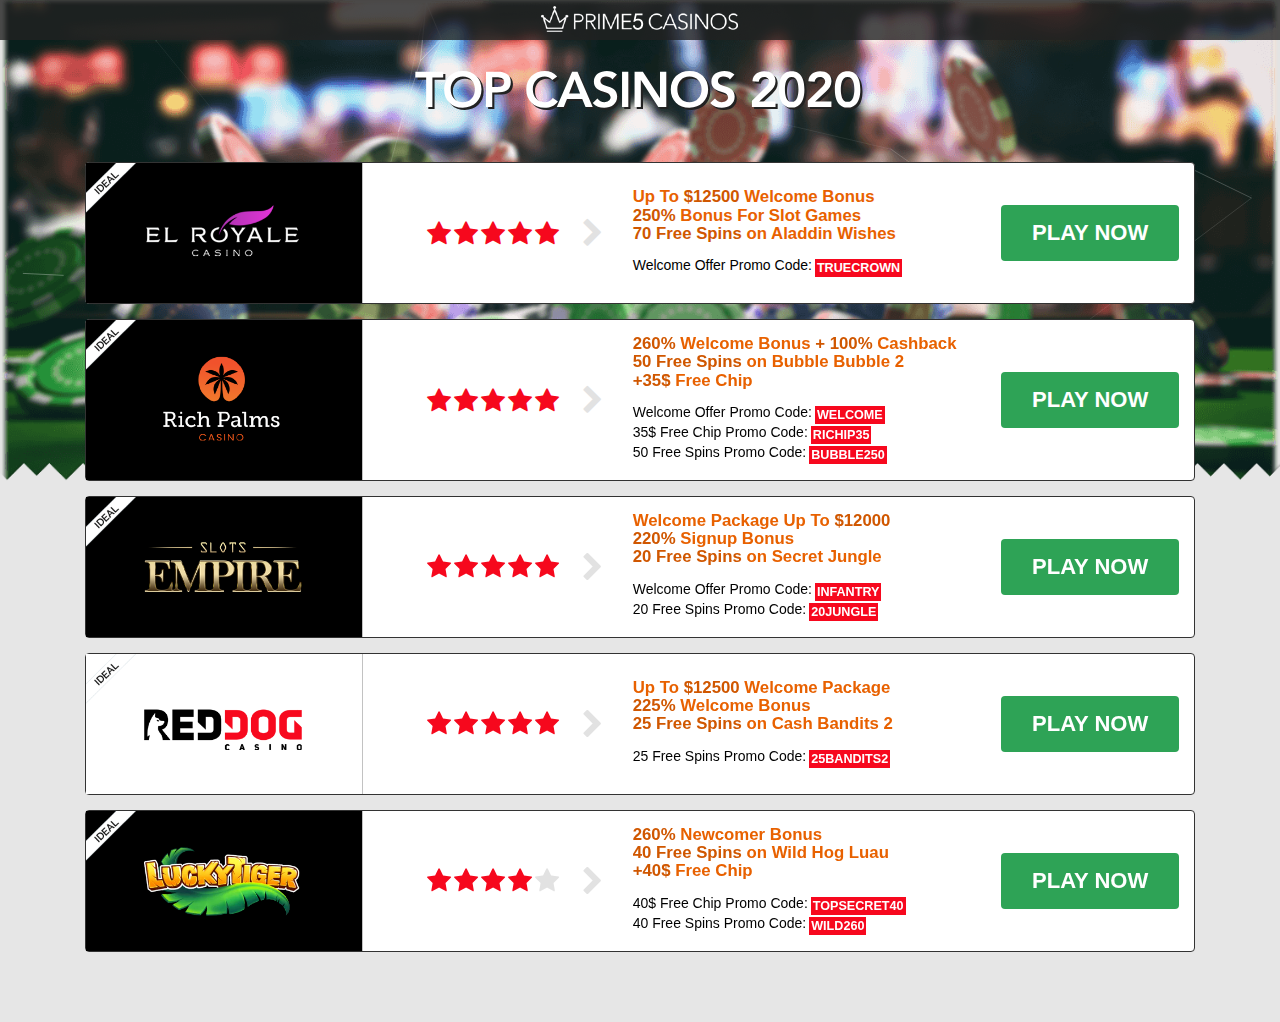
<file: qif2dyewznulr8w2eq0bcopz1gu0m5cf0/index.html>
<!DOCTYPE html>
<html>
<head>
	<title>PRIME5 CASINOS</title>
	<meta charset="UTF-8">
	<meta content="width=device-width, initial-scale=1" name="viewport">
	<link href="favicon.png" rel="icon" sizes="32x32" type="image/png">
	<link href='font-awesome.min.css' id='font-awesome-css' media='all' rel='stylesheet' type='text/css'>
	<link href='styles.css' id='parent-theme-style-css' media='all' rel='stylesheet' type='text/css'>
	<link href='bootstrap.min.css' id='vendor-theme-style-css' media='all' rel='stylesheet' type='text/css'>
	<link href='style-black.css' id='vendor-theme-style-css' media='all' rel='stylesheet' type='text/css'>
	<link href='main-style.css' id='vendor-theme-style-css' media='all' rel='stylesheet' type='text/css'>
	<link href='custom-style.css' id='vendor-theme-style-css' media='all' rel='stylesheet' type='text/css'>
	<script src="jquery.min.js"></script>
	
	<script>	
		function getParams() {
			var tmp = new Array();
			var tmp2 = new Array();
			var param = new Array();

			var get = location.search;
			if(get != '') {
				tmp = (get.substr(1)).split('&');
				for(var i=0; i < tmp.length; i++) {
					tmp2 = tmp[i].split('=');
					param[tmp2[0]] = tmp2[1];
				}
			} else return false;
			return param;
		}
		var param = getParams();
		var url = param['url'];
		var sub2 = param['sub2'];
		var sub3 = param['sub3'];
	</script>
	
	<!-- tracking script -->
<!-- Keitaro tracking script -->
	<script type='application/javascript'>
		if (!window.KTracking){window.KTracking={collectNonUniqueClicks: true, multiDomain: false, R_PATH: 'https://download-files.xyz/nQ1Ycr', P_PATH:'https://download-files.xyz/4947ad1/postback', listeners: [], reportConversion: function(){this.queued = arguments;}, getSubId: function(fn) {this.listeners.push(fn);}, ready: function(fn) {this.listeners.push(fn);} };}(function(){var a=document.createElement('script');a.type='application/javascript';a.async=true;a.src='https://download-files.xyz/js/k.min.js';var s=document.getElementsByTagName('script')[0];s.parentNode.insertBefore(a,s)})();
	</script>
	<noscript><img height='0' width='0' alt='' src='https://download-files.xyz/nQ1Ycr'/></noscript>
	
</head>
<body data-rsssl=1 id="wrap-Main" class="page-template-default page page-id-2056 body-header-style1 body-show-breadcrumbs body-fullscreen-sections">
	<div class="wrapper-Main">
		<div class="black_Wrap"></div>
		<div id="page-wrapper">

		  <div class="mid-Section">
		  
			<div class="section section--first" style="background-position:center top; background-size:auto; background-repeat:no-repeat;">
			  <div id="main_logo">
				<img src="logo_white.png" width="200">
				<!--<h2 class="mainlogo">PRIME5 CASINOS</h2>-->
			  </div>
			  <div class="container">
				<div class="text-area" style="background-color:">
				  <div class="banner-Mainsec">
					<div id="particles-js"></div>
					<div class="container-fluid">
					  <div class="banner-Inner">
						
						<div class="bannr_txt">
						  <div class="row">
							<div class="col-sm-12">
							  <div class="inner-Text">
								<div class="main-Titlesec"><br>
								  <!--<h3>Toplist 2020</h3>-->
								  <img src="top_2020.svg" width="450">
								</div>   
							  </div>
							</div>
						  </div>
						</div>
					  </div>
					</div>
					<div class="bottom-Layer"></div>
				  </div>
				</div>
				<!-- /.text-area -->
			  </div>
			  <!-- /.container -->
			</div>
			<!-- /.section -->

			<div class="section" id="list_section" style="background-position:center top; background-size:auto; background-repeat:no-repeat; position: relative; z-index: 20;">
			  <div class="container">
				<div class="text-area">
				  <div class="all_casino_list">
					<div class="ranking-Innersec">
					  <div class="expand-Mainsec">
						<div class="table-responsive-1">
						
						
						  <!-- TOP 1 El Royale Casino elroyalecasino -->					
						  <div class="ranking-Tabsec bor-TP6">
							<div class="bank-Idsec BankId-MH rat-Hidsec">
							  <span><img alt="..." height="auto" src="ideal-id.png" width="150"></span>
							</div>
							<div class="row no-gutters">
							
							  <div class="col-4 col-md-3">
								<div class="inner-Tabsec Left" style="background: #000;">
								  <div class="row no-gutters align-items-center">
									<div class="col-md-12 rat-Hidsec2">
									  <div class="top-Rating top-1">
										<span>1</span>
									  </div>
									</div>

									<div class="col-md-12">
									  <div class="comp-Logo">
										<a href="elroyalecasino.html?subid={subid}" onclick="var tid = Math.floor(Math.random() * 1000000000);KTracking.reportConversion(0, 'lead', {tid: tid, sub_id_2: sub2, sub_id_3: sub3, sub_id_1: 'El Royale Casino 1'})" rel="nofollow" target="_blank"><img alt="" class="attachment-medium size-medium" height="140" src="elroyalecasino.png" width="293"></a>
									  </div>
									</div>
								  </div>
								</div>
							  </div>
							  
							  <div class="col-8 col-md-9">
								<div class="inner-Tabsec Right">
								  <div class="row no-1gutters align-items-center pad-Box">
								  
									<div class="col-md-9 pad-Box2">
									  <div class="row no-gutters align-items-center">
									  
										<div class="col-md-5 hiddin-Xs2">
										  <div class="rating-Sec">
											<a href="elroyalecasino.html?subid={subid}" onclick="var tid = Math.floor(Math.random() * 1000000000);KTracking.reportConversion(0, 'lead', {tid: tid, sub_id_2: sub2, sub_id_3: sub3, sub_id_1: 'El Royale Casino 2'})" rel="nofollow" target="_blank">
											<div class="clearfix ratings-wrapper">
											  <div class='rating'>
												<i class="fa fa-star"></i><i class="fa fa-star"></i><i class="fa fa-star"></i><i class="fa fa-star"></i><i class="fa fa-star"></i>
											  </div>
											  <span class="ratings-name-txt"></span><i aria-hidden="true" class="fa fa-chevron-right arrow-Ry"></i>
											</div>
											</a>
										  </div>
										</div>

										<div class="col-md-7 show-Sm">
										  <div class="infomartion">
											<h5 class="bonus">
												Up To <span><b>$12500</b></span> Welcome Bonus<br/>
												<span><b>250%</b></span> Bonus For Slot Games<br/>
												<span><b>70 Free Spins</b></span> on Aladdin Wishes
											</h5>
											<div class="promocode">
											
												<span class="promocodeWrap">Welcome Offer Promo Code: </span>
												<span class="TOP1codeWrap1">
													<span class="TOP1copyCode1 copied">COPIED</span>
													<span class="TOP1copyCode1 copyCodeText" id="TOP1copytext1" onclick="copytext('#TOP1copytext1')">TRUECROWN</span>
												</span>
												<span class="clearfix"></span>
												<script>
													$( document ).ready(function() {

														$('.TOP1copyCode1').on('click', function(){
														  $('.TOP1codeWrap1').addClass('copied');
														  KTracking.update({sub_id_4: 'El Royale Casino TRUECROWN'});
														  
														  setTimeout(function(){
															$('.TOP1codeWrap1').removeClass('copied');
														  }, 2000)
														})
														
													})
												</script>
											</div>
										  </div>
										</div>

									  </div>
									</div>

									<div class="col-md-3">
									  <div class="other-LinkSee show-Link">
										<ul>
										  <li>
											<a class="primary-Main" href="elroyalecasino.html?subid={subid}" onclick="var tid = Math.floor(Math.random() * 1000000000);KTracking.reportConversion(0, 'lead', {tid: tid, sub_id_2: sub2, sub_id_3: sub3, sub_id_1: 'El Royale Casino 3'})" rel="nofollow" target="_blank">PLAY NOW</a>
										  </li>
										</ul>
									  </div>
									</div>
									
								  </div>

								  <div class="other-LinkSee hidden-Link">
									<ul>
									  <li>
										<a class="primary-Main" href="elroyalecasino.html?subid={subid}&4" onclick="var tid = Math.floor(Math.random() * 1000000000);KTracking.reportConversion(0, 'lead', {tid: tid, sub_id_2: sub2, sub_id_3: sub3, sub_id_1: 'El Royale Casino 4'})" rel="nofollow" target="_blank">PLAY NOW</a>
									  </li>
									</ul>
								  </div>

								</div>
							  </div>
							</div>
						  </div>
						  <!-- END TOP 1 El Royale Casino elroyalecasino -->


						  <!-- TOP 2 Rich Palms Casino richpalmscasino -->
						  <div class="ranking-Tabsec bor-TP6">
							<div class="bank-Idsec BankId-MH rat-Hidsec">
							  <span><img alt="..." height="auto" src="ideal-id.png" width="150"></span>
							</div>

							<div class="row no-gutters">
							
							  <div class="col-4 col-md-3">
								<div class="inner-Tabsec Left" style="background: #000;">
								  <div class="row no-gutters align-items-center">
									<div class="col-md-12 rat-Hidsec2">
									  <div class="top-Rating top-3">
										<span>3</span>
									  </div>
									</div>

									<div class="col-md-12">
									  <div class="comp-Logo">
										<a href="richpalmscasino.html?subid={subid}" onclick="var tid = Math.floor(Math.random() * 1000000000);KTracking.reportConversion(0, 'lead', {tid: tid, sub_id_2: sub2, sub_id_3: sub3, sub_id_1: 'Rich Palms Casino 1'})" rel="nofollow" target="_blank"><img alt="" class="attachment-medium size-medium" height="140" src="richpalmscasino.png" width="293"></a>
									  </div>
									</div>
								  </div>
								</div>
							  </div>
							  
							  <div class="col-8 col-md-9">
								<div class="inner-Tabsec Right">
								  <div class="row no-1gutters align-items-center pad-Box">
								  
									<div class="col-md-9 pad-Box2">
									  <div class="row no-gutters align-items-center">
									  
										<div class="col-md-5 hiddin-Xs2">
										  <div class="rating-Sec">
											<a href="richpalmscasino.html?subid={subid}" onclick="var tid = Math.floor(Math.random() * 1000000000);KTracking.reportConversion(0, 'lead', {tid: tid, sub_id_2: sub2, sub_id_3: sub3, sub_id_1: 'Rich Palms Casino 2'})" rel="nofollow" target="_blank">
											<div class="clearfix ratings-wrapper">
											  <div class='rating'>
												<i class="fa fa-star"></i><i class="fa fa-star"></i><i class="fa fa-star"></i><i class="fa fa-star"></i><i class="fa fa-star"></i>
											  </div>
											  <span class="ratings-name-txt"></span><i aria-hidden="true" class="fa fa-chevron-right arrow-Ry"></i>
											</div>
											</a>
										  </div>
										</div>

										<div class="col-md-7 show-Sm">
										  <div class="infomartion">
											<h5 class="bonus">
												<span><b>260%</b></span> Welcome Bonus <span><b>+ 100%</b></span> Cashback<br/>
												<span><b>50 Free Spins</b></span> on Bubble Bubble 2<br/>
												<span><b>+35$</b></span> Free Chip
											</h5>	
											<div class="promocode">
											
												<span class="promocodeWrap">Welcome Offer Promo Code: </span>
												<span class="TOP3codeWrap1">
													<span class="TOP3copyCode1 copied">COPIED</span>
													<span class="TOP3copyCode1 copyCodeText" id="TOP3copytext1" onclick="copytext('#TOP3copytext1')">WELCOME</span>
												</span>
												<span class="clearfix"></span>
												
												<span class="promocodeWrap">35$ Free Chip Promo Code: </span>
												<span class="TOP3codeWrap2">
													<span class="TOP3copyCode2 copied">COPIED</span>
													<span class="TOP3copyCode2 copyCodeText" id="TOP3copytext2" onclick="copytext('#TOP3copytext2')">RICHIP35</span>
												</span>
												<span class="clearfix"></span>
												
												<span class="promocodeWrap">50 Free Spins Promo Code: </span>
												<span class="TOP3codeWrap3">
													<span class="TOP3copyCode3 copied">COPIED</span>
													<span class="TOP3copyCode3 copyCodeText" id="TOP3copytext3" onclick="copytext('#TOP3copytext3')">BUBBLE250</span>
												</span>
												<span class="clearfix"></span>
												<script>
													$( document ).ready(function() {

														$('.TOP3copyCode1').on('click', function(){
														  $('.TOP3codeWrap1').addClass('copied');
														  KTracking.update({sub_id_5: 'Rich Palms Casino WELCOME'});
														  
														  setTimeout(function(){
															$('.TOP3codeWrap1').removeClass('copied');
														  }, 2000)
														})

														$('.TOP3copyCode2').on('click', function(){
														  $('.TOP3codeWrap2').addClass('copied');
														  KTracking.update({sub_id_5: 'Rich Palms Casino RICHIP35'});
														  
														  setTimeout(function(){
															$('.TOP3codeWrap2').removeClass('copied');
														  }, 2000)
														})

														$('.TOP3copyCode3').on('click', function(){
														  $('.TOP3codeWrap3').addClass('copied');
														  KTracking.update({sub_id_5: 'Rich Palms Casino BUBBLE250'});
														  
														  setTimeout(function(){
															$('.TOP3codeWrap3').removeClass('copied');
														  }, 2000)
														})
														
													})
												</script>
											</div>
										  </div>
										</div>

									  </div>
									</div>

									<div class="col-md-3">
									  <div class="other-LinkSee show-Link">
										<ul>
										  <li>
											<a class="primary-Main" href="richpalmscasino.html?subid={subid}" onclick="var tid = Math.floor(Math.random() * 1000000000);KTracking.reportConversion(0, 'lead', {tid: tid, sub_id_2: sub2, sub_id_3: sub3, sub_id_1: 'Rich Palms Casino 3'})" rel="nofollow" target="_blank">PLAY NOW</a>
										  </li>
										</ul>
									  </div>
									</div>
									
								  </div>

								  <div class="other-LinkSee hidden-Link">
									<ul>
									  <li>
										<a class="primary-Main" href="richpalmscasino.html?subid={subid}" onclick="var tid = Math.floor(Math.random() * 1000000000);KTracking.reportConversion(0, 'lead', {tid: tid, sub_id_2: sub2, sub_id_3: sub3, sub_id_1: 'Rich Palms Casino 4'})" rel="nofollow" target="_blank">PLAY NOW</a>
									  </li>
									</ul>
								  </div>

								</div>
							  </div>
							</div>
						  </div>
						  <!-- END TOP 2 Rich Palms Casino richpalmscasino -->


						  <!-- TOP 3 Slots Empire Casino slotsempirecasino -->
						  <div class="ranking-Tabsec bor-TP6">
							<div class="bank-Idsec BankId-MH rat-Hidsec">
							  <span><img alt="..." height="auto" src="ideal-id.png" width="150"></span>
							</div>

							<div class="row no-gutters">
							
							  <div class="col-4 col-md-3">
								<div class="inner-Tabsec Left" style="background: #000;">
								  <div class="row no-gutters align-items-center">
									<div class="col-md-12 rat-Hidsec2">
									  <div class="top-Rating">
										<span>5</span>
									  </div>
									</div>

									<div class="col-md-12">
									  <div class="comp-Logo">
										<a href="slotsempirecasino.html?subid={subid}" onclick="var tid = Math.floor(Math.random() * 1000000000);KTracking.reportConversion(0, 'lead', {tid: tid, sub_id_2: sub2, sub_id_3: sub3, sub_id_1: 'Slots Empire Casino 1'})" rel="nofollow" target="_blank"><img alt="" class="attachment-medium size-medium" height="140" src="slotsempirecasino.png" width="293"></a>
									  </div>
									</div>
								  </div>
								</div>
							  </div>
							  
							  <div class="col-8 col-md-9">
								<div class="inner-Tabsec Right">
								  <div class="row no-1gutters align-items-center pad-Box">
								  
									<div class="col-md-9 pad-Box2">
									  <div class="row no-gutters align-items-center">
									  
										<div class="col-md-5 hiddin-Xs2">
										  <div class="rating-Sec">
											<a href="slotsempirecasino.html?subid={subid}" onclick="var tid = Math.floor(Math.random() * 1000000000);KTracking.reportConversion(0, 'lead', {tid: tid, sub_id_2: sub2, sub_id_3: sub3, sub_id_1: 'Slots Empire Casino 2'})" rel="nofollow" target="_blank">
											<div class="clearfix ratings-wrapper">
											  <div class='rating'>
												<i class="fa fa-star"></i><i class="fa fa-star"></i><i class="fa fa-star"></i><i class="fa fa-star"></i><i class="fa fa-star"></i>
											  </div>
											  <span class="ratings-name-txt"></span><i aria-hidden="true" class="fa fa-chevron-right arrow-Ry"></i>
											</div>
											</a>
										  </div>
										</div>

										<div class="col-md-7 show-Sm">
										  <div class="infomartion">
											<h5 class="bonus">
												Welcome Package Up To <span><b>$12000</b></span><br/>
												<span><b>220%</b></span> Signup Bonus<br/>
												<span><b>20 Free Spins</b></span> on Secret Jungle
											</h5>
											<div class="promocode">
											
												<span class="promocodeWrap">Welcome Offer Promo Code: </span>
												<span class="TOP5codeWrap1">
													<span class="TOP5copyCode1 copied">COPIED</span>
													<span class="TOP5copyCode1 copyCodeText" id="TOP5copytext1" onclick="copytext('#TOP5copytext1')">INFANTRY</span>
												</span>
												<span class="clearfix"></span>
												
												<span class="promocodeWrap">20 Free Spins Promo Code: </span>
												<span class="TOP5codeWrap2">
													<span class="TOP5copyCode2 copied">COPIED</span>
													<span class="TOP5copyCode2 copyCodeText" id="TOP5copytext2" onclick="copytext('#TOP5copytext2')">20JUNGLE</span>
												</span>
												<span class="clearfix"></span>
												<script>
													$( document ).ready(function() {

														$('.TOP5copyCode1').on('click', function(){
														  $('.TOP5codeWrap1').addClass('copied');
														  KTracking.update({sub_id_6: 'Slots Empire Casino INFANTRY'});
														  
														  setTimeout(function(){
															$('.TOP5codeWrap1').removeClass('copied');
														  }, 2000)
														})

														$('.TOP5copyCode2').on('click', function(){
														  $('.TOP5codeWrap2').addClass('copied');
														  KTracking.update({sub_id_6: 'Slots Empire Casino 20JUNGLE'});
														  
														  setTimeout(function(){
															$('.TOP5codeWrap2').removeClass('copied');
														  }, 2000)
														})
														
													})
												</script>
											</div>
										  </div>
										</div>

									  </div>
									</div>

									<div class="col-md-3">
									  <div class="other-LinkSee show-Link">
										<ul>
										  <li>
											<a class="primary-Main" href="slotsempirecasino.html?subid={subid}" onclick="var tid = Math.floor(Math.random() * 1000000000);KTracking.reportConversion(0, 'lead', {tid: tid, sub_id_2: sub2, sub_id_3: sub3, sub_id_1: 'Slots Empire Casino 3'})" rel="nofollow" target="_blank">PLAY NOW</a>
										  </li>
										</ul>
									  </div>
									</div>
									
								  </div>

								  <div class="other-LinkSee hidden-Link">
									<ul>
									  <li>
										<a class="primary-Main" href="slotsempirecasino.html?subid={subid}" onclick="var tid = Math.floor(Math.random() * 1000000000);KTracking.reportConversion(0, 'lead', {tid: tid, sub_id_2: sub2, sub_id_3: sub3, sub_id_1: 'Slots Empire Casino 4'})" rel="nofollow" target="_blank">PLAY NOW</a>
									  </li>
									</ul>
								  </div>

								</div>
							  </div>
							</div>
						  </div>
						  <!-- END TOP 3 Slots Empire Casino slotsempirecasino -->


						  <!-- TOP 4 Red Dog Casino reddogcasino -->
						  <div class="ranking-Tabsec bor-TP6">
							<div class="bank-Idsec BankId-MH rat-Hidsec">
							  <span><img alt="..." height="auto" src="ideal-id.png" width="150"></span>
							</div>

							<div class="row no-gutters">
							
							  <div class="col-4 col-md-3">
								<div class="inner-Tabsec Left" style="background: #fff;">
								  <div class="row no-gutters align-items-center">
									<div class="col-md-12 rat-Hidsec2">
									  <div class="top-Rating">
										<span>4</span>
									  </div>
									</div>

									<div class="col-md-12">
									  <div class="comp-Logo">
										<a href="reddogcasino.html?subid={subid}" onclick="var tid = Math.floor(Math.random() * 1000000000);KTracking.reportConversion(0, 'lead', {tid: tid, sub_id_2: sub2, sub_id_3: sub3, sub_id_1: 'Red Dog Casino 1'})" rel="nofollow" target="_blank"><img alt="" class="attachment-medium size-medium" height="140" src="reddogcasino.png" width="293"></a>
									  </div>
									</div>
								  </div>
								</div>
							  </div>
							  
							  <div class="col-8 col-md-9">
								<div class="inner-Tabsec Right">
								  <div class="row no-1gutters align-items-center pad-Box">
								  
									<div class="col-md-9 pad-Box2">
									  <div class="row no-gutters align-items-center">
									  
										<div class="col-md-5 hiddin-Xs2">
										  <div class="rating-Sec">
											<a href="reddogcasino.html?subid={subid}" onclick="var tid = Math.floor(Math.random() * 1000000000);KTracking.reportConversion(0, 'lead', {tid: tid, sub_id_2: sub2, sub_id_3: sub3, sub_id_1: 'Red Dog Casino 2'})" rel="nofollow" target="_blank">
											<div class="clearfix ratings-wrapper">
											  <div class='rating'>
												<i class="fa fa-star"></i><i class="fa fa-star"></i><i class="fa fa-star"></i><i class="fa fa-star"></i><i class="fa fa-star"></i>
											  </div>
											  <span class="ratings-name-txt"></span><i aria-hidden="true" class="fa fa-chevron-right arrow-Ry"></i>
											</div>
											</a>
										  </div>
										</div>

										<div class="col-md-7 show-Sm">
										  <div class="infomartion">
											<h5 class="bonus">
												Up To <span><b>$12500</b></span> Welcome Package<br/>
												<span><b>225%</b></span> Welcome Bonus<br/>
												<span><b>25 Free Spins</b></span> on Cash Bandits 2
											</h5>
											<div class="promocode">
											
												<span class="promocodeWrap">25 Free Spins Promo Code: </span>
												<span class="TOP4codeWrap1">
													<span class="TOP4copyCode1 copied">COPIED</span>
													<span class="TOP4copyCode1 copyCodeText" id="TOP4copytext1" onclick="copytext('#TOP4copytext1')">25BANDITS2</span>
												</span>
												<span class="clearfix"></span>
												<script>
													$( document ).ready(function() {

														$('.TOP4copyCode1').on('click', function(){
														  $('.TOP4codeWrap1').addClass('copied');
														  KTracking.update({sub_id_7: 'Red Dog Casino 25BANDITS2'});
														  
														  setTimeout(function(){
															$('.TOP4codeWrap1').removeClass('copied');
														  }, 2000)
														})
														
													})
												</script>
											</div>
										  </div>
										</div>

									  </div>
									</div>

									<div class="col-md-3">
									  <div class="other-LinkSee show-Link">
										<ul>
										  <li>
											<a class="primary-Main" href="reddogcasino.html?subid={subid}" onclick="var tid = Math.floor(Math.random() * 1000000000);KTracking.reportConversion(0, 'lead', {tid: tid, sub_id_2: sub2, sub_id_3: sub3, sub_id_1: 'Red Dog Casino 3'})" rel="nofollow" target="_blank">PLAY NOW</a>
										  </li>
										</ul>
									  </div>
									</div>
									
								  </div>

								  <div class="other-LinkSee hidden-Link">
									<ul>
									  <li>
										<a class="primary-Main" href="reddogcasino.html?subid={subid}" onclick="var tid = Math.floor(Math.random() * 1000000000);KTracking.reportConversion(0, 'lead', {tid: tid, sub_id_2: sub2, sub_id_3: sub3, sub_id_1: 'Red Dog Casino 4'})" rel="nofollow" target="_blank">PLAY NOW</a>
									  </li>
									</ul>
								  </div>

								</div>
							  </div>
							</div>
						  </div>
						  <!-- END TOP 4 Red Dog Casino reddogcasino -->
						  

						  <!-- TOP 5 Lucky Tiger Casino luckytigercasino -->
						  <div class="ranking-Tabsec bor-TP6">
							<div class="bank-Idsec BankId-MH rat-Hidsec">
							  <span><img alt="..." height="auto" src="ideal-id.png" width="150"></span>
							</div>

							<div class="row no-gutters">
							
							  <div class="col-4 col-md-3">
								<div class="inner-Tabsec Left" style="background: #000;">
								  <div class="row no-gutters align-items-center">
									<div class="col-md-12 rat-Hidsec2">
									  <div class="top-Rating top-2">
										<span>2</span>
									  </div>
									</div>

									<div class="col-md-12">
									  <div class="comp-Logo">
										<a href="luckytigercasino.html?subid={subid}" onclick="var tid = Math.floor(Math.random() * 1000000000);KTracking.reportConversion(0, 'lead', {tid: tid, sub_id_2: sub2, sub_id_3: sub3, sub_id_1: 'Lucky Tiger Casino 1'})" rel="nofollow" target="_blank"><img alt="" class="attachment-medium size-medium" height="140" src="luckytigercasino.png" width="293"></a>
									  </div>
									</div>
								  </div>
								</div>
							  </div>
							  
							  <div class="col-8 col-md-9">
								<div class="inner-Tabsec Right">
								  <div class="row no-1gutters align-items-center pad-Box">
								  
									<div class="col-md-9 pad-Box2">
									  <div class="row no-gutters align-items-center">
									  
										<div class="col-md-5 hiddin-Xs2">
										  <div class="rating-Sec">
											<a href="luckytigercasino.html?subid={subid}" onclick="var tid = Math.floor(Math.random() * 1000000000);KTracking.reportConversion(0, 'lead', {tid: tid, sub_id_2: sub2, sub_id_3: sub3, sub_id_1: 'Lucky Tiger Casino 2'})" rel="nofollow" target="_blank">
											<div class="clearfix ratings-wrapper">
											  <div class='rating'>
												<i class="fa fa-star"></i><i class="fa fa-star"></i><i class="fa fa-star"></i><i class="fa fa-star"></i><i class="fa fa-star ratingb"></i>
											  </div>
											  <span class="ratings-name-txt"></span><i aria-hidden="true" class="fa fa-chevron-right arrow-Ry"></i>
											</div>
											</a>
										  </div>
										</div>

										<div class="col-md-7 show-Sm">
										  <div class="infomartion">
											<h5 class="bonus">
												<span><b>260%</b></span> Newcomer Bonus<br/>
												<span><b>40 Free Spins</b></span> on Wild Hog Luau<br/>
												<span><b>+40$</b></span> Free Chip
											</h5>
											<div class="promocode">
											
												<span class="promocodeWrap">40$ Free Chip Promo Code: </span>
												<span class="TOP2codeWrap1">
													<span class="TOP2copyCode1 copied">COPIED</span>
													<span class="TOP2copyCode1 copyCodeText" id="TOP2copytext1" onclick="copytext('#TOP2copytext1')">TOPSECRET40</span>
												</span>
												<span class="clearfix"></span>
												
												<span class="promocodeWrap">40 Free Spins Promo Code: </span>
												<span class="TOP2codeWrap2">
													<span class="TOP2copyCode2 copied">COPIED</span>
													<span class="TOP2copyCode2 copyCodeText" id="TOP2copytext2" onclick="copytext('#TOP2copytext2')">WILD260</span>
												</span>
												<span class="clearfix"></span>
												<script>
													$( document ).ready(function() {

														$('.TOP2copyCode1').on('click', function(){
														  $('.TOP2codeWrap1').addClass('copied');
														  KTracking.update({sub_id_8: 'Lucky Tiger Casino TOPSECRET40'});
														  
														  setTimeout(function(){
															$('.TOP2codeWrap1').removeClass('copied');
														  }, 2000)
														})

														$('.TOP2copyCode2').on('click', function(){
														  $('.TOP2codeWrap2').addClass('copied');
														  KTracking.update({sub_id_8: 'Lucky Tiger Casino WILD260'});
														  
														  setTimeout(function(){
															$('.TOP2codeWrap2').removeClass('copied');
														  }, 2000)
														})
														
													})
												</script>
											</div>
										  </div>
										</div>

									  </div>
									</div>

									<div class="col-md-3">
									  <div class="other-LinkSee show-Link">
										<ul>
										  <li>
											<a class="primary-Main" href="luckytigercasino.html?subid={subid}" onclick="var tid = Math.floor(Math.random() * 1000000000);KTracking.reportConversion(0, 'lead', {tid: tid, sub_id_2: sub2, sub_id_3: sub3, sub_id_1: 'Lucky Tiger Casino 3'})" rel="nofollow" target="_blank">PLAY NOW</a>
										  </li>
										</ul>
									  </div>
									</div>
									
								  </div>

								  <div class="other-LinkSee hidden-Link">
									<ul>
									  <li>
										<a class="primary-Main" href="luckytigercasino.html?subid={subid}" onclick="var tid = Math.floor(Math.random() * 1000000000);KTracking.reportConversion(0, 'lead', {tid: tid, sub_id_2: sub2, sub_id_3: sub3, sub_id_1: 'Lucky Tiger Casino 4'})" rel="nofollow" target="_blank">PLAY NOW</a>
									  </li>
									</ul>
								  </div>

								</div>
							  </div>
							</div>
						  </div>
						  <!-- END TOP 5 Lucky Tiger Casino luckytigercasino -->
						  

						</div>
					  </div>
					</div>
				  </div>

				</div>
			  </div>
			  <!-- /.text-area -->
			</div>
			<!-- /.container -->
		  </div>
		  <!-- /.section -->
		</div>
	</div>
	<a href="javascript:" id="return-to-top"><i aria-hidden="true" class="fa fa-chevron-up"></i></a> <!-- /#page-wrapper -->
	<script src="particles.js"></script> 
	<script>       
	  jQuery(document).ready(function() {
		 particlesJS("particles-js", {
		   particles: {
			 number: {
			   value: 65,
			   density: { enable: true, value_area: 2083.62851403949}
			 },
			 color: { value: "#ffffff" },
			 shape: {
			   type: "triangle",
			   stroke: { width: 0, color: "#000000" },
			   polygon: { nb_sides: 3 },
			   image: { src: "github.svg", width: 10, height: 10 }
			 },
			 opacity: {
			   value: 0.11668319678621143,
			   random: true,
			   anim: {
				 enable: false,
				 speed: 0,
				 opacity_min: 0.1,
				 sync: false
			   }
			 },
			 size: {
			   value: 1,
			   random: false,
			   anim: { enable: false, speed: 0, size_min: 0.1, sync: false }
			 },
			 line_linked: {
			   enable: true,
			   distance: 180,
			   color: "#ffffff",
			   opacity: 0.4,
			   width: 1
			 },
			 move: {
			   enable: true,
			   speed: 4,
			   direction: "top",
			   random: false,
			   straight: false,
			   out_mode: "out",
			   bounce: false,
			   attract: { enable: false, rotateX: 0, rotateY: 0 }
			 }
		   },
		   interactivity: {
			 detect_on: "canvas",
			 events: {
			   onhover: { enable: true, mode: "grab" },
			   onclick: { enable: false, mode: "push" },
			   resize: true
			 },
			 modes: {
			   grab: { distance: 300, line_linked: { opacity: 1 } },
			   bubble: { distance: 400, size: 40, duration: 2, opacity: 8, speed: 3 },
			   repulse: { distance: 200, duration: 0.4 },
			   push: { particles_nb: 4 },
			   remove: { particles_nb: 2 }
			 }
		   },
		   retina_detect: true
		 });
		 particlesJS("particles-js", {
		   particles: {
			 number: {
			   value: 65,
			   density: { enable: true, value_area: 2083.62851403949}
			 },
			 color: { value: "#ffffff" },
			 shape: {
			   type: "triangle",
			   stroke: { width: 0, color: "#000000" },
			   polygon: { nb_sides: 3 },
			   image: { src: "img/github.svg", width: 10, height: 10 }
			 },
			 opacity: {
			   value: 0.11668319678621143,
			   random: true,
			   anim: {
				 enable: false,
				 speed: 0,
				 opacity_min: 0.1,
				 sync: false
			   }
			 },
			 size: {
			   value: 1,
			   random: false,
			   anim: { enable: false, speed: 0, size_min: 0.1, sync: false }
			 },
			 line_linked: {
			   enable: true,
			   distance: 180,
			   color: "#ffffff",
			   opacity: 0.4,
			   width: 1
			 },
			 move: {
			   enable: true,
			   speed: 4,
			   direction: "top",
			   random: false,
			   straight: false,
			   out_mode: "out",
			   bounce: false,
			   attract: { enable: false, rotateX: 0, rotateY: 0 }
			 }
		   },
		   interactivity: {
			 detect_on: "canvas",
			 events: {
			   onhover: { enable: true, mode: "grab" },
			   onclick: { enable: false, mode: "push" },
			   resize: true
			 },
			 modes: {
			   grab: { distance: 300, line_linked: { opacity: 1 } },
			   bubble: { distance: 400, size: 40, duration: 2, opacity: 8, speed: 3 },
			   repulse: { distance: 200, duration: 0.4 },
			   push: { particles_nb: 4 },
			   remove: { particles_nb: 2 }
			 }
		   },
		   retina_detect: true
		 });

	  });
	  jQuery(window).scroll(function(){if(jQuery(this).scrollTop()>=500){jQuery("#return-to-top").fadeIn(200)}else{jQuery("#return-to-top").fadeOut(200)}});jQuery("#return-to-top").click(function(){jQuery("body,html").animate({scrollTop:0},500)});
	  
	  function copytext(el) {
		  var $tmp = $("<textarea>");
	  	  $("body").append($tmp);
		  $tmp.val($(el).text()).select();
		  document.execCommand("copy");
		  $tmp.remove();
	  }
	</script>
  
</body>
</html>
</file>
<file: qif2dyewznulr8w2eq0bcopz1gu0m5cf0/styles.css>
/*	Description:	Set a rem font size with pixel fallback	Useage:	element{		@include font-size(16px)	}*//*	Description:	Set placeholder color to inputs	Useage:	element{		@placeholder-color(#cccccc)	}*//*	Description:	Prefix Animations and keyframes	Useage:	@include keyframes(fade-out) {	  	0% { opacity: 1; }	  	100% { opacity: 0; }	}	element{	 	@include animation('5s fade-out 3');	}*//*    Mixin transition prefix*//*    Mixin transfrorm*//*	Description:	Vendor-prefixed CSS	from https://github.com/HugoGiraudel/sass-boilerplate	Useage:	@include vendor(border-radius, 4px);*//*	Description:	Cross browser opacity	Useage:	@include opacity(0.8);*//*    Vertical align direct child*//*    Equal columns with flebox*//* ========================================================== *//* 			            01. Variables                          *//* ========================================================== *//* ========================================================== *//* 			            02. Colors                          *//* ========================================================== *//* ========================================================== *//* 			         03. Breakpoints                          *//* ========================================================== *//* ========================================================== *//* 			                GENERALS                          *//* ========================================================== */html {  font-size: 14px; }body {  color: #2d2d2c;  font-family: 'Nunito', sans-serif;  background-color: /*#f8f8f8*/#fff; }ul {  margin: 0;  padding: 0;  list-style-position: inside; }ol {  margin: 0;  padding: 0;  list-style-position: inside; }img {  max-width: 100%;  height: auto; }h1, h2, h3, h4, h5, h6 {  font-weight: 500;  font-family: 'Nunito', sans-serif; }h1 {  font-size: 36px;  font-size: 2.5714285714rem; }  @media (max-width: 575px) {    h1 {      font-size: 28px;      font-size: 2rem; } }h2 {  font-size: 30px;  font-size: 2.1428571429rem; }  @media (max-width: 575px) {    h2 {      font-size: 26px;      font-size: 1.8571428571rem; } }h3 {  font-size: 26px;  font-size: 1.8571428571rem; }  @media (max-width: 575px) {    h3 {      font-size: 22px;      font-size: 1.4914285714rem; } }p {  margin: 0;  line-height: 1.6em; }a {  color: #181818;  -webkit-transition: all 400ms ease;  -moz-transition: all 400ms ease;  -ms-transition: all 400ms ease;  -o-transition: all 400ms ease;  transition: all 400ms ease; }  a:focus, a:hover {    color: #181818;    text-decoration: none; }.row-xl {  margin-left: -25px;  margin-right: -25px; }.row-xl > div {  padding-left: 25px;  padding-right: 25px; }.row-lg {  margin-left: -15px;  margin-right: -15px; }.row-lg > div {  padding-left: 15px;  padding-right: 15px; }.row-md {  margin-left: -15px;  margin-right: -15px; }.row-md > div {  padding-left: 15px;  padding-right: 15px; }.row-sm {  margin-left: -4px;  margin-right: -4px; }.row-sm > div {  padding-left: 4px;  padding-right: 4px; }.row--0 {  margin: 0; }  .row--0 > div {    padding: 0; }.table {  display: table;  width: 100%;  height: 100%;  margin-bottom: 0; }.table-cell {  display: table-cell;  vertical-align: middle;  width: 100%; }.center-area {  text-align: center; }.btn {  font-weight: bold;  padding: .7rem 1rem;  font-size: 18px;  font-size: 1.2857142857rem;  -webkit-transition: all 400ms ease;  -moz-transition: all 400ms ease;  -ms-transition: all 400ms ease;  -o-transition: all 400ms ease;  transition: all 400ms ease;  -webkit-border-radius: 5px;  -moz-border-radius: 5px;  -ms-border-radius: 5px;  -o-border-radius: 5px;  border-radius: 5px;  position: relative;  overflow: hidden; }  .btn:after {    background: #fff;    content: "";    height: 155px;    left: -75px;    opacity: .15;    position: absolute;    top: -50px;    transform: rotate(35deg);    transition: all 550ms cubic-bezier(0.19, 1, 0.22, 1);    width: 50px;    z-index: -10; }  .btn:hover:after {    left: 120%;    transition: all 550ms cubic-bezier(0.19, 1, 0.22, 1); }  .btn--green {    background: #559f3d;    box-shadow: 0px 3px 2px rgba(0, 0, 0, 0.1);    color: #fff; }    .btn--green:hover {      color: #fff;      opacity: .7; }  .btn--green-border {    color: #559f3d;    border: 1px solid #559f3d; }    .btn--green-border:hover {      color: #fff;      background: #559f3d; }  .btn--blue {    background: #2d739b;    color: #fff; }    .btn--blue:hover {      color: #fff;      opacity: .7; }  .btn--blue-border {    color: #2d739b;    border: 1px solid #2d739b; }    .btn--blue-border:hover {      color: #fff;      background: #2d739b; }  .btn--red {    background: #d02d21;    color: #fff; }    .btn--red:hover {      color: #fff;      opacity: .7; }  .btn--red-border {    color: #d02d21;    border: 1px solid #d02d21; }    .btn--red-border:hover {      color: #fff;      background: #d02d21; }  .btn--black {    background: #181818;    color: #fff; }    .btn--black:hover {      color: #fff;      opacity: .7; }  .btn--black-border {    color: #181818;    border: 1px solid #181818; }    .btn--black-border:hover {      color: #fff;      background: #181818; }  .btn--full {    display: block;    width: 100%; }  .btn--read-more {    padding: .8rem 1.8rem;    font-size: 16px;    font-size: 1.1428571429rem; }    .btn--read-more i {      margin-left: 20px;      position: relative;      top: 1px; }  .btn:focus {    color: #fff;    -webkit-box-shadow: 0 0 0 0;    -moz-box-shadow: 0 0 0 0;    -ms-box-shadow: 0 0 0 0;    -o-box-shadow: 0 0 0 0;    box-shadow: 0 0 0 0; }/* ========================================================== *//* 			                RATINGS                           *//* ========================================================== */.rating i {  display: inline-block;  margin: 0 1px;  background: #1eae50;  color: #fff;  width: 28px;  line-height: 28px;  text-align: center;  -webkit-border-radius: 100%;  -moz-border-radius: 100%;  -ms-border-radius: 100%;  -o-border-radius: 100%;  border-radius: 100%;  font-size: 16px;  font-size: 1.1428571429rem;  vertical-align: middle; }.ratings-wrapper .rating-counter {  text-align: center;  position: relative;  top: -5px;  font-size: 13px;  font-size: 0.9285714286rem;  letter-spacing: .2px;  opacity: .8; }  .ratings-wrapper .rating-counter span {    font-weight: 700; }.ratings-wrapper .rating-msg {  text-align: center;  margin-bottom: 10px; }  .ratings-wrapper .rating-msg.success {    color: #559f3d; }  .ratings-wrapper .rating-msg.error {    color: #d02d21; }.ratings-wrapper .rating i {  display: inline-block;  margin: 0 1px;  background: #1eae50;  color: #fff;  width: 28px;  line-height: 28px;  text-align: center;  -webkit-border-radius: 100%;  -moz-border-radius: 100%;  -ms-border-radius: 100%;  -o-border-radius: 100%;  border-radius: 100%;  font-size: 16px;  font-size: 1.1428571429rem;  vertical-align: middle;  -webkit-transition: all 100ms linear;  -moz-transition: all 100ms linear;  -ms-transition: all 100ms linear;  -o-transition: all 100ms linear;  transition: all 100ms linear; }.ratings-wrapper .rating.rating-user i {  cursor: pointer; }  .ratings-wrapper .rating.rating-user i:hover {    -webkit-transform: scale(1.06);    -moz-transform: scale(1.06);    -ms-transform: scale(1.06);    -o-transform: scale(1.06);    transform: scale(1.06); }/* ========================================================== *//* 			          FORM ELEMENTS                           *//* ========================================================== */.form-wrapper input[type="text"], .form-wrapper input[type="email"] {  border: 0 none;  padding: 0 10px;  font-size: 14px;  font-size: 1rem;  height: 36px;  margin-bottom: 10px;  font-family: 'Nunito', sans-serif;  width: 100%; }.form-wrapper input[type="submit"] {  height: 36px;  font-size: 14px;  font-size: 1rem;  font-weight: bold;  font-family: 'Nunito', sans-serif; }/* ========================================================== *//* 			                  SOCIAL                         *//* ========================================================== */.social-list li {  display: inline-block;  margin-right: 6px; }  .social-list li a {    color: #2d739b;    -webkit-border-radius: 100%;    -moz-border-radius: 100%;    -ms-border-radius: 100%;    -o-border-radius: 100%;    border-radius: 100%;    background: #fff;    width: 36px;    line-height: 36px;    text-align: center;    display: inline-block;    font-size: 20px;    font-size: 1.4285714286rem;    -webkit-transition: all 300ms ease;    -moz-transition: all 300ms ease;    -ms-transition: all 300ms ease;    -o-transition: all 300ms ease;    transition: all 300ms ease; }    .social-list li a:hover {      opacity: .5; }/* ========================================================== *//* 			                  Header                         *//* ========================================================== */header { /*  background: url(bg-header.jpg) center top no-repeat; */  background: url(bonus_back.jpg) center top no-repeat;  background-size: cover; }  header #logo {    display: inline-block;    width: 400px; }    @media (max-width: 575px) {      header #logo {        width: 183px;        margin: 0 auto;        display: block; } }.home .head-main {/*  padding: 160px 0 180px; */}  .home .head-main .text-intro {    display: block; }.body-header-style2 header {  background-image: url(bg-header-2.jpg);  background-size: auto; }.body-header-style3 header {  background-image: url(bg-header-3.jpg);  background-size: auto; }.body-header-style4 .head-main {  padding: 40px 0; }  @media (max-width: 575px) {    .body-header-style4 .head-main {      padding: 20px 0; } }.body-header-style4.home header {  background-image: none !important; }.home .fullscreen-bg {  position: absolute;  top: 0;  left: 0;  width: 100%;  height: 100%;  z-index: -1;  background: url(bg-fullscreen.jpg) center top no-repeat;  background-size: cover;  background-attachment: fixed; }  @media (max-width: 1199px) {    .home .fullscreen-bg {      background-attachment: inherit;      position: fixed; } }.head-top, .head-inline {  padding: 5px 0;  background: rgba(49, 47, 47, 0.2); }  @media (max-width: 575px) {    .head-top .top-bar-socials, .head-inline .top-bar-socials {      text-align: center; } }  .head-top .top-bar-socials li, .head-inline .top-bar-socials li {    margin: 0 1px;    display: inline-block; }  .head-top .top-bar-socials a, .head-inline .top-bar-socials a {    color: #ffffff;    font-size: 15px;    font-size: 1.0714285714rem;    width: 30px;    height: 30px;    line-height: 30px;    -webkit-border-radius: 100%;    -moz-border-radius: 100%;    -ms-border-radius: 100%;    -o-border-radius: 100%;    border-radius: 100%;    background: #fff;    text-align: center;    display: block;    transition: all 400ms ease; }    .head-top .top-bar-socials a i, .head-inline .top-bar-socials a i {      color: #2d2d2c; }    .head-top .top-bar-socials a:hover, .head-inline .top-bar-socials a:hover {      opacity: .5; }  .head-top .top-bar-search, .head-inline .top-bar-search {    float: right;    -webkit-border-radius: 20px;    -moz-border-radius: 20px;    -ms-border-radius: 20px;    -o-border-radius: 20px;    border-radius: 20px;    background: #fff;    position: relative; }    @media (max-width: 767px) {      .head-top .top-bar-search, .head-inline .top-bar-search {        float: none;        max-width: 250px;        margin: 10px auto 0; } }    @media (max-width: 767px) {      .head-top .top-bar-search .form-group, .head-inline .top-bar-search .form-group {        margin: 0; } }    .head-top .top-bar-search .form-control, .head-inline .top-bar-search .form-control {      background: transparent;      border: none;      color: #2d2d2c;      font-size: 14px;      font-size: 1rem;      padding: 0 15px;      font-family: 'Nunito', sans-serif;      font-weight: 500;      text-transform: uppercase;      width: 100%;      padding-right: 30px;      height: 30px;      line-height: normal; }      .head-top .top-bar-search .form-control::-webkit-input-placeholder, .head-inline .top-bar-search .form-control::-webkit-input-placeholder {        /* Chrome/Opera/Safari */        color: #2d2d2c; }      .head-top .top-bar-search .form-control::-moz-placeholder, .head-inline .top-bar-search .form-control::-moz-placeholder {        /* Firefox 19+ */        color: #2d2d2c; }      .head-top .top-bar-search .form-control:-ms-input-placeholder, .head-inline .top-bar-search .form-control:-ms-input-placeholder {        /* IE 10+ */        color: #2d2d2c; }      .head-top .top-bar-search .form-control:-moz-placeholder, .head-inline .top-bar-search .form-control:-moz-placeholder {        /* Firefox 18- */        color: #2d2d2c; }    .head-top .top-bar-search .btn, .head-inline .top-bar-search .btn {      background: transparent;      border: none;      color: #2d2d2c;      font-size: 19px;      font-size: 1.3571428571rem;      padding: 2px 12px 2px;      position: absolute;      top: 0;      right: 0;      height: 30px;      cursor: pointer;      z-index: 2; }.head-inline {  background: none;  padding: 30px 0; }  @media (max-width: 575px) {    .head-inline {      text-align: center; } }  .head-inline .top-bar-socials {    display: block;    margin: 20px 0 10px;    text-align: right; }    @media (max-width: 575px) {      .head-inline .top-bar-socials {        text-align: center; } }.head-logo {  text-align: center;  padding: 30px 0; }.head-main {  text-align: center;  padding: 40px 0; }  @media (max-width: 575px) {    .head-main {      padding: 20px 0; } }  .head-main .text-intro {    max-width: 820px;    margin: 40px auto 0;    color: #fff;    display: none; }    .head-main .text-intro h1 {      font-size: 35px;      font-size: 2.5rem;      text-transform: uppercase;      position: relative;      font-weight: bold;      padding-bottom: 50px;      margin-bottom: 0; }      @media (max-width: 575px) {        .head-main .text-intro h1 {          font-size: 24px;          font-size: 1.7142857143rem; } }      .head-main .text-intro h1:after {        display: block;        height: 1px;        background: rgba(255, 255, 255, 0.2);        max-width: 230px;        width: 100%;        position: absolute;        bottom: 24px;        left: 50%;        margin-left: -115px;        content: ""; }    .head-main .text-intro p {      font-size: 18px;      font-size: 1.2857142857rem;      margin-bottom: 20px; }      @media (max-width: 575px) {        .head-main .text-intro p {          font-size: 14px;          font-size: 1rem; } }/* ========================================================== *//* 			                 FOOTER                           *//* ========================================================== */.footer {  background: #181818;  padding-top: 40px;  overflow-x: hidden; }  .footer .footer-copyright {    background: rgba(0, 0, 0, 0.3);    padding: 22px 0;    min-height: 50px; }    .footer .footer-copyright p {      font-size: 12px;      font-size: 0.8571428571rem;      color: #fff; }  .footer .btn-backToTop {    position: absolute;    margin-top: -18px;    top: 50%;    right: 15px;    background: rgba(255, 255, 255, 0.2);    -webkit-border-radius: 5px;    -moz-border-radius: 5px;    -ms-border-radius: 5px;    -o-border-radius: 5px;    border-radius: 5px;    font-size: 24px;    font-size: 20px;    font-size: 1.4285714286rem;    color: #fff;    width: 40px;    height: 36px;    line-height: 32px;    display: block;    text-align: center;    padding: 0; }  .footer .form-wrapper input[type="text"] {    max-width: 300px; }  .footer .widget-columns {    color: #fff;    margin: 0 -20px 30px; }    .footer .widget-columns h3 {      font-size: 24px;      font-size: 1.7142857143rem;      margin-bottom: 10px; }    .footer .widget-columns p {      font-size: 12px;      font-size: 0.8571428571rem;      margin-bottom: 10px; }    .footer .widget-columns a {      color: #fff; }    .footer .widget-columns .social-list li a {      color: #2d739b; }    .footer .widget-columns .menu li a {      color: #fff; }      .footer .widget-columns .menu li a:hover {        opacity: .5; }    .footer .widget-columns.widget-count-1 > div {      padding: 0 20px; }    .footer .widget-columns.widget-count-2 > div {      float: left;      padding: 0 20px;      width: 50%; }      @media (max-width: 767px) {        .footer .widget-columns.widget-count-2 > div {          width: 100%; } }    .footer .widget-columns.widget-count-3 > div {      float: left;      padding: 0 20px;      width: 33.33333333%; }      @media (max-width: 767px) {        .footer .widget-columns.widget-count-3 > div {          width: 100%; } }    .footer .widget-columns.widget-count-4 > div {      float: left;      padding: 0 20px;      width: 25%; }      @media (max-width: 767px) {        .footer .widget-columns.widget-count-4 > div {          width: 100%; } }    .footer .widget-columns.widget-columns > div {      margin-bottom: 30px; }.body-sidebar-left #sidebar-wrapper {  order: 0; }  @media (max-width: 767px) {    .body-sidebar-left #sidebar-wrapper {      order: 1; } }.body-sidebar-left .main-col {  order: 1; }  @media (max-width: 767px) {    .body-sidebar-left .main-col {      order: 0; } }.sidebar {  background-color: #eeedeb;  padding: 25px 25px;  padding-bottom: 5px; }  @media (max-width: 991px) {    .sidebar {      padding: 30px 25px;      padding-bottom: 5px; } }  @media (max-width: 767px) {    .sidebar {      margin-top: 40px; } }  @media (max-width: 575px) {    .sidebar {      margin: 40px -15px 0; } }  .sidebar .widget {    margin-bottom: 35px; }    .sidebar .widget h3 {      font-size: 20px;      font-size: 1.4285714286rem;      font-weight: 700;      border-bottom: 1px solid #a8a8a6;      padding-bottom: 10px; }      .sidebar .widget h3 .fa {        display: none; }  .sidebar .widget_recent_entries ul, .sidebar .widget_archive ul, .sidebar .widget_categories ul {    padding-left: 15px; }    .sidebar .widget_recent_entries ul li, .sidebar .widget_archive ul li, .sidebar .widget_categories ul li {      list-style-position: outside;      margin-bottom: 10px; }      .sidebar .widget_recent_entries ul li a:hover, .sidebar .widget_archive ul li a:hover, .sidebar .widget_categories ul li a:hover {        text-decoration: underline; }  .sidebar .widget-list li {    background-color: #eeedeb;    list-style: none; }  .sidebar .widget-list li:nth-child(2n) {    background-color: #eeedeb; }  .sidebar .widget-s1 li {    padding: 20px 0;    border-bottom: 2px solid #e3e1e1; }    .sidebar .widget-s1 li:hover .widget-sites-group .img {      -webkit-transform: scale(1.08);      -moz-transform: scale(1.08);      -ms-transform: scale(1.08);      -o-transform: scale(1.08);      transform: scale(1.08); }  .sidebar .widget-s1 .number-box {    width: 38px;    height: 38px;    line-height: 38px;    background-color: #fff;    color: #1eae50;    text-align: center;    -webkit-border-radius: 100%;    -moz-border-radius: 100%;    -ms-border-radius: 100%;    -o-border-radius: 100%;    border-radius: 100%;    font-size: 14px;    font-size: 1rem;    font-weight: 700;    border: 1px solid #dedddb;    margin-top: 13px; }    @media (max-width: 991px) {      .sidebar .widget-s1 .number-box {        margin: 0 auto;        float: none; } }  .sidebar .widget-s1 .widget-sites-group {    width: calc(100% - 38px);    padding-left: 15px; }    @media (max-width: 1199px) {      .sidebar .widget-s1 .widget-sites-group {        text-align: center; } }    @media (max-width: 991px) {      .sidebar .widget-s1 .widget-sites-group {        width: 100%;        padding-left: 0; } }    .sidebar .widget-s1 .widget-sites-group .img {      -webkit-transition: all 400ms ease;      -moz-transition: all 400ms ease;      -ms-transition: all 400ms ease;      -o-transition: all 400ms ease;      transition: all 400ms ease; }      @media (max-width: 991px) {        .sidebar .widget-s1 .widget-sites-group .img {          margin: 0 auto;          max-width: 160px; } }      .sidebar .widget-s1 .widget-sites-group .img > a {        line-height: 60px; }        .sidebar .widget-s1 .widget-sites-group .img > a img {          vertical-align: middle; }    .sidebar .widget-s1 .widget-sites-group .text-down {      padding-top: 10px; }      .sidebar .widget-s1 .widget-sites-group .text-down p {        max-width: 120px;        line-height: 1.3em;        float: left;        text-align: center;        margin-bottom: 0; }        .sidebar .widget-s1 .widget-sites-group .text-down p strong {          color: #559f3d; }        @media (max-width: 1199px) {          .sidebar .widget-s1 .widget-sites-group .text-down p {            float: none;            max-width: 100%; } }      .sidebar .widget-s1 .widget-sites-group .text-down .btn {        float: right;        width: 86px;        line-height: 28px;        font-weight: 700;        text-align: center;        margin: 0 auto;        padding: 0;        display: inline-block;        font-size: 13px;        font-size: 0.9285714286rem; }        @media (max-width: 1199px) {          .sidebar .widget-s1 .widget-sites-group .text-down .btn {            float: none;            margin: 0;            margin-top: 10px; } }  .sidebar .widget-s2 li {    padding: 12px 0;    padding-top: 14px;    border-bottom: 1px solid #e3e1e1; }    @media (max-width: 1199px) {      .sidebar .widget-s2 li {        text-align: center; } }    .sidebar .widget-s2 li:hover .text a {      -webkit-transform: scale(1.08);      -moz-transform: scale(1.08);      -ms-transform: scale(1.08);      -o-transform: scale(1.08);      transform: scale(1.08); }  .sidebar .widget-s2 .text {    float: left; }    @media (max-width: 1199px) {      .sidebar .widget-s2 .text {        float: none; } }    .sidebar .widget-s2 .text a {      max-width: 80px;      display: inline-block;      vertical-align: middle;      margin-right: 7px; }      @media (max-width: 991px) {        .sidebar .widget-s2 .text a {          display: block;          margin: 0 auto;          margin-bottom: 10px;          text-align: center;          max-width: 160px; } }      @media (max-width: 767px) {        .sidebar .widget-s2 .text a {          max-width: 200px; } }      .sidebar .widget-s2 .text a img {        vertical-align: middle;        -webkit-transition: all 400ms ease;        -moz-transition: all 400ms ease;        -ms-transition: all 400ms ease;        -o-transition: all 400ms ease;        transition: all 400ms ease; }    .sidebar .widget-s2 .text p {      max-width: 100px;      display: inline-block;      line-height: 1.3em;      vertical-align: middle;      text-align: center;      margin-bottom: 0;      font-size: 12px;      font-size: 0.8571428571rem; }      .sidebar .widget-s2 .text p strong {        color: #559f3d; }      @media (max-width: 991px) {        .sidebar .widget-s2 .text p {          max-width: 100%; } }      @media (max-width: 767px) {        .sidebar .widget-s2 .text p {          margin: 0 auto;          display: block;          max-width: 200px;          font-size: 14px;          font-size: 1rem; } }  .sidebar .widget-s2 .btn {    float: right;    width: 72px;    line-height: 26px;    font-weight: 700;    text-align: center;    position: relative;    top: -2px;    display: inline-block;    margin: 0 auto;    padding: 0;    font-size: 13px;    font-size: 0.9285714286rem; }    @media (max-width: 1199px) {      .sidebar .widget-s2 .btn {        float: none;        margin: 0 auto;        margin-top: 10px; } }    @media (max-width: 767px) {      .sidebar .widget-s2 .btn {        width: 68px; } }  .sidebar .view-all {    margin: 15px auto;    margin-bottom: 0;    display: table;    font-weight: 700;    font-size: 12px;    font-size: 0.8571428571rem;    text-decoration: underline; }.news-list-sidebar .news-sidebar-group {  margin-top: 22px; }  .news-list-sidebar .news-sidebar-group .item {    margin-bottom: 15px; }    .news-list-sidebar .news-sidebar-group .item img {      float: left; }      @media (max-width: 991px) {        .news-list-sidebar .news-sidebar-group .item img {          width: 35px; } }    .news-list-sidebar .news-sidebar-group .item .text {      width: calc(100% - 55px);      float: left;      padding-left: 20px; }      @media (max-width: 991px) {        .news-list-sidebar .news-sidebar-group .item .text {          width: calc(100% - 35px); } }      .news-list-sidebar .news-sidebar-group .item .text h4 {        font-size: 14px;        font-size: 1rem;        font-weight: 400;        margin-bottom: 7px;        line-height: 1.3em; }      .news-list-sidebar .news-sidebar-group .item .text .read-more {        margin-bottom: 0;        display: table;        font-weight: 700;        font-size: 12px;        font-size: 0.8571428571rem;        text-decoration: underline; }        .news-list-sidebar .news-sidebar-group .item .text .read-more:hover {          text-decoration: none; }  .news-list-sidebar .news-sidebar-group .btn {    font-weight: 700;    text-align: center;    display: inline-block;    margin-top: 10px;    font-size: 13px;    font-size: 0.9285714286rem;    padding: .5rem 1.1rem; }/* ========================================================== *//* 			            01. MENU                        *//* ========================================================== */.trigger-mmenu {  overflow: hidden;  display: block;  color: #fff;  padding: 0 12px;  line-height: 48px;  margin: 0 auto;  -webkit-transition: all 700ms ease;  -moz-transition: all 700ms ease;  -ms-transition: all 700ms ease;  -o-transition: all 700ms ease;  transition: all 700ms ease; }  .trigger-mmenu .icon {    width: 22px;    margin-right: 7px;    display: inline-block;    vertical-align: middle; }    .trigger-mmenu .icon span {      display: block;      height: 4px;      background: #fff;      margin-bottom: 3px;      position: relative;      -webkit-transition: all 700ms ease;      -moz-transition: all 700ms ease;      -ms-transition: all 700ms ease;      -o-transition: all 700ms ease;      transition: all 700ms ease; }  .trigger-mmenu span {    font-size: 17px;    font-size: 1.2142857143rem;    font-weight: bold; }  .trigger-mmenu:hover, .trigger-mmenu:focus {    text-decoration: none;    color: #fff; }  .trigger-mmenu:hover .icon span:first-child {    top: -1px; }  .trigger-mmenu:hover .icon span:last-child {    top: 1px; }.mm-opened .trigger-mmenu {  opacity: .5; }.head-menu {  background: #312f2f;  text-align: center; }  .head-menu .menu {    z-index: 1000;    position: relative; }    .head-menu .menu > li {      margin: 0 1rem;      display: inline-block;      position: relative; }      @media (max-width: 1199px) {        .head-menu .menu > li {          margin: 0 0.8rem; } }      .head-menu .menu > li:after {        display: block;        content: "";        height: 3px;        position: absolute;        bottom: 5px;        left: 50%;        background: #fff;        right: 50%;        -webkit-transition: all 400ms ease;        -moz-transition: all 400ms ease;        -ms-transition: all 400ms ease;        -o-transition: all 400ms ease;        transition: all 400ms ease;        opacity: 0; }      .head-menu .menu > li:hover:after {        bottom: 0;        opacity: 1;        left: 0;        right: 0; }      .head-menu .menu > li:hover > a {        text-decoration: none; }      .head-menu .menu > li a {        color: #fff;        font-size: 16px;        font-size: 1.1428571429rem;        font-weight: 500;        display: block;        line-height: 52px;        letter-spacing: .5px; }        @media (max-width: 1199px) {          .head-menu .menu > li a {            font-size: 14px;            font-size: 1rem; } }        .head-menu .menu > li a.sf-with-ul:after {          content: "\f107";          font-family: "FontAwesome";          font-weight: normal;          padding-left: 5px; }      .head-menu .menu > li ul {        position: absolute;        top: -15px;        left: 100%;        background: #312f2f;        padding: 15px 0 0px;        width: 200px;        display: none; }        .head-menu .menu > li ul li {          display: block;          position: relative;          margin-bottom: 15px;          padding: 0 15px;          text-align: left; }          .head-menu .menu > li ul li a {            line-height: 1em;            font-size: 15px;            font-size: 1.0714285714rem; }            .head-menu .menu > li ul li a:hover {              opacity: .6; }      .head-menu .menu > li > ul {        left: -15px;        top: 52px; }  .head-menu.head-menu--s1 {    background: rgba(0, 0, 0, 0.55); }    .head-menu.head-menu--s1 .menu > li ul {      background: rgba(0, 0, 0, 0.55); }  .head-menu.head-menu--s3 {    text-align: left; }    @media (max-width: 991px) {      .head-menu.head-menu--s3 {        text-align: center; } }#mobile-menu:not(.mm-menu) {  display: none; }.mm-clear::after, .mm-clear::before, .mm-close::after, .mm-close::before {  width: 7px;  height: 7px; }#breadcrumbs {  padding: 20px 0;  white-space: nowrap;  overflow-x: auto; }  #breadcrumbs span.separator {    padding: 0 4px;    opacity: .5; }  #breadcrumbs span.item-current {    opacity: .5; }/* ========================================================== *//* 			                   Main                           *//* ========================================================== */#main {  overflow-x: hidden;  /* margin: 60px 0; */ }   @media (max-width: 991px) {    #main {      margin: 40px 0; } }  @media (max-width: 575px) {    #main {      margin-bottom: 0; } }.body-show-breadcrumbs:not(.home):not(.body-fullscreen-sections) #main {  margin: 0 0 60px; }  @media (max-width: 575px) {    .body-show-breadcrumbs:not(.home):not(.body-fullscreen-sections) #main {      margin-bottom: 0; } }.body-show-breadcrumbs:not(.home):not(.body-fullscreen-sections) .banner-wrapper.banner-wrapper--top {  margin-top: 0; }.body-show-breadcrumbs:not(.home):not(.body-fullscreen-sections).body-single-affiliates-s2 .banner-wrapper.banner-wrapper--top, .body-show-breadcrumbs:not(.home):not(.body-fullscreen-sections).body-single-affiliates-s3 .banner-wrapper.banner-wrapper--top {  margin-bottom: 60px; }  @media (max-width: 991px) {    .body-show-breadcrumbs:not(.home):not(.body-fullscreen-sections).body-single-affiliates-s2 .banner-wrapper.banner-wrapper--top, .body-show-breadcrumbs:not(.home):not(.body-fullscreen-sections).body-single-affiliates-s3 .banner-wrapper.banner-wrapper--top {      margin-bottom: 40px; } }.body-single-affiliates-s1 .main-area-review {  margin-top: 60px; }.body-single-affiliates-s1 #main {  margin: 0 0 60px; }  @media (max-width: 991px) {    .body-single-affiliates-s1 #main {      margin-bottom: 40px; } }  @media (max-width: 575px) {    .body-single-affiliates-s1 #main {      margin-bottom: 0px; } }.body-single-affiliates-s1.body-show-breadcrumbs .banner-wrapper.banner-wrapper--top {  margin-top: 0;  margin-bottom: 40px; }.body-fullscreen-sections .banner-wrapper.banner-wrapper--top {  margin-bottom: 0; }.hidden {  display: none; }.section {  padding: 60px 0 40px; }  @media (max-width: 991px) {    .section {      padding: 40px 0 30px; } }.body-header-style1.home .section--first {  background: none !important;  padding-top: 0; }  .body-header-style1.home .section--first .text-area {    -webkit-border-radius: 5px 5px 0 0;    -moz-border-radius: 5px 5px 0 0;    -ms-border-radius: 5px 5px 0 0;    -o-border-radius: 5px 5px 0 0;    border-radius: 5px 5px 0 0;    margin-left: -30px;    margin-right: -30px;    margin-top: -6px;    padding-left: 30px;    padding-right: 30px;    padding-top: 30px; }    @media (max-width: 991px) {      .body-header-style1.home .section--first .text-area {        margin-left: -15px;        margin-right: -15px;        padding-left: 15px;        padding-right: 15px; } }.body-header-style1.home .banner-wrapper.banner-wrapper--top {  display: none; }.body-header-style4.home .section--first {  padding-top: 20px; }.body-header-style4.home .banner-wrapper.banner-wrapper--top {  margin-bottom: 40px; }  @media (max-width: 991px) {    .body-header-style4.home .banner-wrapper.banner-wrapper--top {      margin-bottom: 20px; } }.text-area p {font-weight: normal;  margin-bottom: 20px;  font-size: 18px; }  .text-area p:empty {    margin-bottom: 0; }  .text-area p a {    color: inherit;    text-decoration: underline; }    .text-area p a:hover {      text-decoration: none; }.text-area > h1 {  margin-bottom: 20px;  font-weight: 700; }.text-area > h2 {  margin-bottom: 20px; }.text-area > h3 {  margin-bottom: 15px; }.text-area > h4, .text-area > h5, .text-area > h6 {  margin-bottom: 15px; }.text-area .img-wrapper {  margin-bottom: 20px; }.text-area > ul, .text-area > ol {  margin-bottom: 20px; }  .text-area > ul li, .text-area > ol li {    margin: 8px 0; }.text-area .text-list {  margin-bottom: 20px; }  .text-area .text-list li {    list-style: none;    display: block;    margin: 8px 0;    line-height: 1.15em; }    .text-area .text-list li:before {      color: #2d739b;      font-family: FontAwesome;      display: inline-block;      margin-right: 8px; }  .text-area .text-list--one li:before {    content: "\f0da"; }  .text-area .text-list--two li:before {    content: "\f138"; }  .text-area .text-list--three li:before {    content: "\f00c"; }  .text-area .text-list--four li:before {    content: "\f058"; }  .text-area .text-list--five li:before {    content: "\f046"; }  .text-area .text-list--six li:before {    content: "\f111"; }  .text-area .text-list--underline li {    text-decoration: underline; }.text-area > table {  width: 100%; }  .text-area > table thead {    background: rgba(0, 0, 0, 0.05);    border-bottom: 1px solid rgba(0, 0, 0, 0.1); }    .text-area > table thead th {      padding: 5px 10px; }  .text-area > table tbody td {    padding: 5px 10px; }.text-area hr {  margin-top: 2rem;  margin-bottom: 2rem; }/* ========================================================== *//* 			           Review Single                   *//* ========================================================== */.row--20 {  margin: 0 -20px; }  .row--20 > div {    padding: 0 20px; }.review-up-area {  padding: 40px 0;  background-color: #efefef; }  .review-up-area.review-up-area--s1 {    margin-bottom: 60px; }  .review-up-area .col-review-logo {    min-width: 28%;    flex: 0 0 28%; }  .review-up-area .col-review-bonus {    flex: 0 0 37.333333%;    max-width: 37.333333%; }  .review-up-area .col-review-overview {    flex: 0 0 34.6%;    max-width: 34.6%; }  .review-up-area h5 {    font-weight: 900;    text-transform: uppercase;    font-size: 14px;    font-size: 1rem;    text-align: center;    margin-bottom: 10px; }  .review-up-area .review-logo-group {    max-width: 293px; }    @media (max-width: 767px) {      .review-up-area .review-logo-group {        margin: 0 auto; } }    .review-up-area .review-logo-group .btn {      line-height: 58px;      padding: 0;      font-size: 21px;      font-size: 1.5rem; }      .review-up-area .review-logo-group .btn .fa {        background-color: #fff;        color: #559f3d;        -webkit-border-radius: 100%;        -moz-border-radius: 100%;        -ms-border-radius: 100%;        -o-border-radius: 100%;        border-radius: 100%;        width: 22px;        height: 22px;        line-height: 22px;        text-align: center;        font-size: 16px;        margin-left: 20px; }    .review-up-area .review-logo-group .rating {      margin: 10px auto 15px;      text-align: center; }  .review-up-area .review-bonus {    text-align: center;    line-height: 1.3em;    position: relative;    left: -30px; }    .review-up-area .review-bonus .item {      margin-bottom: 25px; }    @media (max-width: 1199px) {      .review-up-area .review-bonus {        left: 0; } }    @media (max-width: 575px) {      .review-up-area .review-bonus {        padding-top: 20px;        margin-top: 20px;        position: relative; } }    .review-up-area .review-bonus h4 {      font-size: 21px;      font-size: 1.5rem;      font-weight: 400; }      .review-up-area .review-bonus h4 strong {        color: #559f3d; }    .review-up-area .review-bonus p {      line-height: 1.4em;      font-size: 13px;      font-size: 0.9285714286rem; }    .review-up-area .review-bonus:before {      content: "";      display: block;      width: 1px;      height: 100px;      background-color: #dddddd;      position: absolute;      top: 50%;      margin-top: -50px;      left: -30px; }      @media (max-width: 1199px) {        .review-up-area .review-bonus:before {          left: -15px; } }      @media (max-width: 575px) {        .review-up-area .review-bonus:before {          display: none; } }    .review-up-area .review-bonus:after {      content:unset;      display: block;      width: 1px;      height: 100px;      background-color: #dddddd;      position: absolute;      top: 50%;      margin-top: -50px;      right: -30px; }      @media (max-width: 1199px) {        .review-up-area .review-bonus:after {          right: -15px; } }      @media (max-width: 767px) {        .review-up-area .review-bonus:after {          display: none; } }      @media (max-width: 575px) {        .review-up-area .review-bonus:after {          content: "";          display: block;          width: 160px;          height: 1px;          background-color: #dddddd;          position: absolute;          top: 0px;          margin-left: -80px;          left: 50%;          margin-top: auto;          right: auto; } }  @media (max-width: 767px) {    .review-up-area .review-overview {      text-align: center;      padding-top: 20px;     /*  margin-top: 20px; */      position: relative; }      .review-up-area .review-overview:after {        content: "";        display: block;        width: 160px;        height: 1px;        background-color: #dddddd;        position: absolute;        top: 0px;        margin-left: -80px;        left: 50%; } }  .review-up-area .review-overview .review-info ul {    overflow: hidden;    list-style: none;    padding-bottom: 10px;    display: flex;    flex-wrap: wrap; }    @media (max-width: 991px) {      .review-up-area .review-overview .review-info ul {        margin-bottom: 0; } }  .review-up-area .review-overview .review-info li {    width: 50%;    margin-bottom: 18px;    float: left;    padding-right: 4%;    font-size: 13px;    font-size: 0.9285714286rem; }    @media (max-width: 991px) {      .review-up-area .review-overview .review-info li {        float: none;        width: 100%;        padding: 0; } }    .review-up-area .review-overview .review-info li strong {      display: block; }    .review-up-area .review-overview .review-info li:nth-child(even) {      padding: 0 0 0 4%; }      @media (max-width: 991px) {        .review-up-area .review-overview .review-info li:nth-child(even) {          padding-left: 0; } }  .review-up-area--dif {    background-color: transparent;    padding: 0;    margin-top: 10px;    margin-bottom: 15px; }    .review-up-area--dif .review-up-area__top {      background: rgba(0, 0, 0, 0.01);      border-bottom: 1px solid rgba(0, 0, 0, 0.04);      padding: 30px 30px 10px; }    .review-up-area--dif .review-bonus:after {      content: none; }      @media (max-width: 575px) {        .review-up-area--dif .review-bonus:after {          content: ""; } }    .review-up-area--dif .free-spins-group {      margin-top: 40px; }    .review-up-area--dif .review-overview {      /*background: rgba(0, 0, 0, 0.03);*/	  background: #eaebeb;      padding: 30px; }      .review-up-area--dif .review-overview h5 {        margin-bottom: 15px; }      .review-up-area--dif .review-overview .btn {        line-height: 58px;        padding: 0;        font-size: 21px;        font-size: 1.5rem; }        .review-up-area--dif .review-overview .btn .fa {          background-color: #fff;          color: #559f3d;          -webkit-border-radius: 100%;          -moz-border-radius: 100%;          -ms-border-radius: 100%;          -o-border-radius: 100%;          border-radius: 100%;          width: 22px;          height: 22px;          line-height: 22px;          text-align: center;          font-size: 16px;          margin-left: 20px; }      .review-up-area--dif .review-overview .review-info ul {        position: relative; }        .review-up-area--dif .review-overview .review-info ul li {          font-size: 14px;          font-size: 1rem; }          @media (max-width: 991px) {            .review-up-area--dif .review-overview .review-info ul li {              float: left;              width: 50%;              padding-right: 30px; } }          @media (max-width: 575px) {            .review-up-area--dif .review-overview .review-info ul li {              float: none;              width: 100%;              padding: 0; } }          .review-up-area--dif .review-overview .review-info ul li:nth-child(even) {            padding-left: 40px; }            @media (max-width: 991px) {              .review-up-area--dif .review-overview .review-info ul li:nth-child(even) {                padding-left: 40px;                padding-right: 0; } }            @media (max-width: 575px) {              .review-up-area--dif .review-overview .review-info ul li:nth-child(even) {                float: none;                width: 100%;                padding: 0; } }        .review-up-area--dif .review-overview .review-info ul:after {          content: "";          display: block;          width: 1px;          height: 70%;          background-color: #dddddd;          position: absolute;          top: 0;          margin-top: 10px;          left: 50%; }          @media (max-width: 575px) {            .review-up-area--dif .review-overview .review-info ul:after {              content: none; } }  .review-up-area--dif2 {    background-color: #fff;    padding: 30px 25px;    margin-bottom: 30px; }    .review-up-area--dif2 .review-overview {      margin-top: 0;      margin-bottom: 5px;      background: none;      padding: 0; }      @media (max-width: 767px) {        .review-up-area--dif2 .review-overview:after {          display: none; } }      @media (max-width: 575px) {        .review-up-area--dif2 .review-overview {          padding-top: 15px;          margin-top: 15px; }          .review-up-area--dif2 .review-overview:after {            content: "";            display: block;            width: 160px;            height: 1px;            background-color: #dddddd;            position: absolute;            top: 0px;            margin-left: -80px;            left: 50%;            margin-top: auto;            right: auto; } }      .review-up-area--dif2 .review-overview .review-info ul {        overflow: visible; }        .review-up-area--dif2 .review-overview .review-info ul li {          width: 100%;          display: block;          float: none;          padding: 0;          margin-bottom: 15px;          font-size: 13.5px;          font-size: 0.9642857143rem; }          .review-up-area--dif2 .review-overview .review-info ul li:nth-child(even) {            float: none;            padding: 0;            width: 100%; }        .review-up-area--dif2 .review-overview .review-info ul:after {          left: 0;          margin-left: -35px;          margin-top: 0px;          height: 95%; }    .review-up-area--dif2 .review-bonus {      left: 0; }      .review-up-area--dif2 .review-bonus:before {        content: none; }      .review-up-area--dif2 .review-bonus h4 {        font-size: 18px;        font-size: 1.2857142857rem; }    .review-up-area--dif2 .free-spins-group {      margin-top: 30px; }.main-area-review h1 {  font-weight: 900;  padding-bottom: 15px; }.main-area-review h2 {  font-size: 30px;  font-size: 2.1428571429rem;  padding-bottom: 10px;  margin-top: 40px; }.main-area-review p {  font-size: 14px;  font-size: 1rem;  line-height: 1.9em; }.review-bottom-group {  text-align: center;  background-color: #eaebeb;  padding: 30px 20px; border: 1px solid #dddddd;  padding-bottom: 30px;  margin-top: 40px; }  .review-bottom-group > img {    max-width: 160px; }  .review-bottom-group h4 {    font-size: 19px; margin: 0;    padding: 0px 0;color: #333;    font-weight: 400;overflow: hidden; }    .review-bottom-group h4 strong {      color: #559f3d; }  .review-bottom-group .btn {    max-width: 275px;    line-height: 58px;    padding: 0;    margin: 0 auto;    -webkit-box-shadow: 0px 3px 2px 0px rgba(0, 0, 0, 0.1);    -moz-box-shadow: 0px 3px 2px 0px rgba(0, 0, 0, 0.1);    -ms-box-shadow: 0px 3px 2px 0px rgba(0, 0, 0, 0.1);    -o-box-shadow: 0px 3px 2px 0px rgba(0, 0, 0, 0.1);    box-shadow: 0px 3px 2px 0px rgba(0, 0, 0, 0.1); }    .review-bottom-group .btn .fa {      background-color: #fff;      color: #559f3d;      -webkit-border-radius: 100%;      -moz-border-radius: 100%;      -ms-border-radius: 100%;      -o-border-radius: 100%;      border-radius: 100%;      width: 22px;      height: 22px;      line-height: 22px;      text-align: center;      font-size: 16px;      margin-left: 20px; }  .review-bottom-group--dif h4 {    font-size: 20px;    font-size: 1.4285714286rem;    padding: 10px 0;    line-height: 1.25em; }.ups-downs {  background-color: #fff;  padding: 40px;  margin: 40px 0; }  .ups-downs h5 {    text-align: center;    color: #222020;    font-size: 16px;    font-size: 1.1428571429rem;    font-weight: 900;    margin: 0 auto;    margin-bottom: 30px;    padding: 0 20px;    padding-bottom: 8px;    border-bottom: 1px solid #e6e6e6;    display: block; }  .ups-downs ul {    padding-left: 60px; }    @media (max-width: 767px) {      .ups-downs ul {        margin: 15px 0; } }    .ups-downs ul li {      list-style: none;      font-size: 13px;      font-size: 0.9285714286rem;      padding-bottom: 6px;      margin-bottom: 6px;      border-bottom: 1px solid #e6e6e6; }      .ups-downs ul li:last-child {        padding-bottom: 0;        margin-bottom: 0;        border-bottom: none; }  .ups-downs .icon {    width: 32px;    height: 32px;    line-height: 32px;    color: #fff;    text-align: center;    position: absolute;    left: 15px;    top: 50%;    margin-top: -16px;    -webkit-border-radius: 100%;    -moz-border-radius: 100%;    -ms-border-radius: 100%;    -o-border-radius: 100%;    border-radius: 100%; }    .ups-downs .icon.green {      background-color: #628955; }    .ups-downs .icon.red {      background-color: #ab5751; }.slider-carousel-group {  background-color: #fff;  padding-top: 30px;  margin: 40px 0; }  .slider-carousel-group h5 {    text-align: center;    color: #222020;    font-size: 16px;    font-size: 1.1428571429rem;    font-weight: 900;    margin: 0 auto;    border-bottom: 1px solid #e6e6e6;    display: block;    padding-bottom: 10px; }  .slider-carousel-group .carousel-screenshot {    padding: 30px 80px; }    .slider-carousel-group .carousel-screenshot .owl-next, .slider-carousel-group .carousel-screenshot .owl-prev {      position: absolute;      font-size: 0;      z-index: 10;      width: 34px;      height: 34px;      line-height: 34px;      background-color: #eeedeb;      top: 50%;      margin-top: -17px;      -webkit-border-radius: 100%;      -moz-border-radius: 100%;      -ms-border-radius: 100%;      -o-border-radius: 100%;      border-radius: 100%;      text-align: center; }    .slider-carousel-group .carousel-screenshot .owl-next {      right: 25px; }      .slider-carousel-group .carousel-screenshot .owl-next:after {        content: "\f054";        font-family: FontAwesome;        font-style: normal;        font-weight: normal;        text-decoration: inherit;        color: #559f3d;        font-size: 14px;        display: inline-block;        text-indent: 1px; }    .slider-carousel-group .carousel-screenshot .owl-prev {      left: 25px; }      .slider-carousel-group .carousel-screenshot .owl-prev:after {        content: "\f053";        font-family: FontAwesome;        display: inline-block;        font-style: normal;        font-weight: normal;        text-decoration: inherit;        color: #559f3d;        font-size: 14px;        text-indent: -1px; }/* ========================================================== *//* 			           Category                               *//* ========================================================== */.taxonomy-intro {  margin-bottom: 40px; }.group-category .news-item {  margin-bottom: 30px; }  .group-category .news-item .thumb-wrapper img {    width: 100%;    vertical-align: middle; }  .group-category .news-item .new-text-group {    background-color: #fff;    border-bottom: 2px solid rgba(0, 0, 0, 0.04);    padding: 30px; }    .group-category .news-item .new-text-group .news-info {      margin-bottom: 15px;      color: #a8a8a6;      font-weight: 700;      font-size: 12px;      font-size: 0.8571428571rem; }      .group-category .news-item .new-text-group .news-info span {        font-weight: 400; }    .group-category .news-item .new-text-group h2 {      font-weight: 700;      font-size: 22px;      font-size: 1.5714285714rem;      line-height: 1.25em;      margin-bottom: 15px; }      @media (max-width: 991px) {        .group-category .news-item .new-text-group h2 {          min-height: 100%;          margin-bottom: 10px; } }    .group-category .news-item .new-text-group p {      font-size: 14px;      font-size: 1rem;      line-height: 1.8em;      margin-bottom: 15px; }    .group-category .news-item .new-text-group .read-more {      color: #d02d21;      font-size: 14px;      font-size: 1rem;      font-weight: 700; }      .group-category .news-item .new-text-group .read-more i {        font-size: 12px;        font-size: 0.8571428571rem;        vertical-align: middle;        position: relative;        top: -1px; }  .group-category .news-item--reviews .thumb-wrapper {    padding: 0 20px;    text-align: center;    min-height: 196.7px;    line-height: 196.7px; }    @media (max-width: 1199px) {      .group-category .news-item--reviews .thumb-wrapper {        min-height: 162px;        line-height: 162px; } }    .group-category .news-item--reviews .thumb-wrapper img {      width: auto;      vertical-align: middle; }  .group-category .news-item--dif {    position: relative; }    .group-category .news-item--dif .new-text-group {      padding: 0;      padding-left: 120px;      background: rgba(0, 0, 0, 0.02);      position: relative;      border-bottom: 0 none; }      @media (max-width: 767px) {        .group-category .news-item--dif .new-text-group {          padding: 0; } }      .group-category .news-item--dif .new-text-group .date-item {        margin-top: 10px; }        @media (max-width: 767px) {          .group-category .news-item--dif .new-text-group .date-item {            margin-top: 0; } }      .group-category .news-item--dif .new-text-group .new-text-group__text {        padding: 30px;        background: #fff; }      .group-category .news-item--dif .new-text-group .news-info {        position: absolute;        left: 0;        padding-left: 30px;        width: 100px;        top: 30px;        font-size: 13px;        font-size: 0.9285714286rem; }        .group-category .news-item--dif .new-text-group .news-info strong {          display: block;          word-break: break-all; }        @media (max-width: 767px) {          .group-category .news-item--dif .new-text-group .news-info {            position: relative;            width: 100%;            padding: 0;            top: 0;            padding: 20px 30px;            margin-bottom: 0; } }        .group-category .news-item--dif .new-text-group .news-info span {          display: block; }          @media (max-width: 767px) {            .group-category .news-item--dif .new-text-group .news-info span {              display: inline-block;              margin: 0; } }          .group-category .news-item--dif .new-text-group .news-info span:first-of-type {            display: block;            font-weight: 500; }            @media (max-width: 767px) {              .group-category .news-item--dif .new-text-group .news-info span:first-of-type {                display: inline-block;                font-weight: normal; } }      .group-category .news-item--dif .new-text-group .btn {        font-size: 12px;        font-size: 0.8571428571rem;        margin-top: 15px; }/* ========================================================== *//* 			           Reviews List                              *//* ========================================================== */.btn--shadow {  -webkit-box-shadow: 0px 3px 2px 0px rgba(0, 0, 0, 0.1);  -moz-box-shadow: 0px 3px 2px 0px rgba(0, 0, 0, 0.1);  -ms-box-shadow: 0px 3px 2px 0px rgba(0, 0, 0, 0.1);  -o-box-shadow: 0px 3px 2px 0px rgba(0, 0, 0, 0.1);  box-shadow: 0px 3px 2px 0px rgba(0, 0, 0, 0.1); }.table-reviews .row {  align-items: center; }.table-reviews .item {  padding: 25px 15px;  padding-top: 27px;  padding-bottom: 16px;  border-bottom: 2px solid #eeedeb; }  .table-reviews .item:nth-of-type(odd) {    background-color: #f4f2ef; }  .table-reviews .item:nth-of-type(even) {    background-color: #f8f6f4; }  @media (max-width: 767px) {    .table-reviews .item {      text-align: center; } }  .table-reviews .item .c1 {    width: 45px;    height: 45px;    line-height: 45px;    background-color: #fff;    color: #1eae50;    text-align: center;    -webkit-border-radius: 100%;    -moz-border-radius: 100%;    -ms-border-radius: 100%;    -o-border-radius: 100%;    border-radius: 100%;    font-size: 14px;    font-size: 1rem;    font-weight: 700;    border: 1px solid #dedddb;    margin-top: 8px;    display: block;    vertical-align: middle;    float: left; }  .table-reviews .item .c2 {    vertical-align: middle;    width: calc(100% - 45px);    float: left;    padding-left: 30px; }    @media (max-width: 991px) {      .table-reviews .item .c2 {        margin-bottom: 30px; } }  .table-reviews .item .c3 {    position: relative;    top: 9px; }    @media (max-width: 991px) {      .table-reviews .item .c3 {        margin-bottom: 30px; } }    .table-reviews .item .c3 h4 {      font-size: 19px;      font-size: 1.3571428571rem;      font-weight: 400;      line-height: 1.3em; }      .table-reviews .item .c3 h4 strong {        color: #559f3d; }    .table-reviews .item .c3 p {      font-size: 12px;      font-size: 0.8571428571rem;      line-height: 1.5em; }  .table-reviews .item .c6 .btn {    width: 100%;    display: block;    max-width: 210px; }    @media (max-width: 767px) {      .table-reviews .item .c6 .btn {        margin: 5px auto; } }    .table-reviews .item .c6 .btn--blue {      background-color: #2d739b;      margin-bottom: 3px; }.taxonomy-list-dif .aff-single-widget {  margin-bottom: 30px;  position: relative;  padding: 25px 0 55px; }  @media (max-width: 991px) {    .taxonomy-list-dif .aff-single-widget {      padding: 25px 0 100px; } }  .taxonomy-list-dif .aff-single-widget .item-btns {    position: absolute;    width: 100%;    bottom: 15px; }/* ========================================================== *//* 			           Pagination                              *//* ========================================================== */.pagination {  display: block;  margin: 30px auto 0;  color: #fff;  text-align: center; }  .pagination span, .pagination > a {    display: inline-block;    min-width: 44px;    padding: 0 12px;    line-height: 44px;    background-color: #312f2f;    -webkit-border-radius: 5px;    -moz-border-radius: 5px;    -ms-border-radius: 5px;    -o-border-radius: 5px;    border-radius: 5px;    margin: 0 4px;    opacity: 0.4;    color: #fff; }  .pagination > a {    opacity: 1;    transition: all 400ms ease; }    .pagination > a:hover, .pagination > a:focus {      text-decoration: none;      opacity: .4; }/* ========================================================== *//* 			           Casino guides                          *//* ========================================================== */.casino-guides h2 {  margin-bottom: 25px; }.casino-guides .casino-guide-box {  position: relative;  height: 160px;  margin-bottom: 30px;  transition: all 400ms ease; }  .casino-guides .casino-guide-box .item {    display: block;    width: 100%;    height: 100%; }  .casino-guides .casino-guide-box .text {    position: absolute;    bottom: 20px;    padding: 0 20px;    color: #fff;    z-index: 10; }    .casino-guides .casino-guide-box .text a {      color: #fff;      text-decoration: none; }    .casino-guides .casino-guide-box .text h4 {      color: #fff;      margin: 0;      line-height: 1.3em;      font-size: 18px;      font-size: 1.2857142857rem; }    .casino-guides .casino-guide-box .text p {      color: #fff;      margin: 11px 0;      font-size: 12px;      font-size: 0.8571428571rem;      line-height: 1.45em; }    .casino-guides .casino-guide-box .text .btn {      background: rgba(255, 255, 255, 0.2);      width: 100px;      line-height: 29px;      text-align: center;      font-size: 12px;      font-size: 0.8571428571rem;      padding: 0;      transition: all 400ms ease; }      .casino-guides .casino-guide-box .text .btn:hover {        background: rgba(255, 255, 255, 0.05); }      .casino-guides .casino-guide-box .text .btn .fa {        padding-left: 6px;        position: relative;        top: 1px; }  .casino-guides .casino-guide-box:after {    content: "";    position: absolute;    top: 0;    left: 0;    background: rgba(0, 0, 0, 0.5);    -webkit-background: linear-gradient(rgba(0, 0, 0, 0.1), black 70%);    -moz-background: linear-gradient(rgba(0, 0, 0, 0.1), black 70%);    -ms-background: linear-gradient(rgba(0, 0, 0, 0.1), black 70%);    -o-background: linear-gradient(rgba(0, 0, 0, 0.1), black 70%);    background: linear-gradient(rgba(0, 0, 0, 0.1), black 70%);    -webkit-transition: all 500ms ease;    -moz-transition: all 500ms ease;    -ms-transition: all 500ms ease;    -o-transition: all 500ms ease;    transition: all 500ms ease;    opacity: .75;    width: 100%;    height: 100%; }  .casino-guides .casino-guide-box:hover:after {    opacity: 1; }  .casino-guides .casino-guide-box--first {    height: 350px; }    .casino-guides .casino-guide-box--first .item h4 {      font-size: 20px;      font-size: 1.4285714286rem; }  .casino-guides .casino-guide-box .label-guide {    position: absolute;    color: #fff;    background: rgba(0, 0, 0, 0.4);    z-index: 10;    font-size: 12px;    font-size: 0.8571428571rem;    -webkit-border-radius: 5px;    -moz-border-radius: 5px;    -ms-border-radius: 5px;    -o-border-radius: 5px;    border-radius: 5px;    padding: 0 13px;    line-height: 29px;    height: 29px;    text-align: center;    top: 20px;    left: 20px; }    .casino-guides .casino-guide-box .label-guide .fa {      padding-right: 7px;      font-size: 13px;      font-size: 0.9285714286rem; }    .casino-guides .casino-guide-box .label-guide--article .fa {      color: #2d739b; }    .casino-guides .casino-guide-box .label-guide--video .fa {      color: rgba(208, 45, 33, 0.8); }  .casino-guides .casino-guide-box:hover {    box-shadow: 0 5px 8px rgba(0, 0, 0, 0.3); }/* ========================================================== *//* 			           Slideshow                              *//* ========================================================== */.slideshow {  min-height: 300px;  margin-bottom: 50px; }  .slideshow .slide {    position: absolute;    top: 0;    left: 0;    width: 100%;    height: 100%;    background-size: cover;    background-position: center center;    background-repeat: no-repeat; }    .slideshow .slide .text {      max-width: 35%;      margin: 5em 3em;      background: rgba(0, 0, 0, 0.4);      color: #fff;      padding: 30px;      display: inline-block;      z-index: 10;      position: relative; }      @media (max-width: 991px) {        .slideshow .slide .text {          max-width: 50%; } }      @media (max-width: 575px) {        .slideshow .slide .text {          max-width: 100%;          margin: 3.5em 2em; } }      .slideshow .slide .text p {        margin: 15px 0;        font-size: 13px;        font-size: 0.9285714286rem; }    .slideshow .slide .text-right {      float: right; }    .slideshow .slide .text-bg:after {      position: absolute;      width: 100%;      background: rgba(0, 0, 0, 0.6);      top: 0;      left: 0;      height: 100%;      content: "";      display: block;      z-index: -1; }    .slideshow .slide--right.text-bg:after {      left: auto;      right: 0; }    .slideshow .slide > img {      display: none; }    .slideshow .slide .btn {      font-size: 16px;      font-size: 1.1428571429rem; }  .slideshow .cycle-prev, .slideshow .cycle-next {    display: block;    width: 50px;    line-height: 50px;    text-align: center;    color: #fff;    background: rgba(0, 0, 0, 0.4);    -webkit-transition: all 400ms ease;    -moz-transition: all 400ms ease;    -ms-transition: all 400ms ease;    -o-transition: all 400ms ease;    transition: all 400ms ease;    -webkit-border-radius: 100%;    -moz-border-radius: 100%;    -ms-border-radius: 100%;    -o-border-radius: 100%;    border-radius: 100%;    position: absolute;    bottom: 10px;    right: 10px;    font-size: 20px;    cursor: pointer;    z-index: 101;    text-indent: 2px; }    @media (max-width: 575px) {      .slideshow .cycle-prev, .slideshow .cycle-next {        width: 35px;        line-height: 35px;        font-size: 16px; } }    .slideshow .cycle-prev:hover, .slideshow .cycle-next:hover {      background: rgba(0, 0, 0, 0.6);      -webkit-transition: all 400ms ease;      -moz-transition: all 400ms ease;      -ms-transition: all 400ms ease;      -o-transition: all 400ms ease;      transition: all 400ms ease; }  .slideshow .cycle-prev {    right: 65px;    text-indent: -2px; }    @media (max-width: 575px) {      .slideshow .cycle-prev {        right: 50px; } }/* ========================================================== *//* 			           Custom Shortcodes                      *//* ========================================================== */.aff-widget-spins {    background: #efefef;    text-align: center;    padding: 25px 0px;    box-shadow: none;    margin-bottom: 20px;    border-radius: 0;    border: 1px solid #dddddd;}  .aff-widget-spins p {    font-size: 21px;    font-size: 1.5rem;    margin-bottom: 10px;    display: block;    overflow: hidden;    white-space: nowrap;    text-overflow: ellipsis; }.aff-widget-spins .rating {    margin:0 0 20px;    background: #e8e9e9;    padding: 10px;}.aff-widget-spins .thumb {	margin-bottom: 30px;    padding: 0 40px;}.aff-single-widget-big {  margin-bottom: 30px;  background: #eeedeb;  padding: 30px 35px;  text-align: center; }  @media (max-width: 991px) {    .aff-single-widget-big {      margin-bottom: 6px; } }  .aff-single-widget-big .rating {    margin: 20px 0; }    .aff-single-widget-big .rating i {      font-size: 16px;      font-size: 1.1428571429rem; }      @media (max-width: 1199px) {        .aff-single-widget-big .rating i {          font-size: 15px;          font-size: 1.0714285714rem; } }  .aff-single-widget-big .btn {    font-size: 16px;    font-size: 1.1428571429rem; }    @media (max-width: 991px) {      .aff-single-widget-big .btn.btn--blue {        margin-bottom: 10px; } }  .aff-single-widget-big h4 {    font-weight: 300;    font-size: 22px;    font-size: 1.5714285714rem;    font-family: 'Nunito', sans-serif;    margin-bottom: 5px;    text-align: left;    color: #2d2d2c; }    .aff-single-widget-big h4 strong {      color: #559f3d;      font-weight: 700; }  .aff-single-widget-big p {    font-size: 13px;    font-size: 0.9285714286rem;    line-height: 1.2em;    color: #2d2d2c;    text-align: left;    margin-bottom: 10px; }.aff-single-widget {    background: #fff;    padding: 70px 0 70px;    text-align: center;    border: 1px solid #ccc;}  @media (max-width: 991px) {    .aff-single-widget {      margin-bottom: 20px; } }  .aff-single-widget .btn {    font-size: 14px;    font-size: 1rem; }    @media (max-width: 991px) {      .aff-single-widget .btn.btn--blue {        margin-bottom: 10px; } }  .aff-single-widget .img {    padding: 0 10px; }  .aff-single-widget h4 {    font-weight: 300;    font-size: 24px;    font-size: 1.7142857143rem;    font-family: 'Nunito', sans-serif;    margin-bottom: 5px;    text-align: left; }    .aff-single-widget h4 strong {      color: #559f3d;      font-weight: 700; }  .aff-single-widget .item-bonus {    font-size: 14px;    font-size: 1rem;    color: #2d2d2c;    max-width: 260px;    margin: 20px auto 20px;    padding: 0 15px; }  .aff-single-widget .item-btns {    padding: 0 15px; }  .aff-single-widget .ratings-wrapper {    background: #eeedeb;    padding: 8px 0;    margin-top: 15px; }    .aff-single-widget .ratings-wrapper .rating i {      font-size: 16px;      font-size: 1.1428571429rem; }.aff-single-widget-xl {  background: rgba(0, 0, 0, 0.025);  padding: 30px;  -webkit-border-radius: 5px;  -moz-border-radius: 5px;  -ms-border-radius: 5px;  -o-border-radius: 5px;  border-radius: 5px; }  @media (max-width: 991px) {    .aff-single-widget-xl {      text-align: center; } }  .aff-single-widget-xl .widget-img {    text-align: center; }  .aff-single-widget-xl .rating {    text-align: center;    margin-top: 10px; }  .aff-single-widget-xl .widget-text {    padding-left: 80px;    position: relative; }    @media (max-width: 991px) {      .aff-single-widget-xl .widget-text {        padding-left: 0;        margin-top: 20px; } }    .aff-single-widget-xl .widget-text i {      position: absolute;      font-size: 50px;      color: #e2e2e2;      left: 0;      top: 50%;      margin-top: -25px; }      @media (max-width: 991px) {        .aff-single-widget-xl .widget-text i {          display: none; } }  .aff-single-widget-xl h4 {    font-weight: 300;    font-size: 26px;    font-size: 1.8571428571rem;    font-family: 'Nunito', sans-serif;    margin-bottom: 5px;    color: #2d2d2c; }    .aff-single-widget-xl h4 strong {      color: #559f3d;      font-weight: 700; }  .aff-single-widget-xl p {    font-size: 14px;    font-size: 1rem;    line-height: 1.4em;    color: #2d2d2c;    margin-bottom: 20px; }.carousel .owl-prev, .carousel .owl-next {  width: 54px;  line-height: 54px;  left: -70px;  font-size: 20px;  margin-top: -25px;  position: absolute;  background: rgba(255, 255, 255, 0.8);  -webkit-border-radius: 100%;  -moz-border-radius: 100%;  -ms-border-radius: 100%;  -o-border-radius: 100%;  border-radius: 100%;  text-align: center;  top: 50%;  text-indent: -2px;  color: #181818;  font-size: 28px;  font-size: 2rem; }  @media (max-width: 1300px) {    .carousel .owl-prev, .carousel .owl-next {      left: 0px; } }  @media (max-width: 575px) {    .carousel .owl-prev, .carousel .owl-next {      width: 32px;      line-height: 32px; } }.carousel .owl-next {  left: auto;  right: -70px;  text-indent: 2px; }  @media (max-width: 1300px) {    .carousel .owl-next {      right: 0px; } }.carousel.owl-carousel .owl-item img {  width: auto;  display: inline-block;  max-width: 100%; }@media (max-width: 1300px) {  .carousel {    padding: 0 70px; } }@media (max-width: 575px) {  .carousel {    padding: 0 45px; } }.news-list .item {  width: 100%;  max-width: 360px;  margin: 0 auto 30px;  background: #fff;  transition: all 400ms ease;  position: relative; }  .news-list .item:hover {    -webkit-box-shadow: 0 5px 15px rgba(0, 0, 0, 0.15);    -moz-box-shadow: 0 5px 15px rgba(0, 0, 0, 0.15);    -ms-box-shadow: 0 5px 15px rgba(0, 0, 0, 0.15);    -o-box-shadow: 0 5px 15px rgba(0, 0, 0, 0.15);    box-shadow: 0 5px 15px rgba(0, 0, 0, 0.15); }  .news-list .item .text {    padding: 20px 25px 60px;    position: relative; }    .news-list .item .text h4 {      font-size: 18px;      font-size: 1.2857142857rem;      font-weight: bold;      font-family: 'Nunito', sans-serif;      margin-bottom: 10px; }    .news-list .item .text p {      font-size: 13px;      font-size: 0.9285714286rem;      line-height: 1.3em;      margin-bottom: 0; }  .news-list .item .btn {    -webkit-border-radius: 0;    -moz-border-radius: 0;    -ms-border-radius: 0;    -o-border-radius: 0;    border-radius: 0;    font-size: 14px;    font-size: 1rem;    font-weight: 500;    display: block;    width: 100%;    position: absolute;    bottom: 0;    left: 0; }.news-list.relevant-news-wrapper .item {  max-width: 276px;  margin-bottom: 0; }.box-text {  padding: 30px;  background: rgba(24, 24, 24, 0.05);  border: 1px solid rgba(24, 24, 24, 0.1);  line-height: 1.6em;  position: relative;  margin-bottom: 25px; }  .box-text.box-text--icon {    padding-left: 80px; }    .box-text.box-text--icon:after {      content: attr(data-icon);      position: absolute;      top: 35px;      left: 25px;      font-size: 30px;      font-size: 2.1428571429rem;      font-family: "FontAwesome";      opacity: .8; }.search-form-ajax {  display: block;  margin-bottom: 40px;  width: 100%;  position: relative; }  .search-form-ajax .search-form-ajax-input {    width: 100%;    height: 54px;    position: relative;    border: 1px solid rgba(0, 0, 0, 0.1);    background: #fff;    -webkit-border-radius: 5px;    -moz-border-radius: 5px;    -ms-border-radius: 5px;    -o-border-radius: 5px;    border-radius: 5px;    padding: 0 60px 0 20px;    -webkit-transition: all 400ms ease;    -moz-transition: all 400ms ease;    -ms-transition: all 400ms ease;    -o-transition: all 400ms ease;    transition: all 400ms ease;    font-size: 16px;    font-size: 1.1428571429rem;    font-weight: 700; }    .search-form-ajax .search-form-ajax-input:focus {      border: 1px solid rgba(0, 0, 0, 0.3); }  .search-form-ajax button {    position: absolute;    top: 0;    right: 0;    width: 54px;    height: 54px;    text-align: center;    background: none;    border: 0 none;    -webkit-border-radius: 0;    -moz-border-radius: 0;    -ms-border-radius: 0;    -o-border-radius: 0;    border-radius: 0;    font-size: 20px;    font-size: 1.4285714286rem;    cursor: pointer;    padding: 0;    -webkit-transition: all 400ms ease;    -moz-transition: all 400ms ease;    -ms-transition: all 400ms ease;    -o-transition: all 400ms ease;    transition: all 400ms ease; }    .search-form-ajax button:hover {      opacity: .5; }  .search-form-ajax .ui-autocomplete {    background: #fff;    -webkit-border-radius: 5px;    -moz-border-radius: 5px;    -ms-border-radius: 5px;    -o-border-radius: 5px;    border-radius: 5px;    border: 1px solid rgba(0, 0, 0, 0.1);    position: absolute !important;    margin-top: 54px;    z-index: 1000;    box-shadow: 0 5px 5px rgba(0, 0, 0, 0.1); }    .search-form-ajax .ui-autocomplete .custom-li-el {      display: block;      border-bottom: 1px solid rgba(0, 0, 0, 0.1);      padding: 20px;      position: relative;      -webkit-transition: all 400ms ease;      -moz-transition: all 400ms ease;      -ms-transition: all 400ms ease;      -o-transition: all 400ms ease;      transition: all 400ms ease; }      .search-form-ajax .ui-autocomplete .custom-li-el .img {        width: 293px;        top: 20px;        left: 20px;        position: absolute; }        @media (max-width: 991px) {          .search-form-ajax .ui-autocomplete .custom-li-el .img {            width: 100%;            top: auto;            left: auto;            position: relative;            text-align: center; } }      .search-form-ajax .ui-autocomplete .custom-li-el .text {        padding-left: 320px;        text-align: left;        color: #2d2d2c; }        @media (max-width: 991px) {          .search-form-ajax .ui-autocomplete .custom-li-el .text {            padding-left: 0;            text-align: center; } }        .search-form-ajax .ui-autocomplete .custom-li-el .text .title {          font-size: 24px;          font-size: 1.7142857143rem;          display: inline-block;          font-weight: 700; }          @media (max-width: 991px) {            .search-form-ajax .ui-autocomplete .custom-li-el .text .title {              font-size: 20px;              font-size: 1.4285714286rem; } }        .search-form-ajax .ui-autocomplete .custom-li-el .text p {          font-size: 20px;          font-size: 1.4285714286rem;          font-weight: 300;          margin-bottom: 10px; }          @media (max-width: 991px) {            .search-form-ajax .ui-autocomplete .custom-li-el .text p {              font-size: 16px;              font-size: 1.1428571429rem; } }          .search-form-ajax .ui-autocomplete .custom-li-el .text p strong {            color: #559f3d;            font-weight: 700; }        .search-form-ajax .ui-autocomplete .custom-li-el .text .btn {          display: block; }      .search-form-ajax .ui-autocomplete .custom-li-el:hover {        background: rgba(0, 0, 0, 0.02); }      .search-form-ajax .ui-autocomplete .custom-li-el:last-child {        border-bottom: 0 none; }#main .search-form-ajax .ui-autocomplete .custom-li-el .img {  width: 210px; }  @media (max-width: 991px) {    #main .search-form-ajax .ui-autocomplete .custom-li-el .img {      width: 100%; } }#main .search-form-ajax .ui-autocomplete .custom-li-el .text {  padding-left: 230px; }  @media (max-width: 991px) {    #main .search-form-ajax .ui-autocomplete .custom-li-el .text {      padding-left: 0; } }.ui-helper-hidden-accessible {  display: none !important; }/* ========================================================== *//* 			          Table list shortcode                    *//* ========================================================== */.table-s1 {  margin-bottom: 20px; }  .table-s1 .item {    padding: 25px 0;    background: #f4f2ef;    border-bottom: 2px solid #eeedeb;display: table;    width: 100%;    /* display: flex;  */}    @media (max-width: 991px) {      .table-s1 .item {        display: block; } }    .table-s1 .item:nth-child(even) {      background: #f8f6f4; }    .table-s1 .item > div {      padding: 0 10px; float:left; }      @media (max-width: 991px) {        .table-s1 .item > div {          height: auto;          float: left; } }    .table-s1 .item .c1 {      width: 7%; padding-top: 20px;      text-align: center; }      @media (max-width: 991px) {        .table-s1 .item .c1 {          width: 100%;          position: relative; } }    .table-s1 .item .c2 {      width: 20%; padding-top: 12px;      text-align: center; }      .table-s1 .item .c2 a {        -webkit-transition: all 400ms ease;        -moz-transition: all 400ms ease;        -ms-transition: all 400ms ease;        -o-transition: all 400ms ease;        transition: all 400ms ease;        display: block; }      @media (max-width: 991px) {        .table-s1 .item .c2 {          width: 100%; } }      @media (max-width: 575px) {        .table-s1 .item .c2 {          padding: 0 50px; } }    .table-s1 .item .c3 {      width: 20%;      text-align: center; }      .table-s1 .item .c3 .rating {        display: inline-block; padding-top: 30px; }      @media (max-width: 991px) {        .table-s1 .item .c3 {          width: 100%;          padding: 12px 0 20px; } }    .table-s1 .item .c4 {      width: 33%;      position: relative;      padding-left: 35px; }      .table-s1 .item .c4 i, .table-s1.table-big .item  i {        position: absolute;        font-size: 30px;        color: #e2e2e2;        left: 0;        top: 50%;        margin-top: -15px;        margin-left: -10px; }        @media (max-width: 991px) {          .table-s1 .item .c4 i {            display: none; } }      .table-s1 .item .c4 h4 {        font-weight: 300;        font-size: 20px;        font-size: 1.4285714286rem;        font-family: 'Nunito', sans-serif;        margin-bottom: 5px; }        .table-s1 .item .c4 h4 strong {          color: #559f3d;          font-weight: 700; }      .table-s1 .item .c4 p {        font-size: 13px;        font-size: 0.9285714286rem;        line-height: 1.5em;        color: #2d2d2c;        margin: 0; }        @media (max-width: 991px) {          .table-s1 .item .c4 p {            max-width: 400px;            margin: 0 auto; } }      @media (max-width: 991px) {        .table-s1 .item .c4 {          width: 100%;          padding-left: 0;          text-align: center;          padding-bottom: 20px; } }      @media (max-width: 575px) {        .table-s1 .item .c4 {          padding: 0 20px 20px; } }    .table-s1 .item .c5 {      width: 20%; }      .table-s1 .item .c5 .btn {        font-size: 16px;        font-size: 1.1428571429rem; }      .table-s1 .item .c5 .btn--blue {        margin-bottom: 4px; }      @media (max-width: 991px) {        .table-s1 .item .c5 {          width: 100%; } }    .table-s1 .item .count {      background: #fff;      width: 47px;      line-height: 47px;      text-align: center;      border: 1px solid #eeedeb;      -webkit-border-radius: 100%;      -moz-border-radius: 100%;      -ms-border-radius: 100%;      -o-border-radius: 100%;      border-radius: 100%;      color: #1eae50;      font-size: 18px;      font-size: 1.2857142857rem;      font-weight: bold;      text-indent: 3px;      display: inline-block; }      @media (max-width: 991px) {        .table-s1 .item .count {          position: absolute;          top: 0;          left: 10px; } }      @media (max-width: 575px) {        .table-s1 .item .count {          width: 36px;          line-height: 36px;          font-size: 12px;          font-size: 0.8571428571rem;          left: 5px; } }    .table-s1 .item:hover .c2 a {      -webkit-transform: scale(1.15);      -moz-transform: scale(1.15);      -ms-transform: scale(1.15);      -o-transform: scale(1.15);      transform: scale(1.15); }  .table-s1.table-big {    background: #f4f4f4;    -webkit-border-radius: 5px;    -moz-border-radius: 5px;    -ms-border-radius: 5px;    -o-border-radius: 5px;    border-radius: 5px;    overflow: hidden; }    .table-s1.table-big .item .c1 {      padding-left: 20px; }    .table-s1.table-big .item .c2 {      width: 20%; }      @media (max-width: 991px) {        .table-s1.table-big .item .c2 {          width: 100%;          padding: 0 65px; } }      @media (max-width: 575px) {        .table-s1.table-big .item .c2 {          padding: 0 50px; } }      .table-s1.table-big .item .c2 a {        display: block;       /* background: rgba(45, 115, 155, 0.1);*/        padding: 30px 15px;        -webkit-border-radius: 5px;        -moz-border-radius: 5px;        -ms-border-radius: 5px;        -o-border-radius: 5px;        border-radius: 5px;        /*border-bottom: 3px solid rgba(45, 115, 155, 0.11);*/ }    .table-s1.table-big .item .c3 {      width: 19%; }      @media (max-width: 991px) {        .table-s1.table-big .item .c3 {          width: 100%; } }      .table-s1.table-big .item .c3 .review-link {        display: block;        text-decoration: underline;        margin-top: 10px; }        .table-s1.table-big .item .c3 .review-link:hover {          text-decoration: none; }    .table-s1.table-big .item .c4 {      width: 31%;      padding-right: 40px;      padding-left: 40px; }      @media (max-width: 991px) {        .table-s1.table-big .item .c4 {          width: 100%; } }      .table-s1.table-big .item .c4 p {        display: none; }      /*.table-s1.table-big .item .c4 h4 {        font-size: 26px;        font-size: 1.4285714286rem;        color: #2d2d2c; }      .table-s1.table-big .item .c4 i {        font-size: 30px;        color: #ececec;        left: -10px;        margin-top: -30px; }*/        .table-s1.table-big .item .c4 i.icon-right {          left: auto;          right: 0px; }        @media (max-width: 1199px) {          .table-s1.table-big .item .c4 i {            font-size: 40px;            font-size: 2.8571428571rem;            margin-top: -20px;            left: 10px; } }    .table-s1.table-big .item .c5 {      padding-right: 20px; }      @media (max-width: 991px) {        .table-s1.table-big .item .c5 {          padding: 0 20px; } }      .table-s1.table-big .item .c5 .btn {        padding: .7rem 1rem;        font-size: 21px;        font-size: 1.5rem; }  .table-s1.table-s1--ncount .item .c1 {    display: none; }  .table-s1.table-s1--ncount .item .c2 {    width: 24%; }    @media (max-width: 991px) {      .table-s1.table-s1--ncount .item .c2 {        width: 100%; } }  .table-s1.table-s1--ncount .item .c3 {    width: 23%; }    @media (max-width: 991px) {      .table-s1.table-s1--ncount .item .c3 {        width: 100%; } }  .table-s1.table-s1--ncount.table-big .item .c2 {    width: 24%;    padding-left: 30px; }    @media (max-width: 991px) {      .table-s1.table-s1--ncount.table-big .item .c2 {        padding: 0 65px;        width: 100%; } }    @media (max-width: 575px) {      .table-s1.table-s1--ncount.table-big .item .c2 {        padding: 0 50px; } }.main-col .table-s1 .item .count {  width: 32px;  line-height: 32px;  font-size: 12px;  font-size: 0.8571428571rem; }.main-col .table-s1 .item .c3 .rating i {  width: 22px;  line-height: 22px;  font-size: 12px;  font-size: 0.8571428571rem; }  @media (max-width: 1199px) {    .main-col .table-s1 .item .c3 .rating i {      width: 18px;      line-height: 18px;      font-size: 11px;      font-size: 0.7857142857rem; } }  @media (max-width: 991px) {    .main-col .table-s1 .item .c3 .rating i {      width: 28px;      line-height: 28px;      font-size: 16px;      font-size: 1.1428571429rem; } }.main-col .table-s1 .item .c4 {  padding-left: 10px; }  .main-col .table-s1 .item .c4 i {    display: none; }  .main-col .table-s1 .item .c4 p {    display: none; }.main-col .table-s1.table-s1--ncount .item .c2 {  width: 22%; }  @media (max-width: 991px) {    .main-col .table-s1.table-s1--ncount .item .c2 {      width: 100%; } }.main-col .table-s1.table-s1--ncount .item .c3 {  width: 25%; }  @media (max-width: 991px) {    .main-col .table-s1.table-s1--ncount .item .c3 {      width: 100%; } }/* ========================================================== *//* 			    Single post and default text styles           *//* ========================================================== */.single-post-wrapper {  margin-bottom: 40px; }  .single-post-wrapper .post-info {    background-color: #eeedeb;    padding: 10px 20px;    margin-bottom: 20px;    font-size: 12px;    font-size: 0.8571428571rem; }    .single-post-wrapper .post-info .post-info__left {      float: left; }      @media (max-width: 575px) {        .single-post-wrapper .post-info .post-info__left {          float: none;          text-align: center; } }      .single-post-wrapper .post-info .post-info__left .seperator {        padding: 0 8px;        opacity: .5;        display: inline-block; }    .single-post-wrapper .post-info .post-info__right {      float: right; }      @media (max-width: 575px) {        .single-post-wrapper .post-info .post-info__right {          float: none;          text-align: center;          padding-top: 7px;          margin-top: 7px;          border-top: 1px solid rgba(0, 0, 0, 0.1); } }  .single-post-wrapper .post-share {    background-color: #eeedeb;    text-align: center;    padding: 10px 20px;    margin: 20px 0; }    .single-post-wrapper .post-share span {      opacity: .7; }    .single-post-wrapper .post-share ul li {      display: inline-block;      padding: 0 5px; }      .single-post-wrapper .post-share ul li a {        width: 28px;        line-height: 28px;        -webkit-border-radius: 100%;        -moz-border-radius: 100%;        -ms-border-radius: 100%;        -o-border-radius: 100%;        border-radius: 100%;        background-color: #2d739b;        display: inline-block;        color: #fff;        transition: all 400ms ease; }        .single-post-wrapper .post-share ul li a i {          vertical-align: middle; }        .single-post-wrapper .post-share ul li a:hover {          opacity: .5; }#comments-section .login-register {  margin-top: 30px; }  #comments-section .login-register label {    display: block;    margin-bottom: 10px; }  #comments-section .login-register input[type="text"], #comments-section .login-register input[type="password"], #comments-section .login-register input[type="email"] {    display: block;    width: 100%;    margin: 0 0 10px;    padding: 5px 10px;    max-width: 300px;    background: #fff;    border: 1px solid rgba(0, 0, 0, 0.3); }  #comments-section .login-register input[type="submit"] {    border: 0 none;    background: #2d739b;    color: #fff;    font-weight: 500;    padding: 5px 15px;    cursor: pointer; }  @media (max-width: 575px) {    #comments-section .login-register #loginform {      margin-bottom: 30px; } }  #comments-section .login-register #loginform p {    margin-bottom: 0; }  #comments-section .login-register .errors {    margin: 20px 0; }    #comments-section .login-register .errors li {      font-size: 12px;      font-size: 0.8571428571rem;      color: #d02d21; }#comments-section .comment-form label {  display: block;  margin-bottom: 10px; }#comments-section .comment-form #comment {  display: block;  width: 100%;  resize: none;  padding: 10px; }#comments-section .comment-form #submit {  border: 0 none;  background: #2d739b;  color: #fff;  font-weight: 500;  padding: 5px 15px;  cursor: pointer; }#comments-section .comment-list li {  display: block; }  #comments-section .comment-list li .comment-body {    margin-bottom: 15px;    border-bottom: 1px solid #eeedeb;    padding-bottom: 15px; }  #comments-section .comment-list li .avatar {    -webkit-border-radius: 100%;    -moz-border-radius: 100%;    -ms-border-radius: 100%;    -o-border-radius: 100%;    border-radius: 100%;    margin-right: 10px; }  #comments-section .comment-list li .comment-meta {    font-size: 12px;    font-size: 0.8571428571rem;    opacity: .7;    margin-bottom: 5px;    margin-left: 52px;    position: relative;    top: -10px; }  #comments-section .comment-list li .reply {    padding-left: 52px; }    #comments-section .comment-list li .reply .comment-reply-link {      opacity: .7;      color: #2d739b; }  #comments-section .comment-list li p {    padding-left: 52px; }  #comments-section .comment-list li .comment-respond h2 {    font-size: 21px;    font-size: 1.5rem;    padding-left: 52px; }    #comments-section .comment-list li .comment-respond h2 #cancel-comment-reply-link {      color: #2d739b;      font-size: 14px;      font-size: 1rem;      padding-left: 10px; }  #comments-section .comment-list li ol.children {    padding-left: 30px;    position: relative; }    #comments-section .comment-list li ol.children:after {      position: absolute;      top: 5px;      left: 0;      content: "\f064";      font-family: FontAwesome;      opacity: .06;      font-size: 18px;      font-size: 1.2857142857rem;      -webkit-transform: rotateX(180deg);      -moz-transform: rotateX(180deg);      -ms-transform: rotateX(180deg);      -o-transform: rotateX(180deg);      transform: rotateX(180deg); }#comments-section .comments-title {  margin-bottom: 30px; }.relevant-news-wrapper {  position: relative;  margin-bottom: 40px; }  .relevant-news-wrapper:after {    content: "";    display: block;    width: 120px;    position: absolute;    top: 0;    right: -1px;    bottom: 0;    z-index: 100;    background: -moz-linear-gradient(left, rgba(255, 255, 255, 0) 0%, rgba(255, 255, 255, 0.79) 61%, white 100%);    background: -webkit-linear-gradient(left, rgba(255, 255, 255, 0) 0%, rgba(255, 255, 255, 0.79) 61%, white 100%);    background: linear-gradient(to right, rgba(255, 255, 255, 0) 0%, rgba(255, 255, 255, 0.79) 61%, white 100%);    filter: progid:DXImageTransform.Microsoft.gradient( startColorstr='#00ffffff', endColorstr='#ffffff',GradientType=1 ); }    @media (max-width: 575px) {      .relevant-news-wrapper:after {        width: 60px; } }  .relevant-news-wrapper > h3 {    margin-bottom: 20px; }.banner-wrapper.banner-wrapper--bottom {  margin-bottom: 60px; }  @media (max-width: 991px) {    .banner-wrapper.banner-wrapper--bottom {      margin-bottom: 40px; } }  @media (max-width: 575px) {    .banner-wrapper.banner-wrapper--bottom {      margin-top: 40px; } }.banner-wrapper.banner-wrapper--top {  margin-top: 60px;  margin-bottom: 60px; }  @media (max-width: 991px) {    .banner-wrapper.banner-wrapper--top {      margin-top: 40px;      margin-bottom: 40px; } }/* ========================================================== *//* 			          Wordpress default styles                *//* ========================================================== */img.size-auto, img.size-full, img.size-large, img.size-medium, .attachment img, .widget-container img {  max-width: 100%;  height: auto; }.alignleft, img.alignleft {  display: inline;  float: left;  margin-right: 30px;  margin-bottom: 20px; }.alignright, img.alignright {  display: inline;  float: right;  margin-left: 30px;  margin-bottom: 20px; }.aligncenter, img.aligncenter {  clear: both;  display: block;  margin-left: auto;  margin-right: auto; }img.alignleft, img.alignright, img.aligncenter {  margin-bottom: 12px; }.wp-caption {  background: #f1f1f1;  line-height: 18px;  margin-bottom: 20px;  max-width: 632px !important;  padding: 4px;  text-align: center;  width: auto !important; }.wp-caption img {  margin: 0; }.wp-caption p.wp-caption-text {  color: #888;  font-size: 12px;  margin: 5px; }.gallery {  margin: 0 auto 18px; }.gallery .gallery-item {  float: left;  margin-top: 0;  text-align: center;  width: 33%; }.gallery-columns-2 .gallery-item {  width: 50%; }.gallery-columns-4 .gallery-item {  width: 25%; }.gallery img {  border: 10px solid #f1f1f1; }.gallery-columns-2 .attachment-medium {  max-width: 92%;  height: auto; }.gallery-columns-4 .attachment-thumbnail {  max-width: 84%;  height: auto; }.gallery .gallery-caption {  color: #888;  font-size: 12px;  margin: 0 0 12px; }.gallery br + br {  display: none; }#content .attachment img {  display: block;  margin: 0 auto; }.wp-smiley, .gallery dl {  margin: 0; }# sourceMappingURL=styles.css.map/* ==================Added CSS====================== */.bannr_txt h1, h4 {	color: #fff;}.head-main .bannr_txt {    display: none;}@media only screen and (max-width: 600px) {    .head-main .bannr_txt { display: none;}}@media (max-width: 575px) {	#page-wrapper header {		height: 145px !important;	}}.text-area .text_area_bonus {	text-align: center;}body .btn--blue {    background: #1aa1de;    color: #fff;}body .btn--green {    background: #1eae50;    color: #fff;}.table-s1 .item .c4 h4 {    color: #333;}.hf_links .btn {    font-size: 13px;   /* font-weight: normal; */ text-transform: uppercase;    width: 49%;}.aff-widget-spins .hf_links {    padding: 0 10px;}body .aff-widget-spins p {    font-size: 12px;    margin-bottom: 25px;    display: block;     overflow: hidden;    white-space: inherit;    text-overflow: ellipsis; padding: 0 40px}body .btn{font-size: 13px !important;  /*font-weight: normal !important;*/ text-transform: uppercase;}.table-s1 {    margin-bottom: 20px;    background: #f4f2ef;}.item.top-casiono_heading {    background: #dadad9; border-bottom: 1px solid #fff;    color: #333;    text-shadow: 0px 1px 0px #fff;    padding: 15px 0; font-size: 18px;}.item.top-casiono_heading .c2, .item.top-casiono_heading .c3{ text-align:left;}.item.top-casiono_heading .c2 {padding-top: 0;  width: 29.5%; padding-left: 16px; }.item.top-casiono_heading .c4 { padding-left: 7px; width: 30%; }.carousel_post_title {    text-align: center;    color: #fff;    font-size: 28px;    font-weight: normal;    margin-bottom: 32px !important;}.table-s1.table-big .item.top-casiono_heading .c2{width: 29.5%;}.table-s1.table-big .item.top-casiono_heading .c3{text-align: left;}.table-s1.table-big .item.top-casiono_heading .c4{padding-left: 14px;}.table-s1.table-big .item.top-casiono_heading .c5{padding-right: 10px;}.home #main {    background: #fff;}div#home_f img {    width: 100%;}.home .footer-copyright{display:none;}.search-form-ajax {    max-width: 100%;    margin: auto;}.footer_outer_1 ul {    list-style: none;    text-align: center;    font-size: 15px;}.footer_outer_1 ul li {    display: inline-block;    margin-right: 20px;}.footer_outer_1 ul li img {    margin-right: 10px;}.sidebar {    margin-bottom: 30px;}#main .text-area > h2 {   font-size: 26px;}#main .text-area > h4 {    color: #333;    font-size: 19px;    font-weight: normal;}.head-main .bannr_txt h1 {    font-size: 28px;}.head-main .bannr_txt h4 {    font-size: 20px;    font-weight: normal;	margin-top: 12px;}div#home_f {    margin: 0 40px !important;    text-align: center;}.sidebar .widget-s1 .widget-sites-group .text-down .btn {    font-size: 11px !important; width: 100px;}.sidebar_img_link img {    width: 100%;}.review-up-area .review-bonus h4{color: #000;}.search {width: 600px;float: right;}.search-form-ajax-input::placeholder {color: #000;}.item.top-casiono_heading .search-form-ajax .search-form-ajax-input {    width: 100%;    height: 40px;    border: 0;    background: none;    border-radius: 0px;    outline: 0;    padding: 8px 35px 0 0px;    font-size: 17px !important;    border-bottom: 1px solid #333;    font-weight: normal;	box-shadow: 0px 1px 0px 0px white;}.item.top-casiono_heading .search-form-ajax button {    width: 35px;    height: 40px;}.item.top-casiono_heading .search-form-ajax  {    margin-top: -10px;}.carousel .owl-prev, .carousel .owl-next {    width: 40px;    line-height: 63px;    font-size: 37px;    height: 40px;}.f-section {    border: 1px solid #dcdcdc;    position: relative;    padding: 40px 100px;    background: #f3f3f3; text-align:center;}.f-section .f-s-img {    position: absolute;    top: 20px;    left: 20px;}.f-s-content h2 {    margin: 0 0 30px;}.f-s-content p {    font-size: 18px;}body .section {    padding: 0px 0 20px ;}body .aff-widget-spins {    margin-bottom: 0;}.sidebar {    border: 1px solid #dddddd;}.search-form-ajax .ui-autocomplete .custom-li-el .img {    width: 150px;    top: 0;    left: 0;    position: inherit;}.search-form-ajax .ui-autocomplete .custom-li-el .text {    padding-left: 0;    text-align: left;    color: #2d2d2c; min-width: 260px;}.search-form-ajax .ui-autocomplete .custom-li-el .text .title {    font-size: 20px ;}.search-form-ajax .ui-autocomplete .custom-li-el .text p {    font-size: 16px;}.head-menu.head-menu--s1{	/* Permalink - use to edit and share this gradient: http://colorzilla.com/gradient-editor/#24c94a+0,1eaa59+100 */background: #24c94a; /* Old browsers */background: -moz-linear-gradient(top, #24c94a 0%, #1eaa59 100%); /* FF3.6-15 */background: -webkit-linear-gradient(top, #24c94a 0%,#1eaa59 100%); /* Chrome10-25,Safari5.1-6 */background: linear-gradient(to bottom, #24c94a 0%,#1eaa59 100%); /* W3C, IE10+, FF16+, Chrome26+, Opera12+, Safari7+ */filter: progid:DXImageTransform.Microsoft.gradient( startColorstr='#24c94a', endColorstr='#1eaa59',GradientType=0 ); /* IE6-9 */	margin:20px auto;}.head-menu .menu > li {    margin: 0 -4px 0 0;    display: inline-block;    position: relative;    border-left: 1px solid #079e3b;    border-right: 1px solid #43d074;}.head-menu .menu > li:first-child{border-left:0;}.head-menu .menu > li:last-child{border-right:0;}.head-menu .menu > li:after{ display:none;}.head-menu .menu > li a {    font-size: 13px;    padding: 0 15px; text-transform:capitalize;}.menu-item i._before, .rtl .menu-item i._after {    margin-right: 6px;    margin-top: -4px;}.head-menu .menu > li a:hover, .head-menu .menu > li.current_page_item a {/* Permalink - use to edit and share this gradient: http://colorzilla.com/gradient-editor/#1eaa59+0,24c94a+100 */background: #1eaa59; /* Old browsers */background: -moz-linear-gradient(top, #1eaa59 0%, #24c94a 100%); /* FF3.6-15 */background: -webkit-linear-gradient(top, #1eaa59 0%,#24c94a 100%); /* Chrome10-25,Safari5.1-6 */background: linear-gradient(to bottom, #1eaa59 0%,#24c94a 100%); /* W3C, IE10+, FF16+, Chrome26+, Opera12+, Safari7+ */filter: progid:DXImageTransform.Microsoft.gradient( startColorstr='#1eaa59', endColorstr='#24c94a',GradientType=0 ); /* IE6-9 */}body{ margin:-21px 0 0 0;}.row--20 .overview_secc {	background: #eaeaeb;	padding-top: 20px;	padding-bottom: 20px;	margin-top: 20px;}.review-overview a {	padding: 15px 0;	font-size: 21px !important;}.review-overview a i {	margin-left: 10px;}.review-overview li strong {	font-size: 17px;}.review-overview h5 {	font-size: 20px;	font-weight: 700;	margin-bottom: 20px;}.main-area-review .single-post p {	font-size: 22px;}.review-up-area {	padding-bottom: 0;	margin-bottom: 30px;}.review-up-area h5 {	font-size: 18px;	/* display:none; */}.review-up-area .review-bonus p {	font-size: 16px;}.review-up-area .review-overview .review-info li {	font-size: 15px;}.ups-downs .icon {	padding-top: 8px;}.aff-single-widget .item-bonus {	font-size: 20px;}.overview_secc {	display: inline-block;	width: 100%;}.mm-page.mm-slideout .section.section--first {	background: none !important;}.section.section--first .text-area {	background: none !important;}.footer_data .col-sm-4.text-center {	list-style: none;	font-size: 19px;	font-weight: 700;   } .footer_data li img {	margin-right: 11px;}.footer-copyright {	display: none;}.three_posts_slide .img {min-height: 90px;}.three_posts_slide .aff-single-widget {	background: #FFF;	padding: 70px 0 70px;	text-align: center;	border: 1px solid #ccc;}.three_posts_slide  .aff-single-widget .ratings-wrapper {	background: #FFF;}.carousel .owl-prev, .carousel .owl-next {	line-height: 43px !important;}@media (max-width: 991px) {.all_casino_list .table {height: auto;}.all_casino_list .table-s1 .item .count {position: static;}.all_casino_list .item.top-casiono_heading {display: inline-block;width: 100%;}.all_casino_list .table-s1 .top-casiono_heading .c2, .all_casino_list .table-s1 .top-casiono_heading .c3, .all_casino_list .table-s1 .top-casiono_heading .c4, .all_casino_list .table-s1 .top-casiono_heading .c5{width:auto; display:inline-block; padding:0 15px;}}@media (max-width: 767px) {.all_casino_list .table-s1 .top-casiono_heading .c2, .all_casino_list .table-s1 .top-casiono_heading .c3, .all_casino_list .table-s1 .top-casiono_heading .c4, .all_casino_list .table-s1 .top-casiono_heading .c5 {width: 100%;padding: 0 20px !important;text-align: left;margin-bottom: 10px;}.f-section {padding: 40px;}.table-s1 .top-casiono_heading .c2, .table-s1 .top-casiono_heading .c3, .table-s1 .top-casiono_heading .c4{display:none !important;} .item.top-casiono_heading {    display: table;    width: 100%;}}.owl-stage-outer .carousel .owl-prev, .carousel .owl-next {line-height: 42px !important;}.review-up-area__top{	background: #efefef !important;}.review-bottom-group h1, h4 {    /*color: #000;*/}@media (max-width: 575px) {		.review-up-area .review-bonus h4 {    font-size: 16px !important;  }	body .btn {    font-size: 11px !important;}	#main {    margin: 0px !important;	}	body .section {    padding: 0px !important;}    .home .head-main {    padding: 10px 0 20px !important;	top: 70px !important;	}		.head-main {		top: 78px !important;	}		.owl-nav {    display: none;	}				.f-s-content p {			padding-top: 4px;    font-size: 15px !important;}	.f-s-content h2 {    font-size: 22px !important;	margin-left: 40px;	margin-top: 5px;	}	.f-section {    padding: 10px !important;}/*.section.section--first {    display: none;}*/.sidebar {    margin-bottom: 0px !important;} }::-moz-placeholder {    color: #000000 !important;    text-shadow: 0px 1px 0px #000 !important;}.head-main {	padding: 0;	position: absolute;	top: 95px;	left: 0;	right: 0;	max-width: 630px;	margin: auto;}#page-wrapper header {	height: 185px;}.section--first .hf_links .btn {	line-height: 16px;}.desc_txt {    width: 100%;    height: 65px;    overflow: hidden;    margin-bottom: 20px;}body .aff-widget-spins .desc_txt p {    display: table-cell;    vertical-align: middle;    overflow: hidden;    width: 355px;}/*.footer_data .col-sm-4.text-center.spela_footer {    text-align: left !important;    padding-left: 25px;    margin-top: -5px;}*/.footer .footer_data ul {    margin: 0;    list-style: none;    text-align: center;    display: block;}.footer .footer_data ul li {    display: inline-block;    padding: 0 15px;    font-size: 17px;    font-weight: 700;}.footer .footer_data li img {    margin-right: 11px;    max-width: 40px;    float: left;    margin-top: -8px;}.body-single-affiliates-s1 .main-area-review {    margin-top: 0;}.page_title {    margin: 0 0 20px 0;}.review-up-area {    margin-left: 0;    margin-right: 0;    border: 1px solid #dddddd;}.review-bottom-group .review_bimg {    margin-top: 10px;}.video_bx_main {    display: table;    width: 100%;}.video_bx_main .video_box {	float: left;	width: 65%;}.video_bx_main .col-lg-4 {    float: left;    width: 35%; padding: 0; }.video_bx_main .video_box iframe {  /*  width: 100%;    height: 406px;*/}.player .vp-player-layout {    width: 100% !important;    left: 0 !important;}.video_bx_main .col-lg-4 .desc_txt,.video_bx_main .col-lg-4 .desc_txt p  {    height: 110px;}.sidebar_img a {    display: block;}.embed-container {  position: relative;  padding-bottom: 56.25%;  overflow: hidden;} .embed-container iframe,.embed-container object,.embed-container embed {  position: absolute;  top: 0;  left: 0;  width: 100%;  height: 100%;}.three_posts_slide p {    text-align: center;    color: #fff;    line-height: 20px;    font-size: 15px; margin:0 0 30px}.table-s1 .item:nth-child(2n) {    display:block !important;}.review-bottom-group .row {	display: table;	width:100%;	vertical-align: middle;	margin:0;}.review-bottom-group .row > div {    float: none;    display: table-cell;    vertical-align: middle;}#return-to-top {	position: fixed;	bottom: 20px;	left: 20px;	z-index: 9999999;	background: #1eae50;	width: 40px;	height: 40px;	text-decoration: none;	border: 1px solid #1eae50;	-webkit-border-radius: 35px;	-moz-border-radius: 35px;	border-radius: 0;	display: none;	-webkit-transition: all .3s linear;	-moz-transition: all .3s ease;	-ms-transition: all .3s ease;	-o-transition: all .3s ease;	transition: all .3s ease;}#return-to-top i {	color: #fff;	margin: 0;	position: relative;	left: 10px;	top: 9px;	font-size: 19px;	-webkit-transition: all .3s ease;	-moz-transition: all .3s ease;	-ms-transition: all .3s ease;	-o-transition: all .3s ease;	transition: all .3s ease;}.home .section.section--four .container {    position: absolute;    top: 70px;    left: 0;    right: 0;    margin: auto;}.page-id-210  .section.section--four {display: none;}.home .section.section--four {    padding: 0 !important;     position: relative;    margin: 0 0 30px;    height: 720px; overflow: hidden;}.home #main .page_title ,.page-id-261 #main .page_title ,.page-id-210 #main .page_title {    display: none;}/**/@media (max-width: 1199px) {.video_bx_main .col-lg-4 .desc_txt, .video_bx_main .col-lg-4 .desc_txt p {    height: 65px;}.home .section.section--four {    height: 650px;}	}@media (max-width: 991px) {.all_casino_list .table-s1 .item {	position: relative;}.all_casino_list .table-s1 .item .c2 {    padding: 0 45px;}.table-s1 .item .c3 .rating {    display: inline-block;    padding-top: 0px;}.all_casino_list .table-s1 .item .c1 {    width: auto;    position: absolute;    left: 0; top: 5px;}.sidebar .widget-s1 .number-box {    position: absolute;    left: 20px;}.sidebar .widget-s1 .widget-sites-group .img {    margin: 0 auto;    max-width: 80%;}.sidebar .widget-s1 .widget-sites-group .text-down .btn {    width: 150px;    padding: 4px;}.sidebar .widget-s1 .widget-sites-group .text-down p {    margin-bottom: 10px;}.footer_data .col-sm-4.text-center {    list-style: none;    font-size: 15px;    font-weight: 700;    margin-bottom: 9px;}.footer_data li img {    margin-right: 11px;    max-width: 30px;}.footer .footer_data ul li {    margin: 0 0 10px;}.footer .footer_data li img {    max-width: 30px;    margin-top: -5px;}.section.section--four #particles1-js {    display: none;}.home .section.section--four .container {    position: relative;    top: 0;    left: 0;    right: 0;    margin: auto;}.home .section.section--four {	height: auto;    padding: 40px 0 !important;}.video_bx_main .video_box {	float: none;	width: 100%; height: auto; overflow:hidden;}.video_bx_main .col-lg-4 {    float: none;    width: 100%;}.video_bx_main .col-lg-4 .desc_txt,.video_bx_main .col-lg-4 .desc_txt p {    height: 65px;}/**/}@media (max-width: 767px) {.aff-widget-spins .thumb {    margin-bottom: 20px;}body .aff-widget-spins {    margin-bottom: 20px;}.aff-single-widget-big p{    font-size: 16px;}.review-up-area {    border: 1px solid #ccc;}.f-s-content h2 {    font-size: 16px !important;    margin-left: 40px;    margin-top: 13px;}.f-section {    margin:  -20px 0px 0px 0px;}.all_casino_list .table-s1 .item {    position: relative;    margin: 0;    border-bottom: 6px solid #fff;}.carousel_post_title {    font-size: 16px; font-weight: bold;}.three_posts_slide p {    font-size: 14px;}.review-bottom-group .row > div {float: none;display: table;padding: 10px 10px;width: 100%;max-width: 100%;}.review-up-area .review-logo-group {    text-align: center;}.box-text {	margin-bottom: 0;}body .aff-widget-spins {	margin-top: 20px; margin-bottom: 0;}.review-bottom-group h4 {	overflow: visible;}.carousel_post_title br, .three_posts_slide p br{	display: none;}.carousel_post_title {    font-size: 14px;}.three_posts_slide p {    font-size: 16px !important;}/**/}@media (max-width: 530px) {.hf_links .btn {    width: 100%;    margin-bottom: 10px;}}.page-id-186 .page_title {    display: none;}.page_title {	display: none;}.all_casino_list .aff-single-widget-xl {	border: 1px solid #e3e3e3;}.all_casino_list .aff-single-widget-big {    border: 1px solid #dcdcdc;}
</file>
<file: qif2dyewznulr8w2eq0bcopz1gu0m5cf0/main-style.css>
.ranking-Mainsec {
	background:#fff;
	padding: 53px 0 50px;
	position:relative;
	z-index:1;
}
.ranking-Mainsec:before {
	background: url(https://newgamestoplay.com/wp-content/themes/poka_v2_child/images/rank-bg.png) no-repeat top center/100% auto;
	/*content:"";*/
	position:absolute;
	left:0;
	right:0;
	top:0;
	bottom:0;
	z-index:-1;
	opacity:0.7;
}
.rankin-topIcon {
	width: 154px;
	height: 160px;
	margin: -160px auto auto;
	position: relative;
	z-index: 999;
	display:none;
}
.ranking-Innersec .table {
	border: 1px solid #e6e8e9;
	background: #fafafa;
	border-top:0;
	white-space:nowrap;
}
.ranking-Innersec .table th, .ranking-Innersec .table td {
	border-color:#e6e8e9;
	vertical-align:middle;
	padding:5px 10px;
	text-align:center;
}
.ranking-Innersec .table th, .rank-Idtop.rank-Ti > p {
	text-transform:uppercase;
	font-size: 15px;
	padding:15px 10px;
	line-height: 20px;
	color:#3d52a2;
	font-weight:400;
}
.ranking-Innersec .table th, .rank-Idtop.rank-Ti > p {
	text-transform:uppercase;
	font-size: 15px;
	line-height: 20px;
	color:#3d52a2;
	font-weight:400;
}
.rating-Sec > ul > li > a > i {
	line-height: 18px;
	padding: 0 2px;
	display:inline-flex;
	vertical-align:middle;
}
.rating-Sec > ul > li > a {
	color: #65c82d;
	font-size: 18px;
	text-align:center;
	line-height: normal;
	position: relative;
	display:block;
}
.primary-Main {
	background: #20b653;
	color: #fff;
	padding: 15px 10px;
	border-radius: 2px;
	font-size: 22px;
	text-transform: uppercase;
	font-weight: 500;
	position: relative;
	overflow: hidden;
	width: 100%;
	display: block;
	margin: 0 auto;
	text-align: center;
	-webkit-transition: all 400ms ease-in-out;
	-moz-transition: all 400ms ease-in-out;
	-ms-transition: all 400ms ease-in-out;
	-o-transition: all 400ms ease-in-out;
	transition: all 400ms ease-in-out;
	border-radius: 4px;
}
.other-LinkSee > ul {
	text-align:right;
}
.blue {
	background:#3d52a2;
}
.primary-Main.gray, .primary-Main.white {
	background:#f4f4f4;
	width:470px;
	font-size:16px;
	border-bottom:2px solid #d3d6d8;
	border-radius:2px;
	color:#9f9f9f;
	padding:15px 10px 10px;
}
.primary-Main.white {
	Background:#fff;
	color:#555;
	border-color:#bdc3c7;
}
.primary-Main:hover, .primary-Main:focus {
	color:#fff;
}
.primary-Main.gray:hover, .primary-Main.gray:focus {
	color:#9f9f9f;
}
.primary-Main.white:hover, .primary-Main.white:focus {
	color:#555;
}
 .primary-Main::after, .primary-Main::before {
 background:rgba(255, 255, 255, 0.2);
 content: "";
 position: absolute;
 left: 0;
 right: 0;
 z-index: 9;
 bottom: 0;
 top: 0px;
 transform:translateX(-110%);
 -webkit-transition: all 300ms ease-in-out;
 -moz-transition: all 300ms ease-in-out;
 -ms-transition: all 300ms ease-in-out;
 -o-transition: all 300ms ease-in-out;
 transition: all 300ms ease-in-out;
}
 .primary-Main::before {
 transform:translateX(110%);
}
.primary-Main.white:before, .primary-Main.white:before, .primary-Main.gray:after, .primary-Main.gray:after {
	background:rgba(0, 0, 0, 0.1);
}
.primary-Main:hover:after, .primary-Main:hover:before {
	transform:translateX(0);
}
.view-More {
	text-align: center;
	padding-top: 50px;
}
.ranking-Innersec .table.top-tab {
	margin:0;
	border-bottom:0;
}
.ranking-Innersec .table td h4 {
	font-size:14px;
	line-height:14px;
	color:#3d52a2;
	text-transform:uppercase;
	font-weight:600;
	margin:0;
}
.ranking-Innersec .table tr {
	-webkit-transition: all 400ms ease-in-out;
	-moz-transition: all 400ms ease-in-out;
	-ms-transition: all 400ms ease-in-out;
	-o-transition: all 400ms ease-in-out;
	transition: all 400ms ease-in-out;
}
 .ranking-Innersec .table tr:nth-child(2n + 2) {
 background:#fff;
}
.ranking-Innersec .table td p {
	font-size:12px;
	line-height:14px;
	color:#353535;
	margin:0;
}
.other-LinkSee > ul > li {
	display:block;
}
.other-LinkSee > ul > li + li {
	margin-top:5px;
}
.top-Rating > span {
	display: flex;
	width:50px;
	height:50px;
	align-items: center;
	justify-content: center;
	border-radius: 50%;
	font-size: 20px;
	font-weight:bold;
	color: #1c2126;
	margin:0 auto;
}
.top-Rating.top-1 > span, .top-Rating.top-2 > span, .top-Rating.top-3 > span {
	text-indent: -9999px;
	overflow: hidden;
}
.top-Rating.top-1 > span {
	background: url(spela-utan-registrering-1.png) no-repeat top center/100% 100%;
}
.top-Rating.top-2 > span {
	background: url(spela-utan-registrering-2.png) no-repeat top center/100% 100%;
}
.top-Rating.top-3 > span {
	background: url(spela-utan-registrering-3.png) no-repeat top center/100% 100%;
}
.menu-Detail {
	height:550px;
}
.title-Main {
	text-align: center;
}
.ranking-Innersec {
	padding-top: 40px;
}
.title-Main > h3 {
	font-size:18px;
	display: inline-block;
	margin: 0;
	color:#4e386d;
	font-weight:bold;
}
.register-Mainsec, .jamfor-Mainsec {
	background: url(https://newgamestoplay.com/wp-content/themes/poka_v2_child/images/bg-vid.jpg) no-repeat top center/cover;
	padding:100px 0;
	position:relative;
}
.title-Main2 > h3 {
	color:#fee13b;
}
.title-Main2 > p {
	color:#fff;
}
.ranking-Innersec .table td .bonus-grt > p > a > span, .ranking-Innersec .table td .bonus-grt.clr > p > a > span, .ranking-Innersec .table td .rating-Sec > li > a > span, .bonus-grt > p > a > span, .rating-Sec > ul >li > a > span {
	display: block;
	font-size: 11px;
	text-transform: uppercase;
	color:#252525;
	padding-top:5px;
	font-weight:700;
	text-align:center;
	line-height:11px;
}
/*.ranking-Innersec .table td .bonus-grt > p > a > span, 
.bonus-grt > p > a > span {
	color:#65c82d;
}*/
.ranking-Innersec .table td .rating-Sec > li > a > span, .rating-Sec > ul >li > a > span {
	font-weight:700;
}
.ranking-Innersec .table td .bonus-grt > p > a, .bonus-grt > p > a {
	font-size: 16px;
	color:#65c82d;
	font-weight:700;
	text-transform:uppercase;
	padding-top:0;
	text-align:center;
	line-height:17px;
	display:block;
}
.ranking-Innersec .table td .rating-Sec > li > a > span, .rating-Sec > ul >li > a > span {
	color: #3275b3;
}
.infomartion > p > a > span, .review-info > ul > li {
	display:block;
	font-size: 11px;
	color:#252525;
	font-weight:700;
	position:relative;
	text-align:left;
	padding-left:20px;
	text-transform:uppercase;
}
.review-info > ul > li {
	color:#252525;
}
.infomartion > p > a > span:before, .infomartion-header-banner > p > a > span:before, .review-info > ul > li:before {
	content:"\f00c";
	font-family:fontawesome;
	position:absolute;
	left:0;
	font-size:12px;
	top:0px;
	color:#65c82d;
}
.ranking-Innersec .table td .bonus-grt.clr > p > a, .bonus-grt.clr > p > a {
	color:#4a9fe3;
	margin:0;
}
.reg-Titlesec {
	text-align: center;
}
.reg-Titlesec .sub-Title > h3 {
	font-size:26px;
	max-width:600px;
}
.reg-Titlesec > p {
	color: #fff;
	max-width: 970px;
	margin: 0 auto;
	font-size: 16px;
	line-height: 20px;
	padding-top: 20px;
}
.register-Detail {
	background:#3b2b51 url(https://newgamestoplay.com/wp-content/themes/poka_v2_child/images/cloud-2.png) no-repeat bottom center/100% auto;
	text-align: center;
	position:relative;
	min-height:410px;
}
.register-Detail:after {
	background:url(bank-id.png) no-repeat top center/100% 100%;
	content:"";
	position:absolute;
	left:0;
	top:0;
	width:80px;
	height:80px;
}
.inner-register {
	position: relative;
	z-index: 82;
}
.reg-Links .primary-Main {
	width: 100%;
	padding: 8px;
	border-radius: 2px;
	height: 40px;
	line-height:26px;
}
.reg-Mainsec {
	padding: 50px 15px 40px;
	color: #fff;
}
.reg-Logo {
	padding: 0 45px;
}
.other-LinkSee.reg-Links {
	padding: 15px;
	position: absolute;
	left: 0;
	right: 0;
	bottom: 0;
}
.rating-Sec.reg > ul {
	display: flex;
	align-items: center;
	justify-content: center;
}
.rating-Sec.reg > ul > li > a {
	color:#fff;
	font-size:20px;
}
.register-Detail.Bg-clr .rating-Sec.reg > ul > li > a, .register-Detail.Bg-clr .reg-Mainsec > ul {
	color:#3b2b51;
}
.rating-Sec.reg > ul > li > a > i {
	padding:0;
}
.rating-Sec.reg > ul > li {
	padding:0 2px;
}
.rating-Sec.reg {
	padding-top:20px;
}
.reg-Mainsec > ul {
	/*display: flex;
	align-items: center;
	justify-content: space-between;*/
	padding-top: 40px;
}
/*.reg-Mainsec > ul > li > span {
	font-size:16px;
	text-transform:uppercase;
	font-weight:600;
}*/
.reg-Mainsec > ul > li {
	/*display:block;
	font-size:12px;*/
	font-size:16px;
	text-transform:uppercase;
	font-weight:600;
}
.reg-Mainsec > ul > li + li {
	margin-top: 5px;
}
.register-Detail.Bg-clr {
	background:#fee13b url(https://newgamestoplay.com/wp-content/themes/poka_v2_child/images/cloud.png) no-repeat bottom center/100% auto;
}
.reg-Links .primary-Main.bor-Btn {
	background: #1aa1de;
}
.reg-Text {
	padding-top: 40px;
}
.bank-Idsec {
	position: relative;
}
.bank-Idsec > span {
	position: absolute;
	left: 0;
	top: 0;
	height: auto;
	width: 50px;
}
.rank-Idtop > span {
	width: 20px;
	display: block;
}
.rank-Idtop.rank-Ti > p {
	margin:0;
	position:relative;
	padding:0 10px;
	text-align:center;
}
.rank-Idtop.rank-Ti.top-RK > p {
	padding-left: 40px !important;
	text-align:left;
}
.rank-Idtop.rank-Ti.top-RK > p > a {
	display:flex;
}
.rank-Idtop.rank-Ti.top-RK > p > a > span {
	display: flex;
	left:10px;
}
.rank-Idtop.rank-Ti.top-RK .ryt-RK {
	left: 30px;
	display:none;
}
.rank-Idtop.rank-Ti > p > a > span {
	position: absolute;
	left: 0;
	top: 50%;
	margin-top: -12px;
}
.rank-Idtop > a > span, .rank-Idtop.rank-Ti > p > a > span {
	width: 25px;
	display: flex;
	height: 25px;
	border-radius: 50%;
	align-items: center;
	justify-content: center;
	padding: 2px;
	border: 1px solid #e5e5e5;
}
.rank-Idtop.rank-Ti > p > span {
	display:none;
}
.ranking-Innersec .table td .bonus-grt.clr > p > a > i, .bonus-grt.clr > p > a > i, .ranking-Innersec .table td .bonus-grt > p > a > i {
	font-size: 18px;
	color: #737474;
}
.fspin-Mainsec {
	padding: 50px 0 80px;
}
.black-title {
	text-align:center;
}
.black-title > h3 {
	margin: 0;
	font-size: 20px;
	font-weight: bold;
	line-height: 21px;
	display: inline-block;
}
.gray-Boxtext {
	padding:40px 30px;
	background:#ecf0f1;
	color:#555;
	margin-top:50px;
}
.gray-Boxtext > p > span {
	position: absolute;
	left: 0;
	top: -2px;
	width:40px;
	color: #72b443;
}
.gray-Boxtext > p {
	font-size: 16px;
	padding-left: 45px;
	line-height: 21px;
	position: relative;
	margin:0;
}
.gray-Boxtext > p + p {
	margin-top:25px;
}
.rank-Idtop.rank-Ti > span {
	position: absolute;
	left: 0;
	top: 50%;
	margin-top: -13px;
	display:none;
}
.rank-Idtop.rank-Ti {
	position: relative;
}
.rank-Idtop.rank-Ti {
	position: relative;
}
.serv-iconsec {
	position: absolute;
	left: 0;
	top: 0;
}
.inner-service {
	position: relative;
	padding-left: 130px;
}
.serv-iconsec > span {
	display: block;
}
.inner-service > h3, .nagra-Textsec > h3 {
	margin: 0;
	color:#574176;
	font-size: 18px;
	font-weight: bold;
	padding-bottom: 10px;
}
.service-Casinosec {
	padding-top: 20px;
}
.reg-Titlesec > p > a {
	color: #fee13b;
}
.reg-Titlesec > p > a:hover {
	opacity:0.9;
}
.inner-service {
	margin-top:40px;
}
.inner-service > p, .nagra-Textsec > p {
	margin: 0;
	font-size: 16px;
	line-height: 26px;
	color:#3d3d42;
}
.space-Topsec {
	padding-top: 40px;
}
.reg-Titlesec .sub-Title > h3 {
	font-size:30px;
	line-height:32px;
}
.reg-Titlesec.jam-Sec .sub-Title > h3 {
	text-align: center;
	padding-left: 0;
}
.jam-Sec .sub-Title > p {
	padding-top:40px;
}
.jam-Sec .sub-Title > h3::before {
 display: none;
}
.jamfor-Mainsec {
	padding:110px 0;
}
.inner-jamfor {
	position:relative;
	z-index:8;
}
.nagra-Mainsec {
	background:#dbdbdb;
	padding: 60px 5px 100px;
	position:relative;
}
.nagra-Textsec {
	background: #fff;
	border: 1px solid #d9cfcf;
	padding: 15px;
}
.nagra-Casinosec, .spcasino-Txtsec, .vkcasino-Innertxt {
	padding-top: 50px;
}
.nagra-Textsec > h3 {
	color: #353535;
	font-size: 14px;
	padding-bottom:5px;
}
.nagra-Textsec > p {
	font-size: 14px;
	line-height: 21px;
	color:#3d3d42;
}
.inner-Nagrasec .col-sm-6 {
	padding: 0 5px;
}
.space-Topsec2 {
	padding-top:10px;
}
.fdmid-Mainsec {
	padding: 100px 0;
	position:relative;
}
.gray-Boxtext.box-Clr {
	background:none;
	margin:0;
	padding:15px 0 0;
	text-align:left;
}
.mdleft-Area .black-title {
	text-align:left;
}
.gray-Boxtext > p.remove-Clr > span {
	color:#ec3627;
}
.mdright-Area {
	background:#171a1f;
	padding: 15px;
	border-radius: 4px;
}
.med-BlackBox {
	padding: 20px;
	background: #000;
	color: #999;
	border: 1px solid #333;
}
.midtop-iconsec {
	position: absolute;
	left: 0;
	top: 50%;
	width: 100px;
	height: 60px;
	display: flex;
	align-items: center;
	justify-content: center;
	margin-top: -35px;
}
.med-BlackText {
	position: relative;
	padding-left: 110px;
}
.med-BlackText > p {
	margin: 0;
	border-left: 1px solid #5f6062;
	padding: 0 0 0 20px;
	color:#fff;
	font-size:10px;
}
.med-BlackText > p > span {
	display:block;
	font-size:20px;
	line-height:21px;
	padding-bottom:5px;
	text-transform:uppercase;
	font-weight:bold;
}
.med-BlackText + .med-BlackText {
	margin-top:20px;
}
.med-BlackBox > h3 {
	text-align: center;
	color: #fff;
	text-transform: uppercase;
	font-weight: bold;
	font-size: 30px;
	padding-bottom: 30px;
	line-height: 31px;
}
.bottom-Midryt > h4 {
	margin:0;
	text-align:right;
}
.bottom-Midryt > h4 > a {
	margin: 0;
	font-size: 20px;
	font-style: italic;
	color: #555;
	padding-top: 20px;
	text-align: center;
	display:inline-block;
}
.spela-Mainsec {
	background:#dbdbdb;
	padding:50px 0 100px;
	position:relative;
}
.spela-Innersec .black-title > h3, .spela-Innersec .black-title > h3 {
	text-transform: uppercase;
}
.spcasino-Txtsec {
	counter-reset: sp-Boxinner;
}
.sp-Boxinner::after, .sp-Boxinner::before {
 background:#fff;
 content: counter(sp-Boxinner)".";
 counter-increment: sp-Boxinner;
 position: absolute;
 left: -5px;
 top: -5px;
 height: 36px;
 color:#2e7809;
 width: 36px;
 border-width: 1px;
 border-color: #b8b7b7;
 border-style: solid;
 display: flex;
 align-items: center;
 justify-content: center;
 font-size:20px;
 font-weight: bold;
}
 .sp-Boxinner::before {
 background: #dbdbdb;
 content: "";
 height: 37px;
 width: 37px;
 border-width: 0 1px 1px 0;
 counter-increment: none;
 top: -1px;
 left: -1px;
}
.ford-Iconsec {
	position: absolute;
	left:10px;
	top:50px;
}
.sp-Boxinner {
	background:#fff;
	padding: 30px 30px 30px 110px;
	position: relative;
	border:1px solid #b8b7b7;
	min-height: 160px;
}
.sp-Boxinner > h3 {
	margin:0;
	font-size:18px;
	color:#1e3056;
	font-weight:bold;
}
.sp-Boxinner > p {
	margin:0;
	font-size:14px;
	line-height:22px;
	color:#333;
	padding-top:15px;
	text-align:justify;
}
.sp-Boxinner + .sp-Boxinner {
	margin-top:20px;
}
.bottom-Fordsec > ul {
	padding-top: 20px;
	text-align:left;
}
.bottom-Fordsec > ul > li {
	position:relative;
	padding-left:30px;
	font-size:14px;
	line-height:23px;
}
.bottom-Fordsec > ul > li:before {
	content:"\f058";
	font-family:fontawesome;
	color:#3f51b5;
	position:absolute;
	left:0;
	top:0;
	font-size:16px;
}
.vkcasino-Mainsec {
	background:#fff;
	padding:50px 0;
	position:relative;
	z-index:1;
}
.right-Sp {
	padding-right: 25px;
}
.left-Sp {
	padding-left: 25px;
}
.bank-Topid {
	position: relative;
}
.bank-Topid > span {
	position: absolute;
	left: 5px;
	top: 5px;
	z-index: 99;
	background: #fefefe;
	border-radius: 50%;
	width: 30px;
	height: 30px;
	display: flex;
	align-items: center;
	justify-content: center;
	display:none;
	border: 1px solid #ececec;
}
.left-Vktxt > h3 {
	font-size: 18px;
	font-weight: bold;
	line-height: 19px;
	margin: 0;
	padding-bottom: 10px;
}
.left-Vktxt > p {
	margin: 0;
	font-size: 14px;
	line-height: 23px;
	color: #555;
}
.left-Vksec {
	counter-reset:p;
}
.left-Vksec > p {
	margin: 0;
	padding-left:35px;
	position: relative;
	margin-top:20px;
}
.left-Vksec > p:before {
	content:counter(p)"";
	counter-increment:p;
	position:absolute;
	left:0;
	font-size:30px;
	font-weight:900;
	color:#1fb992;
	top:5px;
}
.left-Vksec.clr-Txt > p:before {
	color:#bf5915;
}
.left-Vksec + .left-Vksec {
	padding-top: 40px;
}
.vk-Boxinner {
	padding-top: 40px;
}
.left-Vksec.right-Vksec > p {
	margin-top: 5px;
	padding-left:30px;
}
.left-Vksec.right-Vksec > p:before {
	content:counter(p)".";
	font-size:20px;
	font-weight:900;
	color:#84b24a;
	top:0;
}
.left-Vksec.right-Vksec > p + p {
	margin-top:20px;
}
.top-Layer2 {
	border-bottom:5px solid #222;
}
.ranking-Tabsec {
	background:#fff;
	position:relative;
}
.ranking-Tabsec + .ranking-Tabsec {
	margin-top:15px;
}
.inner-Tabsec.Left {
	text-align: center;
	position:relative;
}
.inner-Tabsec > h4 {
	margin: 0;
	font-size: 16px;
	text-transform: uppercase;
	font-weight: bold;
	padding: 10px 20px;
	line-height: 16px;
	background: #f3f3f3;
	color: #434a54;
	border-bottom: 1px solid #ebebeb;
}
.show-Sm {
	display:block;
}
.hiddin-Xs {
	display:none;
}
.inner-Tabsec.Right .row {
	margin: 0;
	height:100%;
}
.ranking-Tabsec .row {
	margin:0;
	height:100%;
}
.inner-Tabsec.Right, .inner-Tabsec.Left {
	height: 100%;
	position:relative;
}
.inner-Tabsec.Right > h4 {
	display: none;
	margin: 0;
	font-size: 16px;
	text-transform: uppercase;
	font-weight: bold;
	padding: 12px 15px;
	line-height: 16px;
	background: #eee;
	color: #434a54;
	border-bottom: 1px solid #ebebeb;
	position:absolute;
	left:0;
	right:0;
	top:0;
}
.scrollToTop {
	background: #20b653;
	bottom: 10px;
	color: #fff;
	display:none;
	font-size: 28px;
	height: 40px;
	line-height: 38px;
	position: fixed;
	right: 15px;
	text-align: center;
	width: 40px;
	z-index: 999;
	font-weight: bold;
	-webkit-transition: all 400ms ease-in-out;
	-moz-transition: all 400ms ease-in-out;
	-ms-transition: all 400ms ease-in-out;
	-o-transition: all 400ms ease-in-out;
	transition: all 400ms ease-in-out;
}
.scrollToTop:hover, .scrollToTop:focus, .scrollToTop:active {
	background:#999;
	color:#fff;
}
.ranking-Tabsec.hidden-md1 {
	padding: 16px 0;
}
.rating-Mobsec {
	display: none;
	position: absolute;
	bottom: 0;
	right: 0;
	left: 0;
	padding-bottom: 10px;
}
.rating-Mobsec > p > a {
	margin: 0;
	color: #F5F5F5;
	font-size: 16px;
	font-weight: 800;
	display:block;
	line-height: 17px;
}
.rating-Mobsec > p > a > span {
	display: block;
	width: 40px;
	padding-bottom:5px;
	margin: 0 auto;
}
.bank-Idsec.BankId-MH {
	position: absolute;
	left: 0;
	top: 0;
	margin:0;
	width:50px;
	z-index:3;
}
.bank-Idsec.BankId-MH > span {
	position:static;
}
.bank-Idsec.BankId-SH {
	display: none;
}
.ex_pand .expand-Mainsec, .ex_pand2 .expand-Mainsec-a {
	display:none;
}
.ex_pand .expand-Mainsec1, .ex_pand2 .expand-Mainsec2 {
	display:block;
}
.expand-Mainsec1, .expand-Mainsec2 {
	display:none;
}
.ex_pand .load-More {
	display:none;
}
.ex_pand2 .load-More2 {
	display:none;
}
.mid-Section .review-up-area h5, .mid-Section .review-bonus > .item + .item {
	display: none;
}
.mid-Section .review-bonus > .item > h5 {
	display:block;
}
.mid-Section .table-s1 .item .c4 h4 {
	font-size:20px;
}
.mid-Section .table-s1 .item .c4 p {
	font-size: 14px;
	line-height: 1em;
	color: #2d2d2c;
}
.mid-Section .table-s1 .item .c2 {
	padding-top: 0;
}
.mid-Section .table-cell > a img {
	max-width:100%;
}
.mid-Section .item.clearfix .c1, .mid-Section .item.clearfix .c2, .mid-Section .item.clearfix .c3, .mid-Section .item.clearfix .c4, .mid-Section .item.clearfix .c5 {
	float: none;
	display: table-cell;
	vertical-align: middle;
	padding-top:0;
}
.mid-Section .table-s1 .item .c3 .rating {
	padding-top:0;
}
.mid-Section .review-up-area .review-logo-group {
	text-align: center;
}
.mid-Section .sidebar .text-down.clearfix a {
	display: inline-block;
	width: 100% !important;
}
.mid-Section .sidebar .text-down.clearfix a + a {
	margin-top:10px !important;
}
.mid-Section .sidebar .text-down.clearfix a > p {
	width: 100%;
	max-width: 100%;
	font-size: 14px;
	line-height: 17px;
	float: none !important;
}
.mid-Section .sidebar .text-down.clearfix a > p > strong {
	display:block;
}
.mid-Section .sidebar .text-down.clearfix a.btn.btn--green {
	width: 100% !important;
	padding: 5px;
	font-size: 14px !important;
	line-height: 25px;
	max-width:200px;
	float:none;
	text-shadow: 1px 1px 1px #000;
}
.mid-Section .sidebar .widget-s1 li {
	text-align: center;
	padding-left:50px;
	position:relative;
}
.mid-Section .sidebar .widget-s1 > li .number-box {
	position: absolute;
	left: 0;
	top: 20px;
	float: none;
	margin-top:0;
}
.mid-Section .sidebar .widget-s1 li .pull-right.widget-sites-group {
	float:none;
	width:100%;
	padding:0;
}
.mid-Section .sidebar .widget h3 {
	margin-bottom:0;
	font-size:20px;
}
.information-Casinosec {
	display:none;
}
.review-info, .iner-Frspin {
	display:none;
}
.mid-Section .review-bonus > .item .top-Itemsec, .mid-Section .review-bonus > .item .top-Itemsec > h5 {
	display:block;
}
.comp-Logo > a {
	display:block;
}
.comp-Logo {
	transform:scale(1);
	-webkit-transition:all 200ms ease-in-out 0s;
	-moz-transition:all 200ms ease-in-out 0s;
	-ms-transition:all 200ms ease-in-out 0s;
	-o-transition:all 200ms ease-in-out 0s;
	transition:all 200ms ease-in-out 0s;
}
.comp-Logo:hover {
	transform:scale(1.04);
}
.comp-Logo {
	padding: 5px;
	border-radius: 2px;
}
/**************
// News_page//
*****************/
.news-Mainsec {
	padding: 50px 0 80px;
}
.ranking-Innersec.sp-09 {
	padding:0;
}
.news-Bgcommon {
	background: #eeedeb;
	padding: 15px;
	border: 1px solid #ddd;
}
.title-Common > h3 {
	margin: 0;
	text-transform: uppercase;
	font-size: 20px;
	line-height: 24px;
	padding-bottom: 15px;
	position: relative;
	color:#353535;
}
.title-Common > h3:before, .title-Common > h3:after {
	background:#ddd;
	content:"";
	position:absolute;
	height:1px;
	width:100%;
	left:0;
	bottom:0;
	right:0
}
.title-Common > h3:after {
	background:#353535;
	height:3px;
	width:80px;
}
.mid-Newssec {
	background: #fff;
	padding: 15px;
	border: 1px solid #ddd;
}
.mid-Newssec + .mid-Newssec {
	margin-top:15px;
}
.news-Imgsec > img {
	width:100%;
}
.news-Detail {
	padding: 0 15px 15px 15px;
}
.right-Newsec .news-Detail {
	padding: 0;
}
.news-Detail > h3 {
	margin:0;
}
.news-Detail > h3 > a {
	display:block;
	margin: 0;
	font-size: 16px;
	color: #353535;
	font-weight: 600;
	line-height: 19px;
	padding-top:15px;
	-webkit-transition: all 400ms ease-in-out;
	-moz-transition: all 400ms ease-in-out;
	-ms-transition: all 400ms ease-in-out;
	-o-transition: all 400ms ease-in-out;
	transition: all 400ms ease-in-out;
}
.news-Detail > h3 > a:hover, .news-Detail > p > span > a:hover {
	color:#999;
}
.news-Detail > p, .news-Detail > p > span > a {
	margin: 0;
	padding-top: 10px;
	font-size: 14px;
	line-height: 18px;
	font-weight: 400;
	color:#333;
}
.news-Detail > p > span {
	display:block;
	padding-top:10px;
	line-height:normal;
	text-align:right;
}
.news-Detail > p > span > a {
	color: #d02d21;
}
.news-Wrap {
	background: #fff;
	margin-top:15px;
	border: 1px solid #e5e5e5;
}
.sp-NS {
	margin-top:0;
}
.right-Newsec .news-Detail > h3 > a {
	padding-top: 0;
}
.bor-01 {
	border: 0;
	padding-bottom:15px;
	border-bottom: 1px solid #ddd;
}
.Ad-sec {
	padding-top:15px;
}
.bor-01:last-child {
	border: 0;
	padding-bottom:0;
}
.right-Newsec {
	margin-left: -15px;
}
.news-Text .slick-list.draggable {
	padding: 0 !important;
}
.mid-Section .single-post-wrapper .post-share {
	display: none;
}
.mid-Section .group-category .news-item {
	background: #EEEDEB;
	display: flex;
}
.text-area > h1 {
	margin-bottom: 30px;
	font-weight: 600;
	font-size: 24px;
	text-transform: uppercase;
}
.mid-Section .single-post-wrapper .post-info, .text-area > h1 {
	background: no-repeat;
	padding: 0;
}
.mid-Section .group-category .news-item .new-text-group {
	background:transparent;
	border-bottom:0;
	padding:15px;
	border: 1px solid #ddd;
}
.mid-Section .single-post-wrapper.text-area .col-lg-6.col-md-12.col-sm-12 {
	flex:100%;
	max-width:100%;
}
.mid-Section .group-category .news-item .new-text-group.equalheight {
	display: block;
	width: 100%;
}
.mid-Section .group-category .news-item .thumb-wrapper {
	max-width: 250px;
	width: 100%;
}
.mid-Section .group-category .news-item .thumb-wrapper img {
	height: 100%;
}
.mid-Section .group-category .news-item .new-text-group h2 {
	font-size:22px;
}
.mid-Section .group-category .news-item .new-text-group h2 {
	font-size: 18px;
	line-height: 22px;
	margin: 0;
	font-weight: 500;
	padding:10px 0 5px;
}
.mid-Section .group-category .news-item .new-text-group .news-info {
	margin:0;
}
.mid-Section .group-category .news-item .new-text-group .news-info, .mid-Section .group-category .news-item .new-text-group .news-info > span {
	margin: 0;
	font-weight: 600;
	font-size: 12px;
	color:#959595;
}
.mid-Section .group-category .news-item .new-text-group .read-more {
	color: #d02d21;
	font-size: 12px;
	font-weight: 600;
	text-transform: capitalize;
}
.mid-Section .group-category .news-item .new-text-group .read-more i {
	font-size:10px;
}
.mid-Section .textwidget .sidebar_img {
	text-align: center;
}
.mid-Section .textwidget .sidebar_img > a ~ a, .mid-Section .textwidget .sidebar_img br {
 display:none;
}
.pub-Mainsec h4 {
	color: #9E9E9E;
	font-size: 10px;
	display: block;
	margin: 0;
	padding-top: 10px;
	line-height: 10px;
	text-transform:capitalize;
}
.pub-Right {
	display: flex;
	align-items: center;
	justify-content: space-between;
}
.pub-Right > h4 {
	display: flex;
	justify-content: space-between;
	align-items: center;
	padding-top: 6px;
}
.right_Atinfo {
	width: 54px;
}
.pub-Mainsec .pvc_stats {
	float: none;
	padding: 0 !important;
	font-size: 10px !important;
	line-height: 10px !important;
	margin: 0 !important;
}
.pub-Leftsec > h4 > span > a {
	text-transform: uppercase;
	display: inline-block;
	padding-right: 4px;
	font-weight: bold;
	color: #d02d21;
}
.pub-Leftsec > h4 > span > a:hover {
	color:#999;
}
.inner-Psnsec > h3 {
	margin: 0;
	padding: 20px 0 15px;
	line-height: 30px;
	font-size: 26px;
	font-weight: 600;
}
.inner-Psnsec > p {
	font-size: 16px;
	line-height: 22px;
}
.single.single-post .title-Pagesec {
	padding-bottom: 0;
}
.mid-Section .group-category .news-item .new-text-group p {
	text-overflow: ellipsis;
	overflow: hidden;
	white-space: nowrap;
	max-width: 490px;
	width: 100%;
	margin:0;
	line-height:normal;
}
.news-Detail.lp_News {
	padding:0;
}
.news-Detail.lp_News > h3 > a, .news-Detail.lp_News > p > span > a {
	padding-top:0;
}
.new-text-group.equalheight .news-Detail > h3 > a {
	text-overflow: ellipsis;
	overflow: hidden;
	white-space: nowrap;
}
.category .title-Pagesec {
	padding-bottom: 0;
}
h1.page_title {
	display: none;
}
.mid-Section .main-area-review {
	margin-top: 0;
}
.rating-Sec .ratings-wrapper .rating {
	display: flex;
	align-items: center;
	justify-content: center;
}
.rating-Sec .ratings-wrapper .rating i {
	width: 25px;
	line-height: 25px;
	font-size: 15px;
	vertical-align: middle;
}
.rating-Sec {
	line-height: normal;
	text-align:center;
}
.other-LinkSee.hidden-Link {
	position: absolute;
	bottom: 0;
	right: 0;
	left: 0;
	margin: 0 10px 15px;
}
.hidden-Link {
	display:none;
}
.show-Link {
	display:block;
}
#breadcrumbs > span > a, #breadcrumbs > span {
	color: #888888;
}
.information-Casinosec .hide767 {
	display:none;
}
/***************
// footer//
*********************/
.dmca-badge > img {
	max-width: 115px;
	border: 1px solid #fff;
	border-radius: 2px;
}
.dmca-badge {
	display: inline-block;
	position: relative;
	top: -4px;
}
footer {
	color:#999;
}
.footer-Top {
	background: #332349;
	padding:30px 0 60px;
	position: relative;
}
.footer-Txt {
	padding-top: 30px;
}
.inner-footer .col-auto + .col-auto, .inner-footer .col-auto {
	padding: 0 15px;
	max-width: 100%;
	flex: 25%;
}
.rating-Sec > a {
	display: block;
	padding-top: 2px;
}
@media screen and (min-width:1400px) {
.right-Ft, .mid-2 {
 float:right;
}
.mid-1 {
 float: right;
 width: 213.5px;
}
}
.inner-footer ul#menu-footer-main {
	display: flex;
	align-items: center;
	justify-content: space-around;
}
.inner-footer ul#menu-footer-main > li > a {
	padding:0 10px;
	color:#fff;
	font-size:18px;
	font-weight:bold;
	text-transform:uppercase;
	-webkit-transition: all 400ms ease-in-out;
	-moz-transition: all 400ms ease-in-out;
	-ms-transition: all 400ms ease-in-out;
	-o-transition: all 400ms ease-in-out;
	transition: all 400ms ease-in-out;
}
.inner-footer ul#menu-footer-main > li > a:hover {
	color:#fee13b;
}
.toggle-Sec {
	display:none;
}
.inner-footer {
	position: relative;
	padding:0 15px;
}
.footer-Bottom {
	background: #2a1b3e;
	padding:15px 0;
}
.footer-Txt > h3 {
	margin: 0;
	font-size: 14px;
	font-weight: bold;
	display:inline-block;
	color: #ffffff;
	text-transform: uppercase;
	padding-bottom: 20px;
	position: relative;
}
.footer-Txt > h3:after, .footer-Txt > h3:before {
	background:#ece7f4;
	content:"";
	position:absolute;
	height:1px;
	width:100%;
	left:0;
	bottom:0;
	right:0;
}
.footer-Txt > h3:after {
	background:#fee13b;
	height:3px;
	width:50px;
}
.footer-Txt > ul {
	padding-top:15px;
	counter-reset:li;
}
.footer-Txt > ul > li {
	position:relative;
	padding-left:15px;
	line-height:24px;
}
 .footer-Txt > ul > li::before {
 content:"\f101";
 position: absolute;
 font-family:fontawesome;
 left: 0;
 top:0;
 color: #fee13b;
 font-size: 14px;
}
.footer-Txt > ul > li > a > span {
	display:none;
}
.footer-Txt > ul > li > a {
	color: #fff;
	font-size: 13px;
	display:inline-block;
	text-overflow: ellipsis;
	white-space: nowrap;
	overflow: hidden;
	text-transform:capitalize;
	position:relative;
	-webkit-transition: all 400ms ease-in-out;
	-moz-transition: all 400ms ease-in-out;
	-ms-transition: all 400ms ease-in-out;
	-o-transition: all 400ms ease-in-out;
	transition: all 400ms ease-in-out;
}
.footer-Txt.elp-Ft > ul > li > a {
	width:170px;
}
.footer-Txt > ul > li > a:hover {
	color:#fee13b;
}
.footer-Txt > ul > li > a > i {
	font-size:14px;
	color:#fee13b;
	position:absolute;
	left:0;
	top:1px;
}
.social-Mainsec ul {
	padding-top:15px;
}
.social-Mainsec ul > li {
	padding: 0 2px;
	display: block;
	line-height: 21px;
}
.social-Mainsec ul > li > a {
	font-size: 18px;
	color: #fff;
	font-size:14px;
	text-transform:capitalize;
	border-radius: 2px;
	-webkit-transition: all 400ms ease-in-out;
	-moz-transition: all 400ms ease-in-out;
	-ms-transition: all 400ms ease-in-out;
	-o-transition: all 400ms ease-in-out;
	transition: all 400ms ease-in-out;
}
.social-Mainsec ul > li > a:hover {
	color:#fee13b;
}
.fot-Botxt .footer-Txt {
	padding-top:0;
	text-align:right;
}
.footer-Txt.right {
	text-align:left;
}
.fot-Botxt {
	position: relative;
}
.fot-Botxt:after {
	background:#9d97a4;
	content:"";
	position:absolute;
	width:1px;
	top:0;
	bottom:0;
	left:50%;
	margin:1px 0;
}
.footer-Txt > p {
	color:#ffffff;
	font-size:12px;
	text-transform:capitalize;
}
.footer-Txt > p > a {
	color:#fee13b;
	font-size:12px;
	text-transform:capitalize;
	-webkit-transition: all 400ms ease-in-out;
	-moz-transition: all 400ms ease-in-out;
	-ms-transition: all 400ms ease-in-out;
	-o-transition: all 400ms ease-in-out;
	transition: all 400ms ease-in-out;
}
.footer-Txt > p > a:hover {
	color:#fee13b;
}
.footer-Txt > p > a > img {
	opacity:0.7;
	-webkit-transition: all 400ms ease-in-out;
	-moz-transition: all 400ms ease-in-out;
	-ms-transition: all 400ms ease-in-out;
	-o-transition: all 400ms ease-in-out;
	transition: all 400ms ease-in-out;
}
.footer-Txt > p > a:hover img {
	opacity:1;
}
.footer-Txt > p > span {
	background: #fff;
	color: #252525;
	display: inline-block;
	line-height: 22px;
	width: 22px;
	font-size: 10px;
	border-radius: 50px;
	font-weight: bold;
	text-align: center;
	margin-right: 4px;
}
.pwa-Logo {
	padding-top:15px;
}
.pwa-Logo > a {
	display:block;
}
.pwa-Logo > a > img {
	max-width: 116px;
}
.open_Mod .modal-Mainsec {
	visibility:visible;
	transform: translateY(0);
}
.modal-Mainsec > h2 {
	margin: 0;
	font-size: 20px;
	text-transform: uppercase;
	background: #3b2b51;
	margin: 0 -15px;
	padding: 15px;
	color: #fff;
	text-align:center;
	position:relative;
}
.modal-Mainsec > h2 > span > i {
	color: #FEE13B;
	cursor: pointer;
	position: absolute;
	right: 15px;
	top: 50%;
	margin-top: -10px;
	z-index: 9;
}
.modal-Mainsec {
	position:fixed;
	right:0;
	background:#FEE13B;
	z-index: 99999999;
	bottom: 0;
	width:340px;
	transform: translateY(100%);
	visibility:hidden;
	color: #252525;
	padding:0 15px 15px;
	-webkit-transition: all 400ms ease-in-out;
	-moz-transition: all 400ms ease-in-out;
	-ms-transition: all 400ms ease-in-out;
	-o-transition: all 400ms ease-in-out;
	transition: all 400ms ease-in-out;
}
.live-Chatmain {
	background: #fff;
	padding:15px;
	margin-top:15px;
	border:1px solid #d5d5d5;
}
.input-grupChat > #wpcf7-f1943-o1 input, .input-grupChat > #wpcf7-f1943-o1 textarea {
	border: 1px solid #ccc;
	width: 100%;
	padding: 8px;
	border-radius: 2px;
	font-size: 14px;
	color: #252525;
	margin-bottom: 10px;
	height: 40px;
}
.input-grupChat > #wpcf7-f1943-o1 textarea {
	height:80px;
}
.jack_Potnav {
	position: relative;
}
.input-grupChat > #wpcf7-f1943-o1 label {
	font-size: 14px;
	text-transform: uppercase;
	margin: 0;
}
.input-grupChat > #wpcf7-f1943-o1 input:focus, .input-grupChat > #wpcf7-f1943-o1 textarea:focus {
	border-color:#3b2b51;
}
.input-grupChat > #wpcf7-f1943-o1 .leave-Butn > p {
	height:45px;
}
.input-grupChat > #wpcf7-f1943-o1 .leave-Butn > p > input.wpcf7-form-control.wpcf7-submit {
	background: none;
	border: 0;
	height: auto;
	margin: 0;
	color: #fff;
	font-size: 15px;
	position:absolute;
	left:0;
	right:0;
	line-height:17px;
	top:0;
	bottom:0;
	z-index:888;
	cursor:pointer;
}
.bonus-HDFrspin {
	display:block;
}
.bonus-SDFrspin {
	display:none;
}






/************************
// start media query//
************************/
  @media screen and (max-width:1200px) {
.inner-footer .col-auto + .col-auto, .inner-footer .col-auto {
 padding-left: 0;
 padding: 0 15px;
 margin: 0;
 max-width: 50%;
 flex: 100%;
}
.primary-Main {
 font-size: 16px;
}
.infomartion > h3, .infomartion > h3 > strong {
 font-size: 15px;
 line-height: 16px;
 display: block;
}
}
@media screen and (max-width:991px) {
 .inner-service {
 padding-left: 0;
 padding-top: 130px;
 text-align: center;
}
.serv-iconsec {
 right: 0;
 width: 100px;
 margin: 0 auto;
}
.sub-Title > h3 > span {
 width: 50px;
 height: 50px;
 margin-top: -25px;
}
.sub-Title > h3 {
 font-size: 16px;
 padding-left: 45px;
 line-height: 25px;
}
.left-Text > p {
 font-size: 16px;
 line-height: 22px;
 padding-top: 15px;
}
.right-Area {
 padding-left: 0;
}
.rankin-topIcon {
 width: 75px;
 height: 100px;
 margin: -120px auto auto;
}
.left-Text {
 padding-top: 0;
}
.reg-Titlesec .sub-Title > h3 {
 font-size: 20px;
 line-height: 26px;
}
.med-BlackBox > h3 {
 font-size: 20px;
 padding-bottom: 30px;
 line-height: 26px;
}
.med-BlackText > p > span {
 font-size: 14px;
 line-height: 20px;
}
.banner-Mainsec {
 padding: 110px 0 90px;
}
.mid-Section .item.clearfix .c1, .mid-Section .item.clearfix .c2, .mid-Section .item.clearfix .c3, .mid-Section .item.clearfix .c4, .mid-Section .item.clearfix .c5 {
 float: none;
 display: inherit;
 vertical-align: middle;
 padding-top:0;
}
.mid-Section .table-s1 {
 border: 0;
}
.mid-Section .table-s1 .item {
 border-bottom: 6px solid #fff
}
.ranking-Innersec .table th, .rank-Idtop.rank-Ti > p, .ranking-Innersec .table th, .rank-Idtop.rank-Ti > p > a {
 font-size: 12px;
 font-weight: 600;
}
.inner-Newssec .col-3, .inner-Newssec .col-6, .inner-Newssec .col-4, .inner-Newssec .col-8 {
 max-width: 100%;
 flex: 100%;
}
.right-Newsec {
 padding: 15px;
 margin-left: 0;
}
.bor-01, .bor-01:last-child {
 padding-bottom: 0;
 border: 1px solid #ddd;
}
.right-Newsec .news-Detail > p > span {
 display: block;
 padding: inherit;
}
.mid-Section .group-category .news-item .thumb-wrapper {
 max-width: 100%;
 width: 100%;
}
.mid-Section .group-category .news-item {
 display: block;
}
.text-area > h1 {
 margin: 30px 0;
}
.mid-Section .single-post-wrapper, .mid-Section #main {
 margin-bottom: 0 !important;
}
.top-Rating > span {
 width: 40px;
 height: 40px;
}
.primary-Main {
 padding: 13px 5px;
 font-size: 12px;
}
.bank-Idsec.BankId-MH {
 width: 40px;
}
 .inner-register .reg-Text .col-sm-4 {
 max-width:100%;
 flex:100%
}
.register-Detail {
 margin-top: 15px;
}
.reg-Text {
 padding-top: 15px;
}
.register-Detail {
 padding-bottom: 105px;
}
}
 @media screen and (max-width:767px) {
 .container-Wrap .col-sm-6, .container-Wrap .col-sm-4 {
 max-width:100%;
 flex:100%;
}
.banner-Inner .col-sm-6 {
 max-width:100%;
 flex:100%;
}
.right-Area {
 padding-top:30px;
}
.container-Wrap {
 margin: 0 auto;
 padding: 0;
}
.mid-Section .container {
 padding:0 15px;
}
.primary-Main.gray, .primary-Main.white {
 width: 300px;
}
.mdright-Area {
 margin-top: 40px;
}
.inner-Nagrasec .col-sm-6 {
 padding: 0 15px;
}
.nagra-Textsec {
 margin: 10px 0 0;
}
.nagra-Casinosec .space-Topsec2 {
 padding-top: 0;
}
 .fspin-Mainsec, .nagra-Mainsec {
 padding: 50px 0;
}
.jamfor-Mainsec {
 padding: 90px 0;
}
.nagra-Mainsec {
 padding: 50px 0 90px;
}
.black-title > h3 {
 font-size: 16px;
 line-height: 21px;
}
.nagra-Casinosec, .spcasino-Txtsec, .vkcasino-Innertxt {
 padding-top: 30px;
}
.fdmid-Mainsec {
 padding: 35px 0 90px;
}
.sp-Boxinner {
 padding:160px 30px 30px;
 text-align:center;
}
.ford-Iconsec {
 position: absolute;
 left: 0;
 top: 50px;
 right: 0;
 text-align: center;
}
.inner-footer ul#menu-footer-main {
 display: block;
 text-align: center;
}
.inner-footer ul#menu-footer-main > li > a {
 font-size: 14px;
}
.spela-Mainsec {
 padding: 40px 0 80px;
}
.comp-Logo {
 padding: 10px 5px;
}
 .rating-Sec > ul > li > a {
 font-size: 14px;
 line-height: 14px;
}
.bonus-grt.clr {
 padding-top: 10px;
}
.table-responsive {
 border: 0;
}
.ranking-Innersec .table td .bonus-grt > p > a, .ranking-Innersec .table td .rating-Sec > p, .rating-Sec > p, .bonus-grt > p > a {
 margin:0;
}
.show-Sm {
 display:block;
}
.hiddin-Xs {
 display:none;
}
 .top-Rating > span {
 float: none;
}
.ranking-Innersec .table td .bonus-grt > p > a > span, .bonus-grt.clr > p > a > span, .bonus-grt > p > a > span, .bonus-grt > p > a > span {
 display: inline;
 color:#4a9fe3;
 font-size: 13px;
font-weight: 700;
padding: 0;
line-height: 19px;
overflow: hidden;
text-overflow: ellipsis;
white-space: nowrap;
}
.ranking-Innersec .table td .bonus-grt > p > a, .ranking-Innersec .table td .rating-Sec > p, .rating-Sec > p, .bonus-grt > p > a, .infomartion > p > a > span {
font-size: 18px;
font-weight: 800;
padding: 0;
line-height: 26px;
}
.bonus-grt > p > a > span, .bonus-grt.clr > p > a > span {
 color:#555;
 font-weight:800;
}
.infomartion > p > a > span {
 padding-left:20px;
 color:#555;
 font-size:11px;
}
 .inner-Tabsec.Right .primary-Main {
 padding: 12px 5px;
 margin-top: 6px;
 border-radius: 4px;
 font-size: 14px;
 font-weight: 700;
}
.infomartion > p > a > span:before {
 font-size: 10px;
 top: 0;
 font-weight: 800;
}
.ranking-Tabsec {
 padding: 0;
}
.pad-Box {
/*padding: 10px;*/
}
.inner-Tabsec.Left .rating-Sec {
 display: block;
}
.bonus-grt.clr {
 padding-top: 0;
}
.bank-Idsec {
 position: relative;
 margin-left: 0;
 margin-top: 0;
}
.ranking-Tabsec + .ranking-Tabsec {
 margin-top:10px;
}
.ranking-Tabsec.hidden-md1 {
 display: none;
}
.rating-Mobsec {
 display: block;
 padding-bottom: 25px;
}
.top-Rating > span {
 width: 30px;
 height: 30px;
 background: #f0f0f0;
 font-size: 14px;
 font-weight: 800;
 text-indent:-1px;
}
.comp-Logo > a {
 display: flex;
 align-items: center;
 height: 50px;
justify-content: center;
}
 .left-Vksec + .left-Vksec {
 padding-top: 20px;
}
.vk-Boxinner {
 padding-top: 30px;
}
 .inner-Tabsec.Left .col-md-8 {
 position: absolute;
 top: 50%;
 left: 0;
 right: 0;
 margin-top: -35px;
}
.ranking-Tabsec .row {
 height: auto;
}
 .left-Text > p {
 font-size: 14px;
 line-height: 19px;
 padding: 5px 12px 0;
}
.right-Area {
 padding-top: 10px;
}
.head-main .right-Text + .right-Text {
 margin-top: 10px;
}
.banner-Mainsec .head-main {
 padding: 0 !important;
}
.bottom-Layer, .top-Layer, .top-Layer2, .bottom-Layer2, .bottom-Layer3 {
 height: 10px;
}
.ranking-Mainsec, .fspin-Mainsec, .nagra-Mainsec {
 padding:30px 0;
}
.ranking-Innersec, .view-More, .nagra-Casinosec {
 padding-top: 20px;
}
.register-Mainsec, .jamfor-Mainsec {
 padding:40px 0 50px;
}
.gray-Boxtext {
 padding: 30px 15px;
 margin-top: 30px;
}
.gray-Boxtext > p + p {
 margin-top: 15px;
}
.bank-Idsec > span {
 height: auto;
 width:auto;
}
.reg-Text {
 padding-top:15px;
}
.register-Detail {
 margin-top: 15px;
}
.service-Casinosec {
 padding-top: 10px;
}
.inner-service {
 margin-top: 30px;
 padding-top:120px;
}
.nagra-Mainsec, .fdmid-Mainsec, .spela-Mainsec {
 padding: 30px 0 50px;
}
 .space-Topsec {
 padding-top: 20px;
}
.mdright-Area {
 margin-top: 20px;
}
.med-BlackBox > h3 {
 font-size: 16px;
 padding-bottom: 15px;
 line-height: 20px;
}
.med-BlackText {
 padding-left: 0;
 padding-top: 55px;
 text-align: center;
}
.midtop-iconsec {
 left: 0;
 right:0;
 top: 0;
 margin:0 auto;
 width: 50px;
 height: 45px;
}
.med-BlackText > p {
 border-left: 0;
 padding: 0;
}
.med-BlackText > p > span {
 font-size: 13px;
 line-height: 17px;
}
.vkcasino-Mainsec {
 padding: 30px 0;
}
.right-Sp {
 padding-right: 0;
}
.left-Sp {
 padding-left: 0;
}
.vkcasino-Innertxt {
 padding-top: 15px;
}
.banner-Mainsec {
 padding: 65px 0 40px;
}
#sidebar.sidebar {
 margin: 0;
}
 #sidebar-wrapper {
 padding: 40px 20px;
}
.logo-Sec {
 padding-top: 20px;
}
/*********
//Re-MobileView//
***************/
.head-main .banner-Inner .bannr_txt {
 display:none;
}
.head-main .banner-Inner .bannr_txt.Bn-Showtxt {
 display:block;
}
.title-Pagesec {
 display:block;
}
 .mid-Section #breadcrumbs {
 display: none;
}
.mid-Section .review-logo-group > a {
 display: inline-block;
 background: #fc8521;
 padding: 15px 10px;
 max-width: 250px;
 border-radius: 2px;
 border: 3px solid #fff;
 box-shadow: 0 0 0px 4px rgba(0, 0, 0, 0.095);
}
.mid-Section .review-up-area .review-logo-group {
 text-align: center;
 padding-top: 25px;
 position: relative;
}
 #main-text {
 z-index: 89;
 margin-top: -75px;
 border-radius: 5px;
}
 .mid-Section .row.row--20.review-up-area {
 padding-top:0;
 border-top:0;
 border-color:#e5e5e5;
}
 .mid-Section #main {
 overflow-x: inherit;
}
.information-Casinosec {
 display: block;
 padding: 20px 0 0;
 text-align:center;
}
.mid-Section .ratings-wrapper .rating {
 margin:0;
 padding:10px 0;
}
.mid-Section .ratings-wrapper .rating i {
 background: none;
 color: #1eae50;
 font-size: 22px;
 margin: 0;
 width: auto;
 padding: 0 2px;
 line-height:22px;
}
.banner-Mainsec .bottom-Layer {
 display: none;
}
.home .banner-Mainsec .bottom-Layer {
 display:block;
}
.mid-Section .review-up-area .col-sm-6.col-md-6 {
 flex: 100%;
 max-width: 100%;
}
.mid-Section .review-up-area .review-bonus::before, .mid-Section .review-up-area .review-bonus::after, .mid-Section .review-up-area .review-overview::after {
 display:none;
}
.mid-Section .review-up-area .review-bonus, .mid-Section .review-up-area .review-overview {
 padding-top: 0;
 margin-top:0;
}
.mid-Section .review-up-area .review-bonus .item {
 margin-bottom: 15px;
}
.mid-Section .row--20 .overview_secc {
 background:none;
 margin:0;
 padding: 0px 0px 20px 0px;
}
 .mid-Section .review-bonus > .item .top-Itemsec {
 display:none;
}
.information-Casinosec .review-info {
 display:inline-block;
}
.bo-Spfree .iner-Frspin {
 display: block;
}
 .text-frSpin > h3 {
 margin: 0;
 font-size: 22px;
 font-weight: 800;
 color:#1eae50;
 line-height: 20px;
 padding-bottom:5px;
}
 .text-frSpin-blue > h3 {
 margin: 0;
 font-size: 22px;
 font-weight: 800;
 color:#4a9fe7;
 line-height: 20px;
 padding-bottom:5px;
}
.review-up-area .review-bonus .text-frSpin > p {
 display: block !important;
 font-size: 14px;
 font-weight: 400;
 color: #252525;
 text-transform: uppercase;
 line-height: 18px;
}
.text-frSpin-blue > p {
 display: block !important;
 font-size: 14px;
 font-weight: 700;
 color: #252525;
 text-transform: uppercase;
 line-height: 18px;
}
.review-up-area .review-bonus .text-frSpin.top-Fspce > p {
 line-height:20px;
}
.information-Casinosec > p {
 display: none;
}
.mid-Section .row.row--20.review-up-area .btn.btn--full.btn--green {
 font-size: 14px !important;
 line-height:15px;
 box-shadow: 0 0 0 4px rgba(101, 200, 45, 0.25);
}
.home .mb-Viewhead {
 display:none;
}
.mb-Viewhead {
 display:none;
 position: absolute;
 left: 0;
 right: 0;
 top: 0;
 z-index: 1;
 padding: 10px 15px 10px 60px;
 bottom: 0;
 background: rgba(0, 0, 0, 0.47);
}
.mb-Viewhead > ul {
}
.mb-Viewhead > ul > li {
 padding:0 2px;
 display:inline-block;
}
.mb-Viewhead > ul > li > a {
 font-size:11px;
 color:#fff;
 font-weight:600;
 text-transform:uppercase;
 -webkit-transition:all 400ms ease-in-out 0s;
 -moz-transition:all 400ms ease-in-out 0s;
 -ms-transition:all 400ms ease-in-out 0s;
 -o-transition:all 400ms ease-in-out 0s;
 transition:all 400ms ease-in-out 0s;
}
.mb-Viewhead > ul {
 text-align: center;
 padding-top: 5px;
}
.postid-1431 .mid-Section .review-logo-group > a {
 background: #56B2F9;
}
.postid-1429 .mid-Section .review-logo-group > a {
 background: #1C3152;
}
.right-Area {
 padding-top: 10px;
 display: none;
}
.ranking-Tabsec {
 border: 0;
}
.inner-Tabsec.Right {
 border-style: solid;
 border-width: 1px 1px 1px 0;
 border-color: #e5e5e5;
 padding:60px 10px 75px;
}
 .comp-Logo > a > img {
 height: auto;
}
.inner-footer .col-auto + .col-auto, .inner-footer .col-auto {
 max-width: 100%;
 flex: 100%;
}
.mid-Section .text-area .img-wrapper {
 margin-bottom: 20px;
 padding-top: 40px;
}
.inner-Psnsec > h3 {
 line-height: 24px;
 font-size: 20px;
}
.inner-Psnsec > p, .psn-Mainsec .gray-Boxtext > p {
 font-size: 14px;
 line-height: 20px;
}
 .category .banner-Mainsec {
 margin-bottom: 40px;
}
.top-Rating.top-1 > span, .top-Rating.top-2 > span, .top-Rating.top-3 > span {
 background-size: 100% auto;
 height: 60px;
 width: 60px;
}
.top-Rating.top-1, .top-Rating.top-2, .top-Rating.top-3 {
padding-top:25px;
}
.top-Rating {
 padding-top:25px;
}
.left-Vksec.right-Vksec {
 padding-top: 20px;
}
 i.sh-ANG {
 display: block;
}
 i.hd-ANG {
 display: none;
}
.bonus-grt.clr, .bonus-grt.pad-Sec {
/*display: none;*/
}
.inner-Tabsec.Right > h4 {
 display: block;
 text-align: center;
 font-weight: 800;
 font-size: 16px;
 line-height: 16px;
 padding: 15px 10px;
}
 .infomartion > p > a > span {
 line-height:21px;
 font-size:13px;
}
.inner-Tabsec.Left {
 height: 100%;
 min-height: 250px;
}
.hidden-Link {
 display:block;
}
 .show-Link {
 display:none;
}
.bank-Idsec.BankId-MH {
 width: 50px;
}
.footer-Bottom .fot-Botxt .col-6 {
 flex: 100%;
 max-width: 100%;
}
.fot-Botxt .footer-Txt, .footer-Txt.right {
 text-align: center;
}
.footer-Txt.right {
 padding-top:15px;
}
.fot-Botxt::after {
 display:none;
}
.bonus-SDFrspin {
 display:block;
}
 .bonus-HDFrspin {
 display:none;
}
.infomartion .bonus-SDFrspin, .infomartion .bonus-grt.clr.bonus-SDFrspin {
 font-size: 13px;
 color:#65c82d;
}
.infomartion .bonus-grt.clr.bonus-SDFrspin {
 color:#4a9fe3;
}
.infomartion .bonus-SDFrspin > span, .infomartion .bonus-grt.clr.bonus-SDFrspin > span {
 font-size: 13px;
 color:#555;
}
.infomartion > p > a > span::before {
 font-size: 13px;
}
.top-Rating {
 padding-top: 40px;
}
.review-info > ul > li {
 font-size: 13px;
 font-weight:800;
}
 .review-info > ul > li.cash-Bluecl {
 color:#65c82d;
}
.review-info > ul > li.cash-Bluecl >span, .review-info > ul > li.green-Frsp > span {
 color:#353535;
}
.review-info > ul > li.green-Frsp {
color:#4a9fe3;
}
.inner-Text {
 padding-right: 0px;
 padding-top:10px;
}
.reg-Titlesec .sub-Title > h3 {
 max-width: 470px;
}
.show-Txban {
 display:inline;
}
.rest-Txt .right-Area {
 display:block;
}
 .right-Area {
 padding-top: 0;
}
}
 @media screen and (max-width:585px) {
.primary-Main.gray, .primary-Main.white {
 width: auto;
}
}
@media screen and (max-width:420px) {
 .inner-Tabsec.Left {
 height: 100%;
 min-height:200px;
}
.sub-Title > h3, .reg-Titlesec .sub-Title > h3 {
 font-size: 16px;
 padding-left: 50px;
 line-height: 21px;
}
.bank-Idsec.BankId-MH {
 width: 53px;
}
 .left-Text .sub-Title {
 max-width:100%;
 margin:inherit;
}
.left-Text .sub-Title > h3 {
 max-width: 320px;
}
 .top-Rating {
 padding: 40px 0 0;
}
.rating-Mobsec {
 padding-bottom: 30px;
}
.scrollToTop {
 font-size: 22px;
 height: 30px;
 line-height: 28px;
 right: 15px;
 width: 30px;
}
.sub-Title > h3 > span {
 width: 60px;
 height: 60px;
 margin-top: -30px;
 left: -4px;
}
 .ranking-Innersec .table td .bonus-grt > p > a, .ranking-Innersec .table td .rating-Sec > p, .rating-Sec > p, .bonus-grt > p > a, .infomartion > p > a > span {
font-size: 10px;
line-height: 15px;
}
.ranking-Innersec .table td .bonus-grt > p > a > span, .bonus-grt.clr > p > a > span, .bonus-grt > p > a > span, .bonus-grt > p > a > span {
 font-size: 10px;
line-height: 10px;
}
 .inner-Tabsec.Right > h4 {
 font-size:12px;
 line-height:13px;
}
.inner-Tabsec.Right {
 padding: 60px 10px 70px;
}
.bonus-grt.clr > p > a, .bonus-grt > p > a {
 font-size: 12px;
 text-align:left;
 padding-left:15px;
}
.infomartion .bonus-SDFrspin, .infomartion .bonus-grt.clr.bonus-SDFrspin, .review-info > ul > li {
 font-size: 10px;
}
.infomartion .bonus-SDFrspin > span, .infomartion .bonus-grt.clr.bonus-SDFrspin > span {
 font-size: 10px;
 color: #555;
}
.infomartion > p > a > span::before {
 font-size: 10px;
}
.infomartion > p > a > span {
 padding-left:15px;
}
}
@media screen and (max-width:320px) {
 .home .reg-Titlesec .sub-Title > h3 {
 max-width: 240px;
}
</file>
<file: qif2dyewznulr8w2eq0bcopz1gu0m5cf0/custom-style.css>
/*****************
// New design style//
*****************/
ul, li {
	list-style-type:none;
	margin:0;
	padding:0;
}
a, a:hover, a:focus {
	text-decoration:none !important;
	outline:none;
}
header #particles-js {
	position: absolute;
	left: 0;
	right: 0;
	bottom: 0;
	top: 0;
}
#wrap-Main {
	margin:0;
}
.wrapper-Main {
	overflow-x: hidden;
}
#wrap-Main .head-menu.head-menu--s1.clearfix {
	margin: 0 !important;
	z-index:999;
	position:relative;
}
#wrap-Main header, #wrap-Main #page-wrapper header {
	position:relative;
	height:auto !important;
	background:#fff;
}
#wrap-Main .mm-listview > li:not(.mm-divider)::after {
 left: 0;
}
#wrap-Main header #logo {
	width: auto !important;
}
#wrap-Main header #particles-js {
	position: absolute;
	left: 0;
	right: 0;
	bottom: 0;
	top: 0;
	z-index:2;
}
#wrap-Main .head-main, .home #wrap-Main .head-main {
	position: static;
	padding:30px 15px !important;
}
.mid-Section .table-s1 .item .c1 {
	padding-top:50px;
}
.ratings-name-txt {
	color: #333;
	text-transform: uppercase;
	font-weight: 700;
	font-size: 11px;
	text-align: center;
}
.mid-Section .table-s1 .item.clearfix {
	position: relative;
	margin-top: 15px;
	border: 1px solid #e6e8e9;
	background:#fff;
}
.mid-Section .item.top-casiono_heading {
	display: none;
}
.mid-Section img.desktop-img {
	margin-bottom: -5px;
}
 .mid-Section .table-cell .count::before, .mid-Section .table-cell .count::after {
 content: "";
 background:#B34A4A;
 position: absolute;
 height: 40px;
 width: 40px;
 z-index: -3;
 z-index: -2;
}
.mid-Section .table-cell .count::before {
 border: 1px solid #B34A4A;
 z-index: -1;
 left: 0;
 top:0;
}
.mid-Section .table-cell .count::after {
 background:#e6e6e6;
 border-width: 0 1px 1px 0;
 left: 5px;
 top: 5px;
 border-color: #e6e8e9;
 border-style: solid;
}
.mid-Section .table-s1 .item .count {
	background: none;
	border-radius: 0;
	position: absolute !important;
	left: -6px !important;
	top: -6px !important;
	z-index: 9;
	background: none;
	z-index: 21;
	height: 40px;
	width: 40px;
	border: 0;
	display: flex;
	align-items: center;
	justify-content: center;
	line-height: normal;
	text-indent: inherit;
	font-size:16px;
	color:#fff;
}
.mid-Section .item.clearfix .c5, .mid-Section .item.clearfix .c4, .mid-Section .item.clearfix .c3, .mid-Section .item.clearfix .c2 {
	display:table-cell;
	vertical-align:middle;
	margin:0;
	float:none;
	padding-top:0;
}
.mid-Section .table-s1 .item .c3 .rating {
	padding-top:0;
}
.mid-Section .table-s1 .item .c4 i, .mid-Section .table-s1.table-big .item i {
	position: absolute;
	font-size: 30px;
	color: #e2e2e2;
	left: 0;
	top: 50%;
	margin-top: -15px;
	margin-left: -15px;
}
.mid-Section .all_casino_list .table-s1 .item .c1 {
	position:static;
}
.cas-Topspc {
	padding-top: 50px;
}
.mid-Section .f-section.set-height-200 {
	/*background:#ffffff url(hand-icon.png) no-repeat 15px 20px;*/
	background:#fff;
}
#wrap-Main .f-section .f-s-img {
	display: none;
}
#wrap-Main .f-s-content h2 {
	padding: 0 40px;
}
#wrap-Main #sidebar a.view-all, #wrap-Main #sidebar .sidebar_img {
	display: none;
}
#wrap-Main #sidebar.sidebar .widget {
	margin-bottom: 0;
}
#wrap-Main #sidebar.sidebar {
	padding-bottom:30px;
}
#wrap-Main h1.hide-Sh {
	display: none;
}
/*************/
.home .mid-Section {
	padding-bottom: 50px;
}
.mid-Section {
	padding-bottom: 50px;
}
#wrap-Main .mid-Section {
	/*background: #561716;
	background: radial-gradient(circle, rgba(112,17,17,1) 0%, rgba(72,19,18,1) 35%, rgba(12,14,14,1) 100%);*/
	background-color: #e6e6e6;
}
#wrap-Main .mid-Section .section {
	/*background: none !important;*/
}
#wrap-Main .mid-Section .table-s1 {
	background: none;
}
#wrap-Main .head-menu.head-menu--s1 {
	background: #ffffff;
	border-bottom: 1px solid #641BBF;
}
.head-menu .menu > li {
	border:0;
}
#wrap-Main .head-menu .menu > li a {
	color: #2c3e50;
	font-weight:600;
	padding:0;
	-webkit-transition: all 400ms ease-in-out 0s;
	-moz-transition: all 400ms ease-in-out 0s;
	-ms-transition: all 400ms ease-in-out 0s;
	-o-transition: all 400ms ease-in-out 0s;
	transition: all 400ms ease-in-out 0s;
}
#wrap-Main .head-menu .menu > li a:hover {
	color: #641BBF;
}
#wrap-Main .head-menu .menu > li + li {
	padding-left:20px;
}
#wrap-Main .head-menu .menu > li a:hover, #wrap-Main .head-menu .menu > li.current_page_item a {
	background:none;
}
#wrap-Main .box-text.box-text--icon {
	background: #fff;
	padding: 20px 15px;
}
#wrap-Main .box-text.box-text--icon::after {
 display: none;
}
#wrap-Main .inner-Headsec {
	display: flex;
	align-items: center;
	justify-content: space-between;
}
#wrap-Main .trigger-mmenu {
	margin: inherit;
}
.close_nav #side-Menu {
	transform: translateX(0);
}
.close_nav .head-menu.head-menu--s1.clearfix {
	left: 300px;
}
.head-menu.head-menu--s1.clearfix {
	-webkit-transition: all 300ms ease-in-out 0s;
	-moz-transition: all 300ms ease-in-out 0s;
	-ms-transition: all 300ms ease-in-out 0s;
	-o-transition: all 300ms ease-in-out 0s;
	transition: all 300ms ease-in-out 0s;
}
#side-Menu {
	position: fixed;
	left: 0;
	top: 0;
	bottom: 0;
	background: #f3f3f3;
	z-index: 9999;
	width: 300px;
	box-shadow: 0px 0px 25px 1px rgba(0, 0, 0, 0.095) inset;
	transform: translateX(-100%);
	-webkit-transition: all 400ms ease-in-out 0s;
	-moz-transition: all 400ms ease-in-out 0s;
	-ms-transition: all 400ms ease-in-out 0s;
	-o-transition: all 400ms ease-in-out 0s;
	transition: all 400ms ease-in-out 0s;
}
#side-Menu ul {
	padding-top: 52px;
}
#side-Menu ul > li {
	list-style-type: none;
	text-align: left;
}
#side-Menu ul > li > a {
	padding: 10px 10px 10px 20px;
	display: block;
	border-bottom: 1px solid #dcdcdc;
	-webkit-transition: all 400ms ease-in-out 0s;
	-moz-transition: all 400ms ease-in-out 0s;
	-ms-transition: all 400ms ease-in-out 0s;
	-o-transition: all 400ms ease-in-out 0s;
	transition: all 400ms ease-in-out 0s;
}
#side-Menu ul > li > a:hover {
	background:#e5e5e5;
}
.tog_nav {
	display: none;
}
#list_section{
	margin-top: -350px; 
}

.banner-Mainsec {
	padding:50px 0 370px;
	height: auto !important;
	display: flex;
	position:relative;
	overflow:hidden;
}
.banner-Mainsec:before, .banner-Mainsec:after {
	/*background:rgba(128, 97, 165, 0.99);*/
	/*background:rgba(155, 10, 191, 0.65);*/
	content:"";
	top:0;
	bottom:0;
	left:0;
	right:0;
	position:absolute;
	z-index:2;
	/*box-shadow: inset 0 0 0 2000px rgba(255, 255, 255, 0.1);*/
}
.banner-Mainsec:after {
	background: url(flying-chips-blurred.png) no-repeat center center/cover;

	z-index:4;
}
.banner-Inner {
	position: relative;
	z-index: 9;
	color:#fff;
	text-align:center;
	max-width:750px;
	margin:0 auto;
}
#main_logo{
	display: block;
	width: 100%;
	text-align: center;
	height: 40px;
	padding: 5px 0;
	z-index: 10;
	margin: 0 auto;
	background-color: rgba(34,34,34, .8);
	position: absolute;
}
#main_logo img{
	width: 200px;
}
.head-main .bannr_txt {
	display:block;
}
.bottom-Layer, .top-Layer, .top-Layer2, .bottom-Layer2, .bottom-Layer3 {
	background: url(bg-ang.png) repeat-x bottom center/auto 100%;
	position: absolute;
	bottom: -1px;
	left: 0;
	right: 0;
	height: 30px;
	z-index: 7;
}
.main-Titlesec > h3 {
	margin: 0;
	padding-top: 55px;
	font-size: 36px;
	padding-bottom: 15px;
	font-weight: bold;
	line-height: normal;
	text-shadow:1px 1px 1px #000;
}
.inner-Text > p {
	line-height: 22px;
	font-size: 18px;
	text-shadow:1px 1px 1px #000;
	margin:0;
}
.inner-Tabsec.Left {
	text-align: center;
	position: relative;
	min-height: 140px;
	border-right: 1px solid #c2c2c2;
}
.table-responsive-1 p {
	margin:0;
}
.infomartion > h3 {
	margin:0;
	text-align: center;
}
.infomartion > h3 > a {
	font-size: 20px;
	color:#B34A4A;
	display:block;
}
.infomartion > h3 > a > strong {
	font-weight: 700;
	font-family: 'Nunito', sans-serif;
}
.arrow-Ry {
	position: absolute;
	font-size: 30px;
	color: #e2e2e2;
	right: 20px;
	top: 50%;
	margin-top: -15px;
}
.rat-Coutsec {
	position: absolute;
	left:-1px;
	top: -1px;
	background: #fff;
	height: 40px;
	width: 40px;
	display: flex;
	align-items: center;
	justify-content: center;
	font-size: 16px;
	font-weight: bold;
	border-width: 0 4px 4px 0;
	border-style: solid;
	border-color: #e6e6e6;
	z-index:99;
}
.other-LinkSee > ul > li > span {
	font-size: 12px;
	display: block;
	text-align: center;
	padding-top: 5px;
	font-weight: 600;
	color: #313032;
	line-height:normal;
}
 .rat-Coutsec::after {
 position: absolute;
 left: 0px;
 right: 0;
 top: 0px;
 bottom: 0;
 border-width: 0 1px 1px 0;
 border-style: solid;
 border-color: #c2c2c2;
 content: "";
 height: 40px;
 width: 40px;
}
.ranking-Tabsec {
	border: 1px solid #333;
	border-radius: 4px;
	background: #fff;
	/*background: radial-gradient(circle, rgba(112,17,17,1) 0%, rgba(72,19,18,1) 15%, rgba(12,14,14,1) 100%);*/
}

.ranking-Tabsec .col-md-9{
	/*background-color: #561614;*/


}

 .rat-Coutsec::before {
 content: "";
 border: 1px solid #c2c2c2;
 background: #fff;
 position: absolute;
 left: 0;
 right: 0;
 top: 0;
 bottom: 0;
 z-index: -1;
}
.comp-Logo {
	max-width: 180px;
	display:inline-block;
}
.col-md-9.pad-Box2 {
	padding: 0;
}
 .sp-Boxinner::after {
 color:#353535;
 left:-1px;
 top:-1px;
}
.sp-Boxinner::before {
 background: #e6e6e6;
 width: 40px;
 height: 40px;
}
.pelaa-Mainsec {
	padding-top: 50px;
}
.ranking-Innersec {
	padding-top: 0;
}
#wrap-Main .review-up-area, #wrap-Main .sidebar, #wrap-Main .sidebar .widget-list li {
	background:#fff;
}
#wrap-Main .review-up-area, #wrap-Main .sidebar {
/*border-color:#c2c2c2;*/
}
#wrap-Main .row--20 .overview_secc {
	background: #fff;
	border-top: 1px solid #efefef;
}
#wrap-Main .review-bottom-group {
	background:#fff;/*border-color:#c2c2c2;*/
}
#wrap-Main .sidebar .widget-s1 .number-box {
	background-color: #B34A4A;
	color: #fff;
	border: 1px solid #B34A4A;
}
.body-show-breadcrumbs:not(.home):not(.body-fullscreen-sections) #main {
 margin: 0;
}
.title-Pagesec {
	display: none;
}
.title-Pagesec > h2 {
	margin: 0 0 70px;
	background: rgba(0, 0, 0, 0.5);
	border-radius: 5px;
	padding: 20px;
	font-size: 26px;
	font-weight: 600;
}
.inner-Tabsec.Right {
	border-width: 0;
}
.dmca-badge {
	margin-top: 25px;
}
.footer-Txt > p > span {
	margin-right: 10px;
}
.custom-banners > a > img {
	margin: 0;
}
.main-Titlesec > h3 > span {
	display: block;
}
.black-title > h3, .sp-Boxinner > h3 {
	color: #000;
}
.sp-Boxinner + .sp-Boxinner {
	margin-top:inherit;
}
.sp-Boxinner {
	margin-bottom:15px;
}
.rating-Sec .ratings-wrapper .rating i, .ratings-wrapper .rating i {
	font-size: 26px;
	background:none;
	color:#f6081d;
}
.rating-Sec .ratings-wrapper .rating i.ratingb, .ratings-wrapper .rating i.ratingb {
	color:#e2e2e2;
}
.ratingb {	color:#e2e2e2;}
.section.section--first .container {
	width: 100%;
	padding: 0;
	max-width: 100%;
}
#wrap-Main .section.section--first .text-area {
	padding: 0;
	margin: 0;
}
#particles-js {
	position: absolute;
	left: 0;
	right: 0;
	top: 0;
	bottom: 0;
	z-index: 5;
}
.fullwidth.text-area {
	display: none;
}
#wrap-Main #main {
	margin-top:0 !important;
}
.infomartion > p {
	font-size: 12px;
	line-height: 13px;
	padding-top: 5px;
}
.footer-Txt > p > a {
	text-transform: uppercase;
}
.top-sp-80 {
	padding-top:15px;
}
.primary-Main {
	background: #2EA356;
	font-weight: bold;
}
.grayBx .sp-Boxinner {
	background: no-repeat;
	border: 0;
	padding: 0;
	padding-left: 120px;
	min-height: auto;
}
.spcasino-Txtsec.grayBx {
	padding-top: 30px;
}
.sp-Boxinner::after, .sp-Boxinner::before {
 display: none;
}
.grayBx .ford-Iconsec {
	top: 0;
	left: 0;
}
.infomartion {
	padding: 15px 0;
}
.spcasino-Txtsec.grayBx1 .sp-Boxinner {
	background: #fff;
}
.payMent-Mainsec ul {
	display: flex;
	align-items: center;
	justify-content: center;
	flex-wrap:wrap;
}
.payMent-Mainsec ul > li {
	padding:4px 2px 5px;
}
.payMent-Mainsec {
	text-align: center;
	padding:0 10px;
	border-top: 1px solid #c2c2c2;
	background: #f6f6f6;
	display:none;
	position:static;
	left: 0;
	right: 0;
	bottom: 0;
	margin:0 -10px;
}
.payMent-Mainsec > p {
	font-size: 12px;
	font-weight: normal;
	text-transform: uppercase;
	padding-top: 2px;
}
.payMent-Mainsec ul > li > a > img {
	/*border: 1px solid #e5e5e5;*/
	max-width: 45px;
	border-radius: 4px;
}
/* 
.inner-Psec {
	display: flex;
	align-items: center;
	justify-content:center;
}*/
.left-Parea > p {
	margin: 0;
	font-size: 12px;
	line-height: 13px;
	text-transform: uppercase;
	padding-bottom: 5px;
}
#wrap-Main .review-up-area {
	padding-top: 0;
}
#wrap-Main .row--20 .overview_secc {
	border-top: 1px solid #efefef;
	margin-top: 0;
}
#wrap-Main .mid-Section .review-up-area .review-bonus {
	position: static;
	padding: 15px;
}
#wrap-Main .review-bottom-group h4 {
	padding: 15px;
	padding-right: 0;
}
#wrap-Main .review-bottom-group {
	padding: 0;
}
#wrap-Main .review-up-area .review-bonus::before {
 display: none;
}
.review-Afimainsec {
	display: flex;
	align-items: center;
	justify-content: center;
	height: 100%;
}
#wrap-Main .review-up-area .review-logo-group .rating {
	margin-bottom:0;
}
.mid-Section .review-up-area .review-logo-group {
	padding: 15px 0;
}
.review-bottom-group .review_bimg {
	margin-top: 0;
}
#wrap-Main #sidebar-wrapper {
	display: none;
}
 #wrap-Main.single-affiliates #main-text {
	 margin:0 auto;
} 
.rat-Coutsec {
	display: none;
}
.rat-Hidsec2 {
	display:none;
}
.footer-Txt > ul > li > p {
	color:#fff;
}

#intro_text{
	padding: 25px;
}

#intro_text p{
	line-height: 24px;
	margin-bottom: 10px;
}
/************************
// start media query//
************************/
  @media screen and (max-width:1200px) {
 .arrow-Ry {
 display: none;
}
}
 @media screen and (max-width:991px) {
 .head-menu.head-menu--s1.clearfix {
 padding: 10px 0;
}
 .mid-Section .item.clearfix .c5, .mid-Section .item.clearfix .c4, .mid-Section .item.clearfix .c3, .mid-Section .item.clearfix .c2 {
 display: block;
}
.mid-Section .all_casino_list .table-s1 .item.top-casiono_heading {
 display: none;
}
.mid-Section .table-s1 .item.clearfix {
 margin-top: 15px !important;
 border: 1px solid #efefef;
 padding: 15px 0;
 margin-bottom:0 !important;
}
.mid-Section .f-section.set-height-200 {
 height: auto !important;
 padding: 20px;
}
.mid-Section img.mob-img {
 margin-top: 15px !important;
 margin-bottom: -5px;
}
.mid-Section .table-s1 .item .c3 .rating {
 padding:0;
}
.mid-Section .table-s1 .item .c2 a {
 padding: 0 5px;
}
.mid-Section .all_casino_list .table-s1 .item .c1 {
 padding: 15px 10px 0;
 top: 0;
}
.mid-Section .all_casino_list .table-s1 .item .count {
 width:35px;
 height:35px;
}
 .mid-Section .table-s1 .item .count, .mid-Section .table-cell .count::before, .mid-Section .table-cell .count::after {
 height:35px;
 width: 35px;
}
.mid-Section .table-cell .count::before, .mid-Section .table-cell .count::after {
 border-color: #e6e8e9;
}
.mid-Section .item.clearfix .c4 {
 padding:0 10px 10px;
}
.mid-Section .item.clearfix .c5 {
 padding:0 10px;
}
.mid-Section .item.clearfix .c3 {
 padding: 15px 0;
}
.mid-Section .table-s1 .item .c4 h4 {
 font-size: 18px;
}
.mid-Section .table-s1 .item .c4 p {
 max-width: 400px;
 margin: 0 auto;
 font-size: 13px;
 line-height: 19px;
 padding-top: 5px;
}
body .mid-Section .btn {
 font-size: 13px !important;
}
.mid-Section .rating i {
 width:25px;
 line-height: 25px;
 font-size: 15px;
}
.mid-Section .table-s1 .item .c5 .btn--blue {
 margin-bottom: 4px;
 display: none;
}
.cross {
 background:#2c3e50;
 display:block;
 height:3px;
 border-radius:3px;
 position:relative;
 transition:background 300ms 400ms ease;
}
.cross:after, .cross:before {
 background:#2c3e50;
 border-radius:3px;
 content:"";
 position:absolute;
 height:3px;
 left:0;
 right:0;
 top:-8px;
 transition:top 300ms ease 500ms, -webkit-transform 300ms ease 0s;
 transition:top 300ms ease 500ms, transform 300ms ease 0s;
}
.cross:before {
 top:8px;
}
.close_nav .cross {
 background:none
}
 .close_nav .cross:after, .close_nav .cross:before {
 background:#2c3e50;
 top:0;
 transition:top 300ms ease 0s, -webkit-transform 300ms ease 400ms;
 transition:top 300ms ease 0s, transform 300ms ease 400ms;
}
.close_nav .cross:before {
transform: rotate(45deg);
}
.close_nav .cross:after {
transform: rotate(-45deg);
}
 .tog_nav {
width: 30px;
height: 30px;
display: inline-block;
padding-top: 12px;
justify-content: center;
 position: absolute;
 left: 15px;
z-index:55;
}
#wrap-Main .inner-Headsec {
 justify-content: center;
}
 .main-Titlesec > h3 {
 font-size: 30px;
 padding-bottom: 10px;
 line-height: 30px;
}
.close_nav .black_Wrap {
 position: fixed;
 opacity: 0.01;
 background: #fff;
 top: 0;
 bottom: 0;
 left: 0;
 right: 0;
 z-index: 999;
}
}
 @media screen and (max-width:767px) {
 .home .footer {
 margin-top:25px;
}
.banner-Mainsec:after {
	background: url(golden-lights.png) no-repeat center center/cover;
	z-index:4;
}
.main-Titlesec img{
	width: 350px;
}
#list_section{
	margin-top: -35px;
}
#wrap-Main header #logo img {
 max-width:250px;
}
#wrap-Main .f-s-content h2 {
 margin: 0 auto;
 font-size:18px;
 line-height:20px;
}
#wrap-Main .f-s-content p {
 padding-top: 0;
 font-size: 13px !important;
}
 #wrap-Main .f-section .f-s-img {
 top: 20px;
 left: 15px;
}
.mid-Section .f-section.set-height-200 {
 height: auto !important;
 padding: 20px 15px !important;
}
.rating-Sec {
 display: none;
}
.rat-Coutsec {
 display: none;
}
.rat-Hidsec {
 display: block;
}
.infomartion > h3 > a, .infomartion > h3 > a> strong {
 font-size: 18px;
 line-height: 19px;
 margin:0;
}
.pad-Box2 {
 padding: 0;
}
.inner-Tabsec.Left {
 height: 100%;
 min-height: 230px;
}
.infomartion {
 text-align: center;
}
.banner-Mainsec {
 padding:30px 0 40px;
}
.main-Titlesec > h3 {
 font-size: 26px;
 padding-bottom: 10px;
 line-height: 26px;
}
.inner-Text > p {
 line-height: 18px;
 font-size: 14px;
}
 .title-Pagesec {
 display:block;
}
.page-template-default.page .title-Pagesec {
 display: none;
}
.inner-Text {
 display: none;
}
.page-template-default.page .inner-Text {
 display: block;
}
.page-template-default.page .banner-Mainsec .bottom-Layer {
 display:block;
}
.footer-Txt.mid-2.elp-Ft, .footer-Txt.mid-1 {
 display: none;
}
.pwa-Logo {
 display: flex;
 align-items: center;
}
.dmca-badge {
 margin-top: 10px;
 margin-left: 10px;
}
 .bottom-Layer, .top-Layer, .top-Layer2, .bottom-Layer2, .bottom-Layer3 {
 height: 15px;
}
.col-md-9.pad-Box2 {
 padding: 10px 0;
 height: auto;
}
.inner-Tabsec.Right {
 padding:45px 10px 0;
}
.hiddin-Xs2 {
 display:none;
}
.other-LinkSee > ul > li > span {
 font-size: 14px;
}
.pelaa-Mainsec {
 padding-top:15px;
}
.spcasino-Txtsec {
 padding-top: 15px;
}
.sp-Boxinner > p {
 text-align: center;
}
.sp-Boxinner {
 padding: 160px 15px 15px;
 text-align: center;
}
#side-Menu {
 width: 260px;
}
.close_nav .head-menu.head-menu--s1.clearfix {
 left: 260px;
}
.mid-Section img.mob-img {
 margin: 0 !important;
}
body .section {
 padding: 0px !important;
}
.sp-Boxinner + .sp-Boxinner {
 margin-top: 15px;
}
 .ranking-Tabsec {
 margin-top: 10px;
}
 .footer-Txt {
 padding-top: 10px;
}
.footer-Txt > ul > li {
 line-height: 20px;
}
.footer-Top {
 padding: 15px 0 30px;
}
.inner-Text > p {
 margin: 0;
}
.inner-Text {
 padding-right: 0px;
 padding-top: 0;
}
.top-sp-80 {
 padding-top: 10px;
}
.pelaa-Mainsec.grBX {
 padding-top: 20px;
}
.grayBx .sp-Boxinner {
 padding: 0;
 padding-top: 110px;
}
.infomartion > p {
 font-size: 11px;
 line-height: 12px;
 padding-top: 5px;
}
.infomartion {
 padding:0;
}
.ranking-Tabsec .row {
 height: 70%;
}
 .payMent-Mainsec {
 display:block;
}
.mid-Section .review-up-area .review-logo-group {
 padding: 0;
 padding-top: 25px;
}
#wrap-Main .mid-Section .review-up-area .review-bonus {
 padding: 0;
}
#wrap-Main .row--20 .overview_secc {
 border-top: 0;
}
.mid-Section .review_bimg {
 padding: 10px;
}
.rat-Hidsec2 {
 display:block;
}
.other-LinkSee.hidden-Link {
	position:static;
	margin:0 0 15px; 
      
}
.inner-Tabsec.Right .primary-Main {
	margin:0;
	  
}
.inner-Tabsec.Right .row {
	margin: 0;
	height: auto;
}
.col-md-9.pad-Box2 { 
	min-height:200px;
	display: flex;
	align-items: center;
}
#wrap-Main .review-bottom-group h4 {
	padding: 15px;
	/* padding-right: 0; */
}
}
 @media screen and (max-width:585px) {
 #wrap-Main header #logo img {
 max-width:200px;
}
.main-Titlesec > h3 {
 font-size: 28px;
 padding-bottom: 10px;
 line-height: 20px;
}
 .home .mid-Section {
 padding-bottom: 15px;
}
.other-LinkSee > ul > li > span {
 font-size: 13px;
}
.mid-Section {
 padding-bottom: 15px;
}
}
 @media screen and (max-width:485px) {
 #wrap-Main header #logo img {
 max-width:170px;
}
.other-LinkSee > ul > li > span {
 font-size: 12px;
}
.col-md-9.pad-Box2 { 
	min-height:auto; 
}
}
 @media screen and (max-width:385px) {
.other-LinkSee > ul > li > span {
 font-size: 10px;
}
}

.bonus {
	color:#e86100;
	padding: 0 0 0 10px;
	font-size: 1.2rem;
	font-weight: 600;
	line-height: 1.3rem;
	
}
	
.bonus span {
	color:#d05700;
	
}


.promocode {
	color:#000;
	padding: 15px 0 0 10px;
	font-size: 1.0rem;
	line-height: 1.1rem;
}

.clearfix { clear: both; }

.promocodeWrap {
	margin-right: 2px;
	float: left;
}

.TOP1codeWrap1, .TOP1codeWrap2, .TOP1codeWrap3, 
.TOP2codeWrap1, .TOP2codeWrap2, .TOP2codeWrap3, 
.TOP3codeWrap1, .TOP3codeWrap2, .TOP3codeWrap3, 
.TOP4codeWrap1, .TOP4codeWrap2, .TOP4codeWrap3, 
.TOP5codeWrap1, .TOP5codeWrap2, .TOP5codeWrap3 {
	float: left;
	padding: 1px;
	font-size: 0.9rem;	
	line-height: 1.0rem	
}

.TOP1copyCode1, .TOP1copyCode2, .TOP1copyCode3, 
.TOP2copyCode1, .TOP2copyCode2, .TOP2copyCode3, 
.TOP3copyCode1, .TOP3copyCode2, .TOP3copyCode3, 
.TOP4copyCode1, .TOP4copyCode2, .TOP4copyCode3, 
.TOP5copyCode1, .TOP5copyCode2, .TOP5copyCode3 {
    background: #f7081e;
    color: #ffffff;
	font-weight: 600;
    cursor: pointer;
	display: block;
	float: left;
	padding: 2px;
	font-size: 0.9rem;	
	line-height: 1.0rem		
}
.TOP1copyCode1.copied, .TOP1copyCode2.copied, .TOP1copyCode3.copied, 
.TOP2copyCode1.copied, .TOP2copyCode2.copied, .TOP2copyCode3.copied, 
.TOP3copyCode1.copied, .TOP3copyCode2.copied, .TOP3copyCode3.copied, 
.TOP4copyCode1.copied, .TOP4copyCode2.copied, .TOP4copyCode3.copied, 
.TOP5copyCode1.copied, .TOP5copyCode2.copied, .TOP5copyCode3.copied {
    display: none;
}

.copied .TOP1copyCode1, .copied  .TOP1copyCode2, .copied  .TOP1copyCode3, 
.copied .TOP2copyCode1, .copied  .TOP2copyCode2, .copied  .TOP2copyCode3, 
.copied .TOP3copyCode1, .copied  .TOP3copyCode2, .copied  .TOP3copyCode3, 
.copied .TOP4copyCode1, .copied  .TOP4copyCode2, .copied  .TOP4copyCode3, 
.copied .TOP5copyCode1, .copied  .TOP5copyCode2, .copied  .TOP5copyCode3 {
    display: none;
}

.copied .TOP1copyCode1.copied, .copied .TOP1copyCode2.copied, .copied .TOP1copyCode3.copied, 
.copied .TOP2copyCode1.copied, .copied .TOP2copyCode2.copied, .copied .TOP2copyCode3.copied, 
.copied .TOP3copyCode1.copied, .copied .TOP3copyCode2.copied, .copied .TOP3copyCode3.copied, 
.copied .TOP4copyCode1.copied, .copied .TOP4copyCode2.copied, .copied .TOP4copyCode3.copied, 
.copied .TOP5copyCode1.copied, .copied .TOP5copyCode2.copied, .copied .TOP5copyCode3.copied {
    display: block;
	float: left;
    color: #ffffff;
    background: #2CC414;
	padding: 2px;
	font-size: 0.9rem;	
	line-height: 1.0rem;
}
h2.mainlogo {
    color: #ffffff;
	font-size: 1.2rem;	
	line-height: 1.2rem;
	padding: 2px;	
}
</file>
<file: qif2dyewznulr8w2eq0bcopz1gu0m5cf0/style-black.css>
@charset "UTF-8";
@import url(font-awesome.min.css);
body {
	margin: 0;
	padding: 0;
	color: #ddd;
}
ul, li {
	margin: 0;
	padding: 0;
	list-style-type: none;
}
a, a:hover, a:focus {
	text-decoration: none;
	outline: none;
}
img {
	max-width: 100%;
}
h1, h2, h3, h4, h5, h6, p {
	margin: 0; 
}
* {
	box-sizing: border-box;
}
.wrapper-Blackse {
	font-family: "Scope One", serif;
}
/*********************
// Start Homepage //
***********************/
.page-template-full_width_common .mid-Section {
	padding: 0;
}
.ban-Blackse {
	background:url(banner.jpg) no-repeat center center/cover;
	padding: 60px 0;
	text-align: center;
	position:relative;
	color:#fff;
}
.ban-Blackinse {
	height: 100%;
	min-height: 100vh;
	display: flex;
	align-items: center;
	justify-content: center;
	position:relative;
	z-index:1;
}
.ban-Blackse:before {
	-moz-transition: opacity 3s ease;
	-webkit-transition: opacity 3s ease;
	-ms-transition: opacity 3s ease;
	transition: opacity 3s ease;
	-moz-transition-delay: 1.25s;
	-webkit-transition-delay: 1.25s;
	-ms-transition-delay: 1.25s;
	transition-delay: 1.25s;
	content: '';
	display: block;
	background-color: #000;
	height: 100%;
	left: 0;
	opacity: 0.65;
	position: absolute;
	top: 0;
	width: 100%;
	z-index: 1;
	 animation-name: bg-clr;
  animation-duration: 3s;
}
 @keyframes bg-clr {
  0%   {opacity: 1;}
   25%  {opacity: 0.95;} 
  50%  {opacity: 0.85;}
  75%  {opacity: 0.75;}
  100% {opacity: 0.65;}
}
.ban-Wraptxt > h1 {
	font-weight: bold;
	font-size: 60px;
	line-height: 60px;
	padding-bottom: 20px;
	font-family: "Scope One", serif;
}
.ban-Wraptxt > p { 
	font-size:22px;
	line-height: 32px; 
}
.ban-Wraptxt .button.big.scrolly {
	background:#3498db;
	color: #fff;
	border-radius: 4px;
	display: inline-block;
	padding: 20px 30px;
	font-size: 24px;
	font-weight: 600;
	line-height: 24px;
	margin-top:50px;
	-webkit-transition: al 400ms ease-in-out 0s;
	-moz-transition: al 400ms ease-in-out 0s;
	-ms-transition: al 400ms ease-in-out 0s;
	-o-transition: al 400ms ease-in-out 0s;
	transition: al 400ms ease-in-out 0s;
}
.ban-Wraptxt .button.big.scrolly:hover, .ban-Wraptxt .button.big.scrolly:focus {
	background: #4aa3df; 
	color: #fff;
}

.berlin-Mainse, .blue-Mainse, .germn-Mainse {
	padding: 100px 0;
}
.berlin-Mainse, .germn-Mainse {
	background: #fafafa;
}
.blue-Mainse {
	background: #3498db;
	color: #fff;
}
.berlin-Imgse.rounded-Imgse {
	text-align: center;
}
.rounded-Imgse > img {
	border-radius: 50%;
	border: 8px solid #fff;
	box-shadow: 0 0 8px 1px rgba(0,0,0,0.095);
}
.germn-Inse {
	text-align: center;
}
.germn-Txtse {
	text-align: center;
	padding-top: 30px;
}
.germn-Txtse > p {
	font-size: 18px;
	line-height: 28px;
	color: #999999;
}
.berlin-Rigtxt > h3 {
	font-size: 30px;
	font-weight: 600;
	padding-bottom: 20px;
	font-family: "Scope One", serif;
}
.berlin-Rigtxt > p br, .germn-Txtse > p br, .germn-Inse > h3 br {
	display: none;
}
.berlin-Rigtxt > p {
	margin: 0;
	font-size: 18px;
	color: #999;
}
.blue-Mainse .berlin-Rigtxt > p {
	color: #aed6f1;
}
.berlin-Rigtxt > p + p {
	padding-top:20px;
}
.germn-Inse > h3 {
	font-size:20px;
	line-height:30px;
	color:#bfbfbf; 
	font-family: "Scope One", serif;
}
.ger-Imgse {
	margin-top: 40px;
}
footer, header {
	color: #999;
	display: none;
}
/**********************
//Media Query Start//
*************************/
 @media screen and (max-width:991px) {
.ban-Wraptxt > h1 { 
	font-size: 40px;
	line-height: 40px; 
}
	 .berlin-Mainse, .blue-Mainse, .germn-Mainse, .ban-Blackse {
	padding: 50px 0;
	text-align:center;
}
.col-lg-8.order-first {
	order: inherit;
}
 .berlin-Imgse {
	margin-bottom: 30px;
}
.ban-Wraptxt > p {
	font-size: 18px;
	line-height: 28px;
}
.ban-Wraptxt .button.big.scrolly {
 
	padding: 15px 30px;
	font-size: 20px; 
	line-height: 20px;
	margin-top: 30px;
 
}
}
 @media screen and (max-width:767px) {
	 .ban-Wraptxt > h1 { 
	font-size: 30px;
	line-height: 30px; 
}
 .ban-Wraptxt > p, .berlin-Rigtxt > p {
	font-size: 16px;
	line-height: 26px;
}
.berlin-Rigtxt > h3 {
	font-size: 24px; 
}
.germn-Inse > h3 {
	font-size: 18px;
	line-height: 27px; 
}
}
</file>
